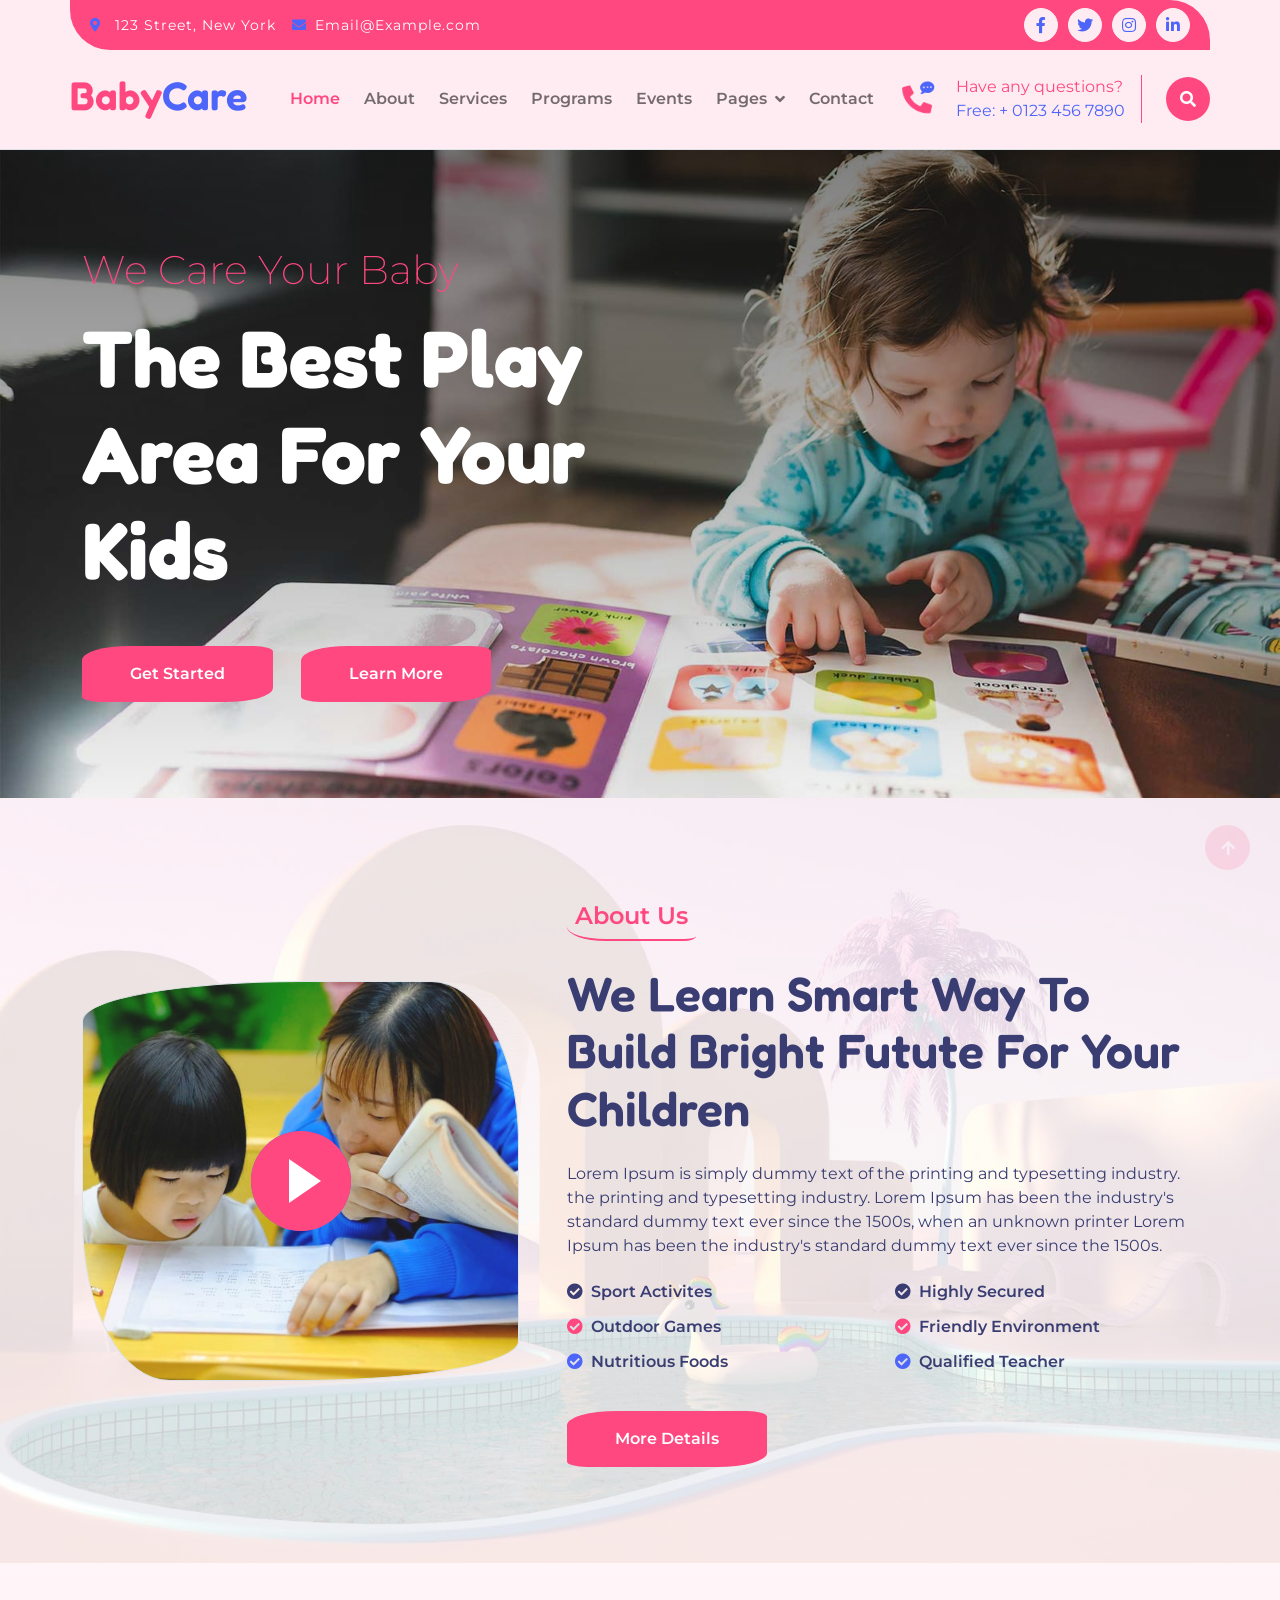
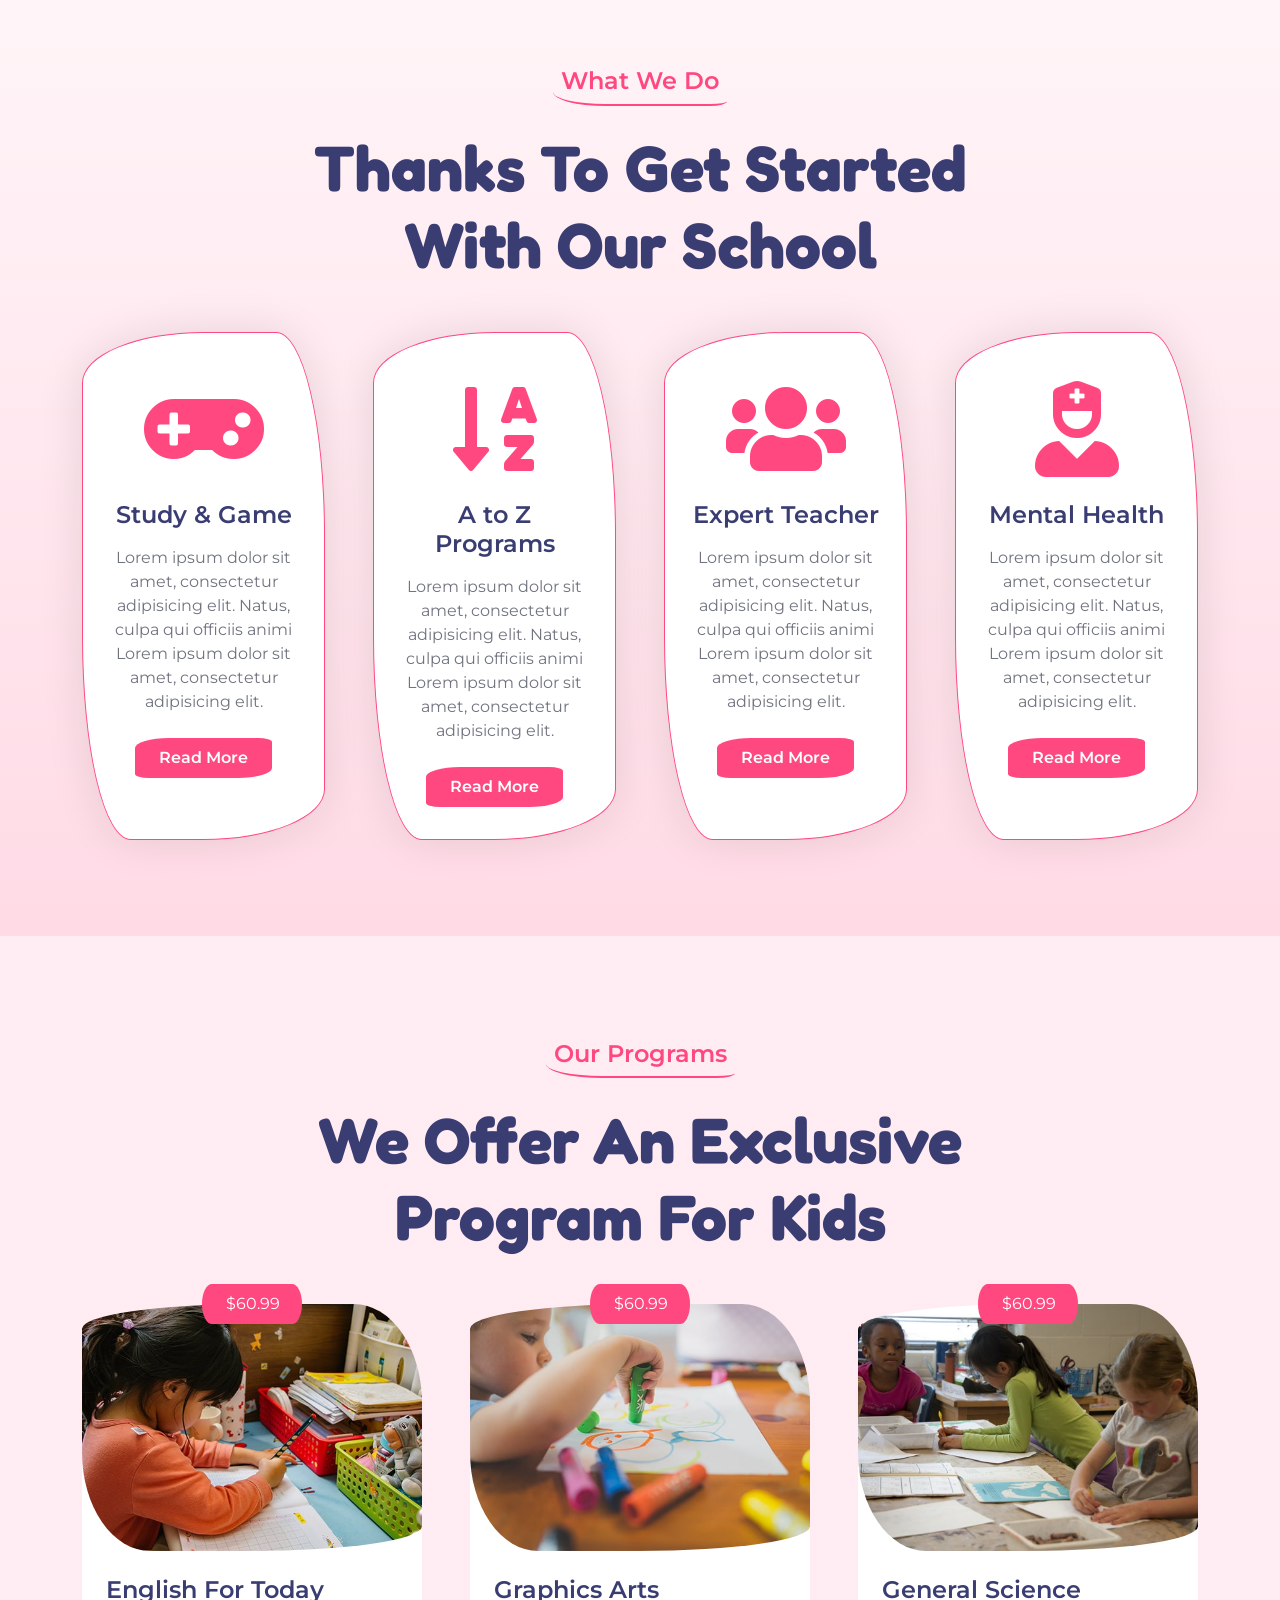
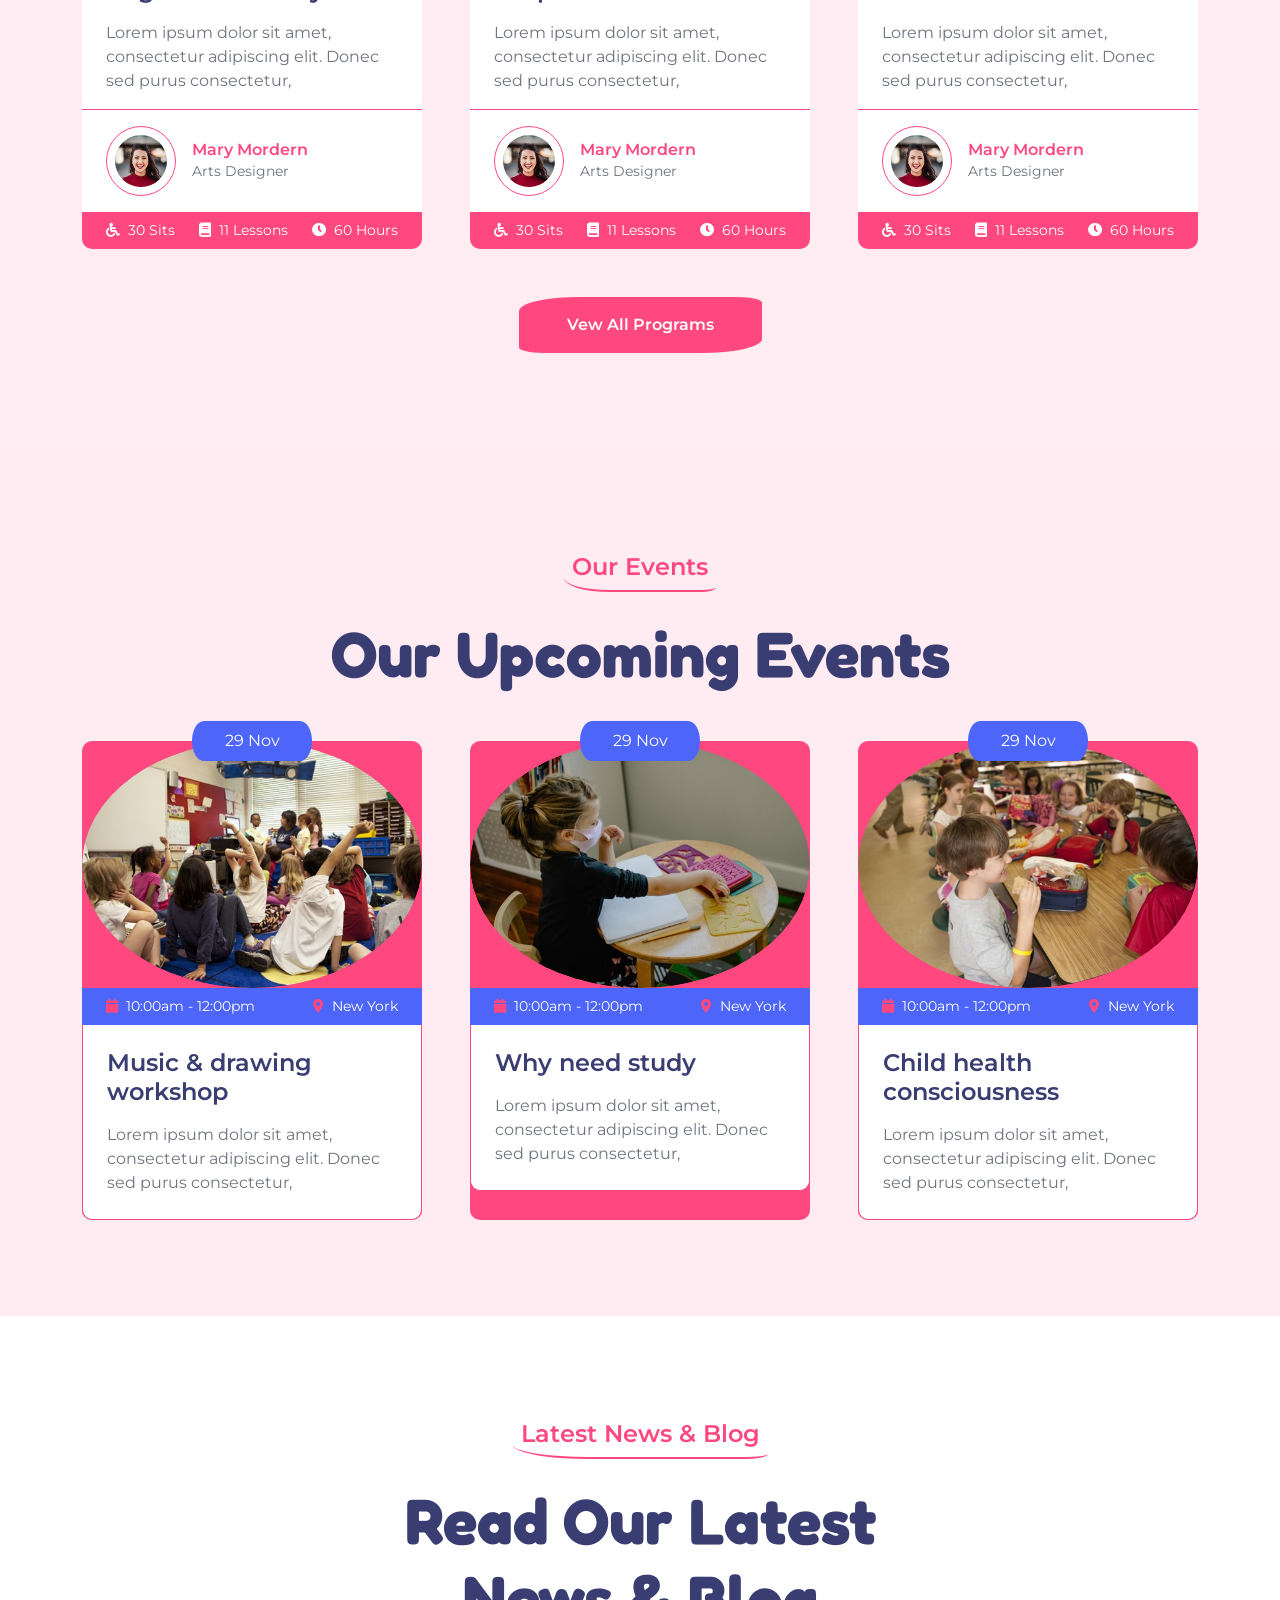
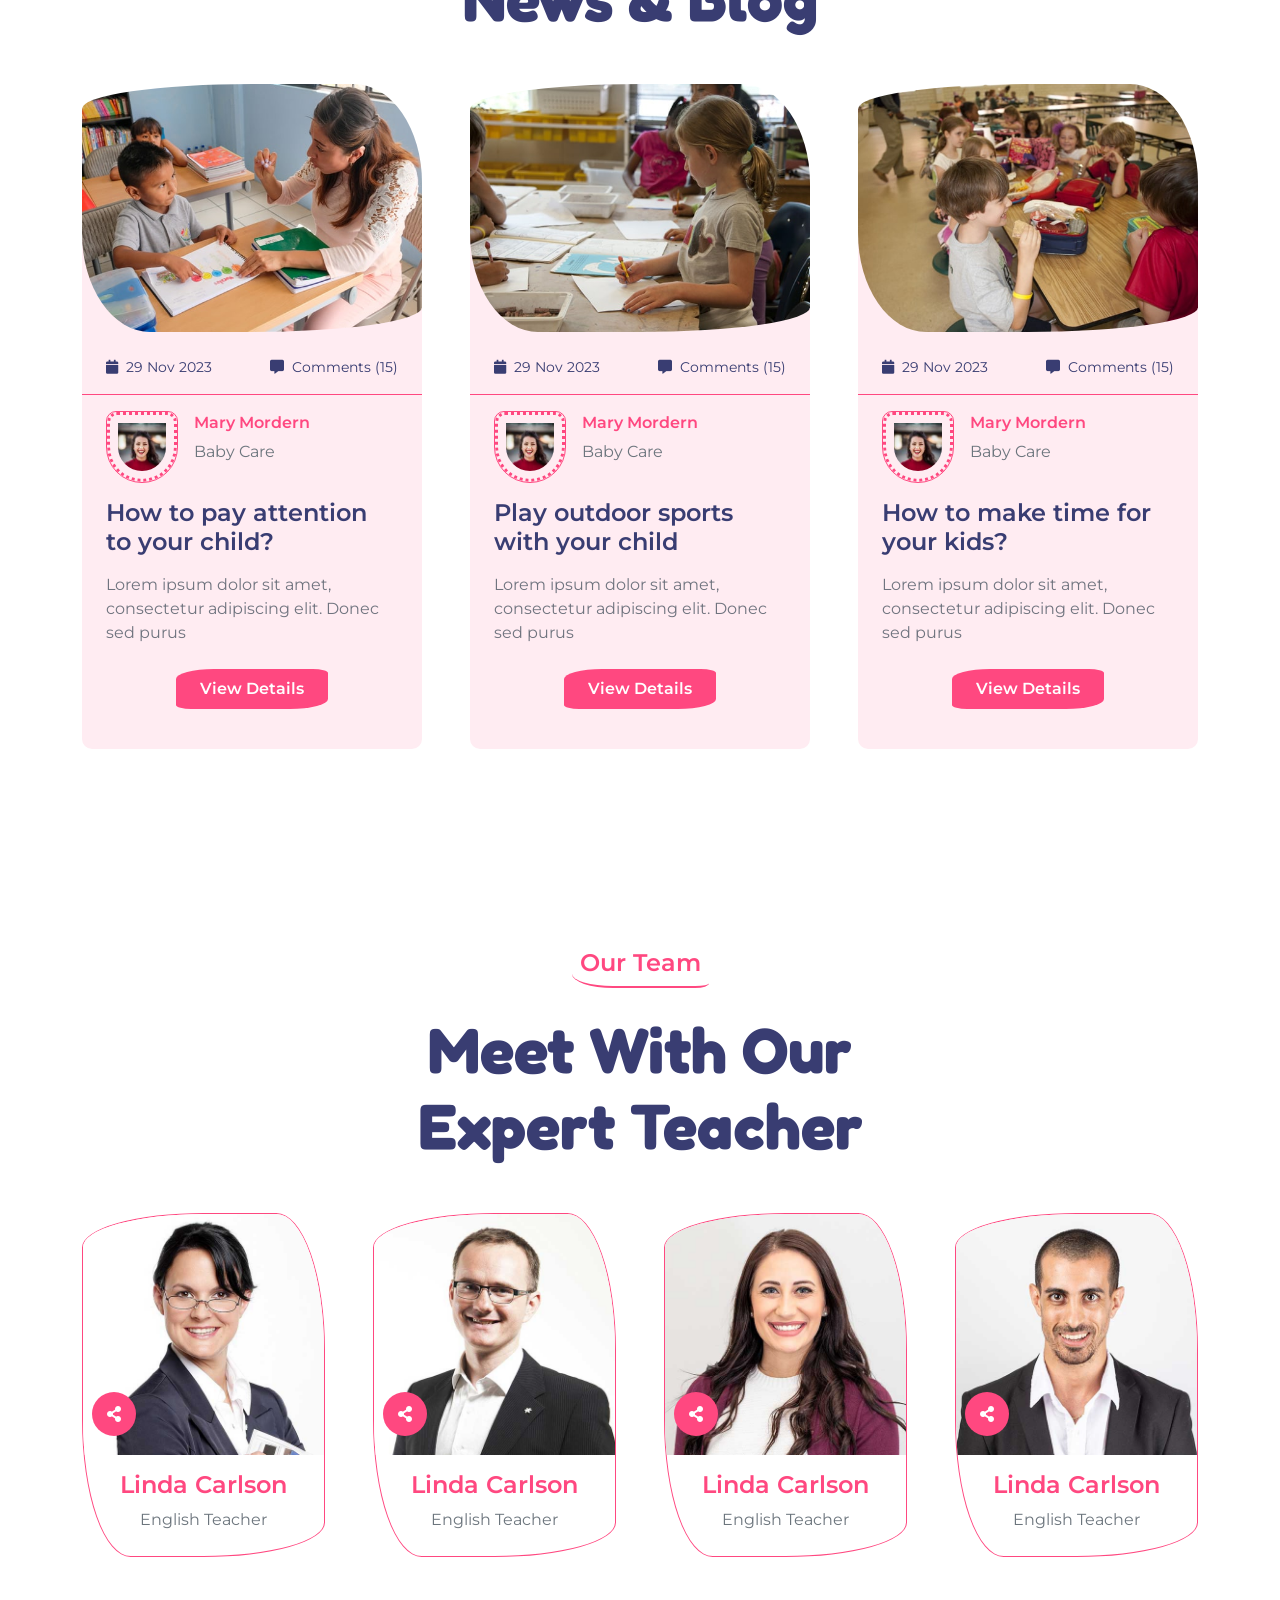
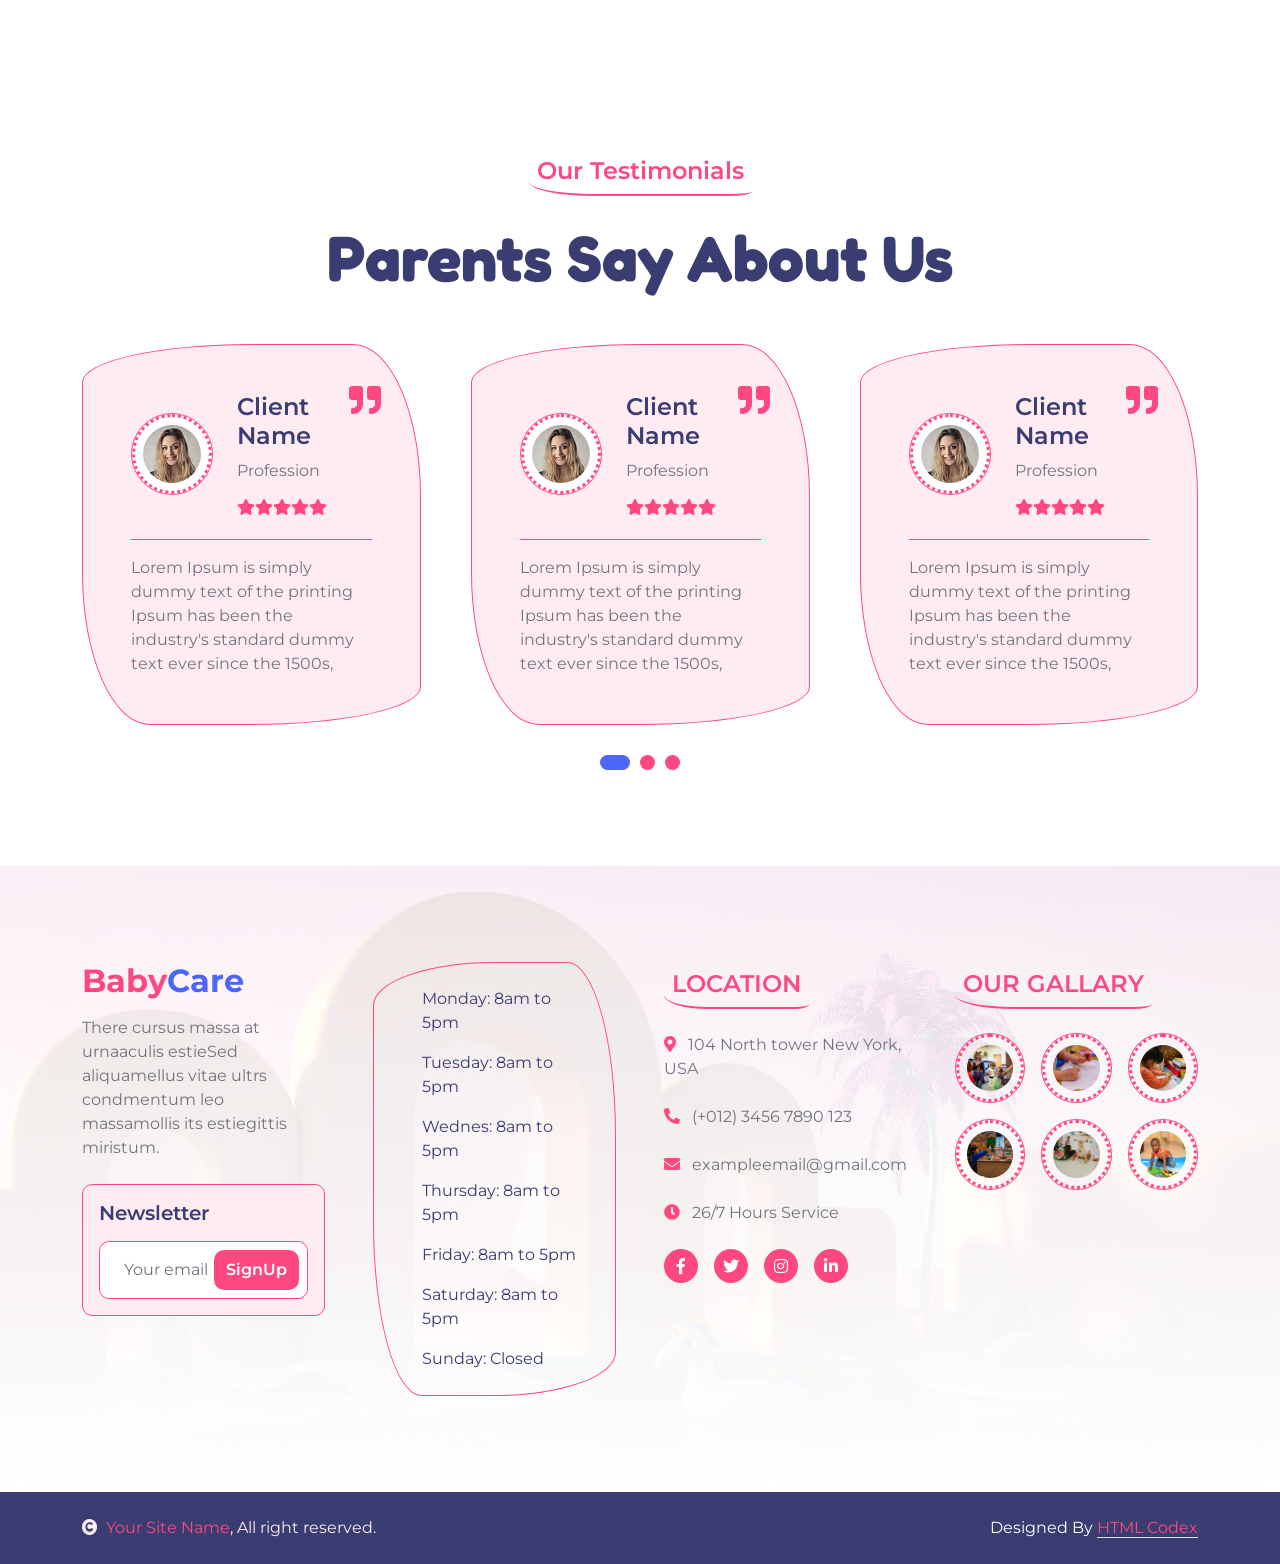
<file: index.html>
<!DOCTYPE html>
<html lang="en">

    <head>
        <meta charset="utf-8">
        <title>BabyCare - Daycare</title>
        <meta content="width=device-width, initial-scale=1.0" name="viewport">
        <meta content="" name="keywords">
        <meta content="" name="description">

        <!-- Google Web Fonts -->
        <link rel="preconnect" href="https://fonts.googleapis.com">
        <link rel="preconnect" href="https://fonts.gstatic.com" crossorigin>
        <link href="https://fonts.googleapis.com/css2?family=Fredoka:wght@600;700&family=Montserrat:wght@200;400;600&display=swap" rel="stylesheet"> 

        <!-- Icon Font Stylesheet -->
        <link rel="stylesheet" href="https://use.fontawesome.com/releases/v5.15.4/css/all.css"/>
        <link href="https://cdn.jsdelivr.net/npm/bootstrap-icons@1.4.1/font/bootstrap-icons.css" rel="stylesheet">

        <!-- Libraries Stylesheet -->
        <link href="lib/animate/animate.min.css" rel="stylesheet">
        <link href="lib/lightbox/css/lightbox.min.css" rel="stylesheet">
        <link href="lib/owlcarousel/assets/owl.carousel.min.css" rel="stylesheet">

        <!-- Customized Bootstrap Stylesheet -->
        <link href="css/bootstrap.min.css" rel="stylesheet">

        <!-- Template Stylesheet -->
        <link href="css/style.css" rel="stylesheet">

        

    </head>

    <body>

        <!-- Spinner Start -->
        <div id="spinner" class="show w-100 vh-100 bg-white position-fixed translate-middle top-50 start-50  d-flex align-items-center justify-content-center">
            <div class="spinner-grow text-primary" role="status"></div>
        </div>
        <!-- Spinner End -->


        <!-- Navbar start -->
        <div class="container-fluid border-bottom bg-light wow fadeIn" data-wow-delay="0.1s">
            <div class="container topbar bg-primary d-none d-lg-block py-2" style="border-radius: 0 40px">
                <div class="d-flex justify-content-between">
                    <div class="top-info ps-2">
                        <small class="me-3"><i class="fas fa-map-marker-alt me-2 text-secondary"></i> <a href="#" class="text-white">123 Street, New York</a></small>
                        <small class="me-3"><i class="fas fa-envelope me-2 text-secondary"></i><a href="#" class="text-white">Email@Example.com</a></small>
                    </div>
                    <div class="top-link pe-2">
                        <a href="" class="btn btn-light btn-sm-square rounded-circle"><i class="fab fa-facebook-f text-secondary"></i></a>
                        <a href="" class="btn btn-light btn-sm-square rounded-circle"><i class="fab fa-twitter text-secondary"></i></a>
                        <a href="" class="btn btn-light btn-sm-square rounded-circle"><i class="fab fa-instagram text-secondary"></i></a>
                        <a href="" class="btn btn-light btn-sm-square rounded-circle me-0"><i class="fab fa-linkedin-in text-secondary"></i></a>
                    </div>
                </div>
            </div>
            <div class="container px-0">
                <nav class="navbar navbar-light navbar-expand-xl py-3">
                    <a href="index.html" class="navbar-brand"><h1 class="text-primary display-6">Baby<span class="text-secondary">Care</span></h1></a>
                    <button class="navbar-toggler py-2 px-3" type="button" data-bs-toggle="collapse" data-bs-target="#navbarCollapse">
                        <span class="fa fa-bars text-primary"></span>
                    </button>
                    <div class="collapse navbar-collapse" id="navbarCollapse">
                        <div class="navbar-nav mx-auto">
                            <a href="index.html" class="nav-item nav-link active">Home</a>
                            <a href="about.html" class="nav-item nav-link">About</a>
                            <a href="service.html" class="nav-item nav-link">Services</a>
                            <a href="program.html" class="nav-item nav-link">Programs</a>
                            <a href="event.html" class="nav-item nav-link">Events</a>
                            <div class="nav-item dropdown">
                                <a href="#" class="nav-link dropdown-toggle" data-bs-toggle="dropdown">Pages</a>
                                <div class="dropdown-menu m-0 bg-secondary rounded-0">
                                    <a href="blog.html" class="dropdown-item">Our Blog</a>
                                    <a href="team.html" class="dropdown-item">Our Team</a>
                                    <a href="testimonial.html" class="dropdown-item">Testimonial</a>
                                    <a href="404.html" class="dropdown-item">404 Page</a>
                                </div>
                            </div>
                            <a href="contact.html" class="nav-item nav-link">Contact</a>
                        </div>
                        <div class="d-flex me-4">
                            <div id="phone-tada" class="d-flex align-items-center justify-content-center">
                                <a href="" class="position-relative wow tada" data-wow-delay=".9s" >
                                    <i class="fa fa-phone-alt text-primary fa-2x me-4"></i>
                                    <div class="position-absolute" style="top: -7px; left: 20px;">
                                        <span><i class="fa fa-comment-dots text-secondary"></i></span>
                                    </div>
                                </a>
                            </div>
                            <div class="d-flex flex-column pe-3 border-end border-primary">
                                <span class="text-primary">Have any questions?</span>
                                <a href="#"><span class="text-secondary">Free: + 0123 456 7890</span></a>
                            </div>
                        </div>
                        <button class="btn-search btn btn-primary btn-md-square rounded-circle" data-bs-toggle="modal" data-bs-target="#searchModal"><i class="fas fa-search text-white"></i></button>
                    </div>
                </nav>
            </div>
        </div>
        <!-- Navbar End -->


        <!-- Modal Search Start -->
        <div class="modal fade" id="searchModal" tabindex="-1" aria-labelledby="exampleModalLabel" aria-hidden="true">
            <div class="modal-dialog modal-fullscreen">
                <div class="modal-content rounded-0">
                    <div class="modal-header">
                        <h5 class="modal-title" id="exampleModalLabel">Search by keyword</h5>
                        <button type="button" class="btn-close" data-bs-dismiss="modal" aria-label="Close"></button>
                    </div>
                    <div class="modal-body d-flex align-items-center">
                        <div class="input-group w-75 mx-auto d-flex">
                            <input type="search" class="form-control p-3" placeholder="keywords" aria-describedby="search-icon-1">
                            <span id="search-icon-1" class="input-group-text p-3"><i class="fa fa-search"></i></span>
                        </div>
                    </div>
                </div>
            </div>
        </div>
        <!-- Modal Search End -->


        <!-- Hero Start -->
        <div class="container-fluid py-5 hero-header wow fadeIn" data-wow-delay="0.1s">
            <div class="container py-5">
                <div class="row g-5">
                    <div class="col-lg-7 col-md-12">
                        <h1 class="mb-3 text-primary">We Care Your Baby</h1>
                        <h1 class="mb-5 display-1 text-white">The Best Play Area For Your Kids</h1>
                        <a href="" class="btn btn-primary px-4 py-3 px-md-5  me-4 btn-border-radius">Get Started</a>
                        <a href="" class="btn btn-primary px-4 py-3 px-md-5 btn-border-radius">Learn More</a>
                    </div>
                </div>
            </div>
        </div>
        <!-- Hero End -->


        <!-- About Start -->
        <div class="container-fluid py-5 about bg-light">
            <div class="container py-5">
                <div class="row g-5 align-items-center">
                    <div class="col-lg-5 wow fadeIn" data-wow-delay="0.1s">
                        <div class="video border">
                            <button type="button" class="btn btn-play" data-bs-toggle="modal" data-src="https://www.youtube.com/embed/DWRcNpR6Kdc" data-bs-target="#videoModal">
                                <span></span>
                            </button>
                        </div>
                    </div>
                    <div class="col-lg-7 wow fadeIn" data-wow-delay="0.3s">
                        <h4 class="text-primary mb-4 border-bottom border-primary border-2 d-inline-block p-2 title-border-radius">About Us</h4>
                        <h1 class="text-dark mb-4 display-5">We Learn Smart Way To Build Bright Futute For Your Children</h1>
                        <p class="text-dark mb-4">Lorem Ipsum is simply dummy text of the printing and typesetting industry. the printing and typesetting industry. Lorem Ipsum has been the industry's standard dummy text ever since the 1500s, when an unknown printer Lorem Ipsum has been the industry's standard dummy text ever since the 1500s.
                        </p>
                        <div class="row mb-4">
                            <div class="col-lg-6">
                                <h6 class="mb-3"><i class="fas fa-check-circle me-2"></i>Sport Activites</h6>
                                <h6 class="mb-3"><i class="fas fa-check-circle me-2 text-primary"></i>Outdoor Games</h6>
                                <h6 class="mb-3"><i class="fas fa-check-circle me-2 text-secondary"></i>Nutritious Foods</h6>
                            </div>
                            <div class="col-lg-6">
                                <h6 class="mb-3"><i class="fas fa-check-circle me-2"></i>Highly Secured</h6>
                                <h6 class="mb-3"><i class="fas fa-check-circle me-2 text-primary"></i>Friendly Environment</h6>
                                <h6><i class="fas fa-check-circle me-2 text-secondary"></i>Qualified Teacher</h6>
                            </div>
                        </div>
                        <a href="" class="btn btn-primary px-5 py-3 btn-border-radius">More Details</a>
                    </div>
                </div>
            </div>
        </div>
        <!-- Modal Video -->
        <div class="modal fade" id="videoModal" tabindex="-1" aria-labelledby="exampleModalLabel" aria-hidden="true">
            <div class="modal-dialog">
                <div class="modal-content rounded-0">
                    <div class="modal-header">
                        <h5 class="modal-title" id="exampleModalLabel">Youtube Video</h5>
                        <button type="button" class="btn-close" data-bs-dismiss="modal" aria-label="Close"></button>
                    </div>
                    <div class="modal-body">
                        <!-- 16:9 aspect ratio -->
                        <div class="ratio ratio-16x9">
                            <iframe class="embed-responsive-item" src="" id="video" allowfullscreen allowscriptaccess="always"
                                allow="autoplay"></iframe>
                        </div>
                    </div>
                </div>
            </div>
        </div>
        <!-- About End -->


        <!-- Service Start -->
        <div class="container-fluid service py-5">
            <div class="container py-5">
                <div class="mx-auto text-center wow fadeIn" data-wow-delay="0.1s" style="max-width: 700px;">
                    <h4 class="text-primary mb-4 border-bottom border-primary border-2 d-inline-block p-2 title-border-radius">What We Do</h4>
                    <h1 class="mb-5 display-3">Thanks To Get Started With Our School</h1>
                </div>
                <div class="row g-5">
                    <div class="col-md-6 col-lg-6 col-xl-3 wow fadeIn" data-wow-delay="0.1s">
                        <div class="text-center border-primary border bg-white service-item">
                            <div class="service-content d-flex align-items-center justify-content-center p-4">
                                <div class="service-content-inner">
                                    <div class="p-4"><i class="fas fa-gamepad fa-6x text-primary"></i></div>
                                    <a href="#" class="h4">Study & Game</a>
                                    <p class="my-3">Lorem ipsum dolor sit amet, consectetur adipisicing elit. Natus, culpa qui officiis animi Lorem ipsum dolor sit amet, 
                                        consectetur adipisicing elit.</p>
                                    <a href="#" class="btn btn-primary text-white px-4 py-2 my-2 btn-border-radius">Read More</a>
                                </div>
                            </div>
                        </div>
                    </div>
                    <div class="col-md-6 col-lg-6 col-xl-3 wow fadeIn" data-wow-delay="0.3s">
                        <div class="text-center border-primary border bg-white service-item">
                            <div class="service-content d-flex align-items-center justify-content-center p-4">
                                <div class="service-content-inner">
                                    <div class="p-4"><i class="fas fa-sort-alpha-down fa-6x text-primary"></i></div>
                                    <a href="#" class="h4">A to Z Programs</a>
                                    <p class="my-3">Lorem ipsum dolor sit amet, consectetur adipisicing elit. Natus, culpa qui officiis animi Lorem ipsum dolor sit amet, 
                                        consectetur adipisicing elit.</p>
                                    <a href="#" class="btn btn-primary text-white px-4 py-2 my-2 btn-border-radius">Read More</a>
                                </div>
                            </div>
                        </div>
                    </div>
                    <div class="col-md-6 col-lg-6 col-xl-3 wow fadeIn" data-wow-delay="0.5s">
                        <div class="text-center border-primary border bg-white service-item">
                            <div class="service-content d-flex align-items-center justify-content-center p-4">
                                <div class="service-content-inner">
                                    <div class="p-4"><i class="fas fa-users fa-6x text-primary"></i></div>
                                    <a href="#" class="h4">Expert Teacher</a>
                                    <p class="my-3">Lorem ipsum dolor sit amet, consectetur adipisicing elit. Natus, culpa qui officiis animi Lorem ipsum dolor sit amet, 
                                        consectetur adipisicing elit.</p>
                                    <a href="#" class="btn btn-primary text-white px-4 py-2 my-2 btn-border-radius">Read More</a>
                                </div>
                            </div>
                        </div>
                    </div>
                    <div class="col-md-6 col-lg-6 col-xl-3 wow fadeIn" data-wow-delay="0.7s">
                        <div class="text-center border-primary border bg-white service-item">
                            <div class="service-content d-flex align-items-center justify-content-center p-4">
                                <div class="service-content-inner">
                                    <div class="p-4"><i class="fas fa-user-nurse fa-6x text-primary"></i></div>
                                    <a href="#" class="h4">Mental Health</a>
                                    <p class="my-3">Lorem ipsum dolor sit amet, consectetur adipisicing elit. Natus, culpa qui officiis animi Lorem ipsum dolor sit amet, 
                                        consectetur adipisicing elit.</p>
                                    <a href="#" class="btn btn-primary text-white px-4 py-2 my-2 btn-border-radius">Read More</a>
                                </div>
                            </div>
                        </div>
                    </div>
                </div>
            </div>
        </div>
        <!-- Service End -->


        <!-- Programs Start -->
        <div class="container-fluid program  py-5">
            <div class="container py-5">
                <div class="mx-auto text-center wow fadeIn" data-wow-delay="0.1s" style="max-width: 700px;">
                    <h4 class="text-primary mb-4 border-bottom border-primary border-2 d-inline-block p-2 title-border-radius">Our Programs</h4>
                    <h1 class="mb-5 display-3">We Offer An Exclusive Program For Kids</h1>
                </div>
                <div class="row g-5 justify-content-center">
                    <div class="col-md-6 col-lg-6 col-xl-4 wow fadeIn" data-wow-delay="0.1s">
                        <div class="program-item rounded">
                            <div class="program-img position-relative">
                                <div class="overflow-hidden img-border-radius">
                                    <img src="img/program-1.jpg" class="img-fluid w-100" alt="Image">
                                </div>
                                <div class="px-4 py-2 bg-primary text-white program-rate">$60.99</div>
                            </div>
                            <div class="program-text bg-white px-4 pb-3">
                                <div class="program-text-inner">
                                    <a href="#" class="h4">English For Today</a>
                                    <p class="mt-3 mb-0">Lorem ipsum dolor sit amet, consectetur adipiscing elit. Donec sed purus consectetur,</p>
                                </div>
                            </div>
                            <div class="program-teacher d-flex align-items-center border-top border-primary bg-white px-4 py-3">
                                <img src="img/program-teacher.jpg" class="img-fluid rounded-circle p-2 border border-primary bg-white" alt="Image" style="width: 70px; height: 70px;">
                                <div class="ms-3">
                                    <h6 class="mb-0 text-primary">Mary Mordern</h6>
                                    <small>Arts Designer</small>
                                </div>
                            </div>
                            <div class="d-flex justify-content-between px-4 py-2 bg-primary rounded-bottom">
                                <small class="text-white"><i class="fas fa-wheelchair me-1"></i> 30 Sits</small>
                                <small class="text-white"><i class="fas fa-book me-1"></i> 11 Lessons</small>
                                <small class="text-white"><i class="fas fa-clock me-1"></i> 60 Hours</small>
                            </div>
                        </div>
                    </div>
                    <div class="col-md-6 col-lg-6 col-xl-4 wow fadeIn" data-wow-delay="0.3s">
                        <div class="program-item rounded">
                            <div class="program-img position-relative">
                                <div class="overflow-hidden img-border-radius">
                                    <img src="img/program-2.jpg" class="img-fluid w-100" alt="Image">
                                </div>
                                <div class="px-4 py-2 bg-primary text-white program-rate">$60.99</div>
                            </div>
                            <div class="program-text bg-white px-4 pb-3">
                                <div class="program-text-inner">
                                    <a href="#" class="h4">Graphics Arts</a>
                                    <p class="mt-3 mb-0">Lorem ipsum dolor sit amet, consectetur adipiscing elit. Donec sed purus consectetur,</p>
                                </div>
                            </div>
                            <div class="program-teacher d-flex align-items-center border-top border-primary bg-white px-4 py-3">
                                <img src="img/program-teacher.jpg" class="img-fluid rounded-circle p-2 border border-primary bg-white" alt="" style="width: 70px; height: 70px;">
                                <div class="ms-3">
                                    <h6 class="mb-0 text-primary">Mary Mordern</h6>
                                    <small>Arts Designer</small>
                                </div>
                            </div>
                            <div class="d-flex justify-content-between px-4 py-2 bg-primary rounded-bottom">
                                <small class="text-white"><i class="fas fa-wheelchair me-1"></i> 30 Sits</small>
                                <small class="text-white"><i class="fas fa-book me-1"></i> 11 Lessons</small>
                                <small class="text-white"><i class="fas fa-clock me-1"></i> 60 Hours</small>
                            </div>
                        </div>
                    </div>
                    <div class="col-md-6 col-lg-6 col-xl-4 wow fadeIn" data-wow-delay="0.5s">
                        <div class="program-item rounded">
                            <div class="program-img position-relative">
                                <div class="overflow-hidden img-border-radius">
                                    <img src="img/program-3.jpg" class="img-fluid w-100" alt="Image">
                                </div>
                                <div class="px-4 py-2 bg-primary text-white program-rate">$60.99</div>
                            </div>
                            <div class="program-text bg-white px-4 pb-3">
                                <div class="program-text-inner">
                                    <a href="#" class="h4">General Science</a>
                                    <p class="mt-3 mb-0">Lorem ipsum dolor sit amet, consectetur adipiscing elit. Donec sed purus consectetur,</p>
                                </div>
                            </div>
                            <div class="program-teacher d-flex align-items-center border-top border-primary bg-white px-4 py-3">
                                <img src="img/program-teacher.jpg" class="img-fluid rounded-circle p-2 border border-primary bg-white" alt="" style="width: 70px; height: 70px;">
                                <div class="ms-3">
                                    <h6 class="mb-0 text-primary">Mary Mordern</h6>
                                    <small>Arts Designer</small>
                                </div>
                            </div>
                            <div class="d-flex justify-content-between px-4 py-2 bg-primary rounded-bottom">
                                <small class="text-white"><i class="fas fa-wheelchair me-1"></i> 30 Sits</small>
                                <small class="text-white"><i class="fas fa-book me-1"></i> 11 Lessons</small>
                                <small class="text-white"><i class="fas fa-clock me-1"></i> 60 Hours</small>
                            </div>
                        </div>
                    </div>
                    <div class="d-inline-block text-center wow fadeIn" data-wow-delay="0.1s">
                        <a href="#" class="btn btn-primary px-5 py-3 text-white btn-border-radius">Vew All Programs</a>
                    </div>
                </div> 
            </div>
        </div>
        <!-- Program End -->


        <!-- Events Start -->
        <div class="container-fluid events py-5 bg-light">
            <div class="container py-5">
                <div class="mx-auto text-center wow fadeIn" data-wow-delay="0.1s" style="max-width: 700px;">
                    <h4 class="text-primary mb-4 border-bottom border-primary border-2 d-inline-block p-2 title-border-radius">Our Events</h4>
                    <h1 class="mb-5 display-3">Our Upcoming Events</h1>
                </div>
                <div class="row g-5 justify-content-center">
                    <div class="col-md-6 col-lg-6 col-xl-4 wow fadeIn" data-wow-delay="0.1s">
                        <div class="events-item bg-primary rounded">
                            <div class="events-inner position-relative">
                                <div class="events-img overflow-hidden rounded-circle position-relative">
                                    <img src="img/event-1.jpg" class="img-fluid w-100 rounded-circle" alt="Image">
                                    <div class="event-overlay">
                                        <a href="img/event-1.jpg" data-lightbox="event-1"><i class="fas fa-search-plus text-white fa-2x"></i></a>
                                    </div>
                                </div>
                                <div class="px-4 py-2 bg-secondary text-white text-center events-rate">29 Nov</div>
                                <div class="d-flex justify-content-between px-4 py-2 bg-secondary">
                                    <small class="text-white"><i class="fas fa-calendar me-1 text-primary"></i> 10:00am - 12:00pm</small>
                                    <small class="text-white"><i class="fas fa-map-marker-alt me-1 text-primary"></i> New York</small>
                                </div>
                            </div>
                            <div class="events-text p-4 border border-primary bg-white border-top-0 rounded-bottom">
                                <a href="#" class="h4">Music & drawing workshop</a>
                                <p class="mb-0 mt-3">Lorem ipsum dolor sit amet, consectetur adipiscing elit. Donec sed purus consectetur,</p>
                            </div>
                        </div>
                    </div>
                    <div class="col-md-6 col-lg-6 col-xl-4 wow fadeIn" data-wow-delay="0.3s">
                        <div class="events-item bg-primary rounded">
                            <div class="events-inner position-relative">
                                <div class="events-img overflow-hidden rounded-circle position-relative">
                                    <img src="img/event-2.jpg" class="img-fluid w-100 rounded-circle" alt="Image">
                                    <div class="event-overlay">
                                        <a href="img/event-3.jpg" data-lightbox="event-1"><i class="fas fa-search-plus text-white fa-2x"></i></a>
                                    </div>
                                </div>
                                <div class="px-4 py-2 bg-secondary text-white text-center events-rate">29 Nov</div>
                                <div class="d-flex justify-content-between px-4 py-2 bg-secondary">
                                    <small class="text-white"><i class="fas fa-calendar me-1 text-primary"></i> 10:00am - 12:00pm</small>
                                    <small class="text-white"><i class="fas fa-map-marker-alt me-1 text-primary"></i> New York</small>
                                </div>
                            </div>
                            <div class="events-text p-4 border border-primary bg-white border-top-0 rounded-bottom">
                                <a href="#" class="h4">Why need study</a>
                                <p class="mb-0 mt-3">Lorem ipsum dolor sit amet, consectetur adipiscing elit. Donec sed purus consectetur,</p>
                            </div>
                        </div>
                    </div>
                    <div class="col-md-6 col-lg-6 col-xl-4 wow fadeIn" data-wow-delay="0.5s">
                        <div class="events-item bg-primary rounded">
                            <div class="events-inner position-relative">
                                <div class="events-img overflow-hidden rounded-circle position-relative">
                                    <img src="img/event-3.jpg" class="img-fluid w-100 rounded-circle" alt="Image">
                                    <div class="event-overlay">
                                        <a href="img/event-3.jpg" data-lightbox="event-1"><i class="fas fa-search-plus text-white fa-2x"></i></a>
                                    </div>
                                </div>
                                <div class="px-4 py-2 bg-secondary text-white text-center events-rate">29 Nov</div>
                                <div class="d-flex justify-content-between px-4 py-2 bg-secondary">
                                    <small class="text-white"><i class="fas fa-calendar me-1 text-primary"></i> 10:00am - 12:00pm</small>
                                    <small class="text-white"><i class="fas fa-map-marker-alt me-1 text-primary"></i> New York</small>
                                </div>
                            </div>
                            <div class="events-text p-4 border border-primary bg-white border-top-0 rounded-bottom">
                                <a href="#" class="h4">Child health consciousness</a>
                                <p class="mb-0 mt-3">Lorem ipsum dolor sit amet, consectetur adipiscing elit. Donec sed purus consectetur,</p>
                            </div>
                        </div>
                    </div>
                </div>
            </div>
        </div>
        <!-- Events End-->


        <!-- Blog Start-->
        <div class="container-fluid blog py-5">
            <div class="container py-5">
                <div class="mx-auto text-center wow fadeIn" data-wow-delay="0.1s" style="max-width: 600px;">
                    <h4 class="text-primary mb-4 border-bottom border-primary border-2 d-inline-block p-2 title-border-radius">Latest News & Blog</h4>
                    <h1 class="mb-5 display-3">Read Our Latest News & Blog</h1>
                </div>
                <div class="row g-5 justify-content-center">
                    <div class="col-md-6 col-lg-6 col-xl-4 wow fadeIn" data-wow-delay="0.1s">
                        <div class="blog-item rounded-bottom">
                            <div class="blog-img overflow-hidden position-relative img-border-radius">
                                <img src="img/blog-1.jpg" class="img-fluid w-100" alt="Image">
                            </div>
                            <div class="d-flex justify-content-between px-4 py-3 bg-light border-bottom border-primary blog-date-comments">
                                <small class="text-dark"><i class="fas fa-calendar me-1 text-dark"></i> 29 Nov 2023</small>
                                <small class="text-dark"><i class="fas fa-comment-alt me-1 text-dark"></i> Comments (15)</small>
                            </div>
                            <div class="blog-content d-flex align-items-center px-4 py-3 bg-light">
                                <div class="overflow-hidden rounded-circle rounded-top border border-primary">
                                    <img src="img/program-teacher.jpg" class="img-fluid rounded-circle p-2 rounded-top" alt="Image" style="width: 70px; height: 70px; border-style: dotted; border-color: var(--bs-primary) !important;">
                                </div>
                                <div class="ms-3">
                                    <h6 class="text-primary">Mary Mordern</h6>
                                    <p class="text-muted">Baby Care</p>
                                </div>
                            </div>
                            <div class="px-4 pb-4 bg-light rounded-bottom">
                                <div class="blog-text-inner">
                                    <a href="#" class="h4">How to pay attention to your child?</a>
                                    <p class="mt-3 mb-4">Lorem ipsum dolor sit amet, consectetur adipiscing elit. Donec sed purus</p>
                                </div>
                                <div class="text-center">
                                    <a href="#" class="btn btn-primary text-white px-4 py-2 mb-3 btn-border-radius">View Details</a>
                                </div>
                            </div>
                        </div>
                    </div>
                    <div class="col-md-6 col-lg-6 col-xl-4 wow fadeIn" data-wow-delay="0.3s">
                        <div class="blog-item rounded-bottom">
                            <div class="blog-img overflow-hidden position-relative img-border-radius">
                                <img src="img/blog-2.jpg" class="img-fluid w-100" alt="Image">
                            </div>
                            <div class="d-flex justify-content-between px-4 py-3 bg-light border-bottom border-primary blog-date-comments">
                                <small class="text-dark"><i class="fas fa-calendar me-1 text-dark"></i> 29 Nov 2023</small>
                                <small class="text-dark"><i class="fas fa-comment-alt me-1 text-dark"></i> Comments (15)</small>
                            </div>
                            <div class="blog-content d-flex align-items-center px-4 py-3 bg-light">
                                <div class="overflow-hidden rounded-circle rounded-top border border-primary">
                                    <img src="img/program-teacher.jpg" class="img-fluid rounded-circle p-2 rounded-top" alt="" style="width: 70px; height: 70px; border-style: dotted; border-color: var(--bs-primary) !important;">
                                </div>
                                <div class="ms-3">
                                    <h6 class="text-primary">Mary Mordern</h6>
                                    <p class="text-muted">Baby Care</p>
                                </div>
                            </div>
                            <div class="px-4 pb-4 bg-light rounded-bottom">
                                <div class="blog-text-inner">
                                    <a href="#" class="h4">Play outdoor sports with your child</a>
                                    <p class="mt-3 mb-4">Lorem ipsum dolor sit amet, consectetur adipiscing elit. Donec sed purus</p>
                                </div>
                                <div class="text-center">
                                    <a href="#" class="btn btn-primary text-white px-4 py-2 mb-3 btn-border-radius">View Details</a>
                                </div>
                            </div>
                        </div>
                    </div>
                    <div class="col-md-6 col-lg-6 col-xl-4 wow fadeIn" data-wow-delay="0.5s">
                        <div class="blog-item rounded-bottom">
                            <div class="blog-img overflow-hidden position-relative img-border-radius">
                                <img src="img/blog-3.jpg" class="img-fluid w-100" alt="Image">
                            </div>
                            <div class="d-flex justify-content-between px-4 py-3 bg-light border-bottom border-primary blog-date-comments">
                                <small class="text-dark"><i class="fas fa-calendar me-1 text-dark"></i> 29 Nov 2023</small>
                                <small class="text-dark"><i class="fas fa-comment-alt me-1 text-dark"></i> Comments (15)</small>
                            </div>
                            <div class="blog-content d-flex align-items-center px-4 py-3 bg-light">
                                <div class="overflow-hidden rounded-circle rounded-top border border-primary">
                                    <img src="img/program-teacher.jpg" class="img-fluid rounded-circle p-2 rounded-top" alt="" style="width: 70px; height: 70px; border-style: dotted; border-color: var(--bs-primary) !important;">
                                </div>
                                <div class="ms-3">
                                    <h6 class="text-primary">Mary Mordern</h6>
                                    <p class="text-muted">Baby Care</p>
                                </div>
                            </div>
                            <div class="px-4 pb-4 bg-light rounded-bottom">
                                <div class="blog-text-inner">
                                    <a href="#" class="h4">How to make time for your kids?</a>
                                    <p class="mt-3 mb-4">Lorem ipsum dolor sit amet, consectetur adipiscing elit. Donec sed purus</p>
                                </div>
                                <div class="text-center">
                                    <a href="#" class="btn btn-primary text-white px-4 py-2 mb-3 btn-border-radius">View Details</a>
                                </div>
                            </div>
                        </div>
                    </div>
                </div>
            </div>
        </div>
        <!-- Blog End-->


        <!-- Team Start-->
        <div class="container-fluid team py-5">
            <div class="container py-5">
                <div class="mx-auto text-center wow fadeIn" data-wow-delay="0.1s" style="max-width: 600px;">
                    <h4 class="text-primary mb-4 border-bottom border-primary border-2 d-inline-block p-2 title-border-radius">Our Team</h4>
                    <h1 class="mb-5 display-3">Meet With Our Expert Teacher</h1>
                </div>
                <div class="row g-5 justify-content-center">
                    <div class="col-md-6 col-lg-4 col-xl-3 wow fadeIn" data-wow-delay="0.1s">
                        <div class="team-item border border-primary img-border-radius overflow-hidden">
                            <img src="img/team-1.jpg" class="img-fluid w-100" alt="">
                            <div class="team-icon d-flex align-items-center justify-content-center">
                                <a class="share btn btn-primary btn-md-square text-white rounded-circle me-3" href=""><i class="fas fa-share-alt"></i></a>
                                <a class="share-link btn btn-primary btn-md-square text-white rounded-circle me-3" href=""><i class="fab fa-facebook-f"></i></a>
                                <a class="share-link btn btn-primary btn-md-square text-white rounded-circle me-3" href=""><i class="fab fa-twitter"></i></a>
                                <a class="share-link btn btn-primary btn-md-square text-white rounded-circle" href=""><i class="fab fa-instagram"></i></a>
                            </div>
                            <div class="team-content text-center py-3">
                                <h4 class="text-primary">Linda Carlson</h4>
                                <p class="text-muted mb-2">English Teacher</p>
                            </div>
                        </div>
                    </div>
                    <div class="col-md-6 col-lg-4 col-xl-3 wow fadeIn" data-wow-delay="0.3s">
                        <div class="team-item border border-primary img-border-radius overflow-hidden">
                            <img src="img/team-2.jpg" class="img-fluid w-100" alt="">
                            <div class="team-icon d-flex align-items-center justify-content-center">
                                <a class="share btn btn-primary btn-md-square text-white rounded-circle me-3" href=""><i class="fas fa-share-alt"></i></a>
                                <a class="share-link btn btn-primary btn-md-square text-white rounded-circle me-3" href=""><i class="fab fa-facebook-f"></i></a>
                                <a class="share-link btn btn-primary btn-md-square text-white rounded-circle me-3" href=""><i class="fab fa-twitter"></i></a>
                                <a class="share-link btn btn-primary btn-md-square text-white rounded-circle" href=""><i class="fab fa-instagram"></i></a>
                            </div>
                            <div class="team-content text-center py-3">
                                <h4 class="text-primary">Linda Carlson</h4>
                                <p class="text-muted mb-2">English Teacher</p>
                            </div>
                        </div>
                    </div>
                    <div class="col-md-6 col-lg-4 col-xl-3 wow fadeIn" data-wow-delay="0.5s">
                        <div class="team-item border border-primary img-border-radius overflow-hidden">
                            <img src="img/team-3.jpg" class="img-fluid w-100" alt="">
                            <div class="team-icon d-flex align-items-center justify-content-center">
                                <a class="share btn btn-primary btn-md-square text-white rounded-circle me-3" href=""><i class="fas fa-share-alt"></i></a>
                                <a class="share-link btn btn-primary btn-md-square text-white rounded-circle me-3" href=""><i class="fab fa-facebook-f"></i></a>
                                <a class="share-link btn btn-primary btn-md-square text-white rounded-circle me-3" href=""><i class="fab fa-twitter"></i></a>
                                <a class="share-link btn btn-primary btn-md-square text-white rounded-circle" href=""><i class="fab fa-instagram"></i></a>
                            </div>
                            <div class="team-content text-center py-3">
                                <h4 class="text-primary">Linda Carlson</h4>
                                <p class="text-muted mb-2">English Teacher</p>
                            </div>
                        </div>
                    </div>
                    <div class="col-md-6 col-lg-4 col-xl-3 wow fadeIn" data-wow-delay="0.7s">
                        <div class="team-item border border-primary img-border-radius overflow-hidden">
                            <img src="img/team-4.jpg" class="img-fluid w-100" alt="">
                            <div class="team-icon d-flex align-items-center justify-content-center">
                                <a class="share btn btn-primary btn-md-square text-white rounded-circle me-3" href=""><i class="fas fa-share-alt"></i></a>
                                <a class="share-link btn btn-primary btn-md-square text-white rounded-circle me-3" href=""><i class="fab fa-facebook-f"></i></a>
                                <a class="share-link btn btn-primary btn-md-square text-white rounded-circle me-3" href=""><i class="fab fa-twitter"></i></a>
                                <a class="share-link btn btn-primary btn-md-square text-white rounded-circle" href=""><i class="fab fa-instagram"></i></a>
                            </div>
                            <div class="team-content text-center py-3">
                                <h4 class="text-primary">Linda Carlson</h4>
                                <p class="text-muted mb-2">English Teacher</p>
                            </div>
                        </div>
                    </div>
                </div>
            </div>
        </div>
        <!-- Team End-->


        <!-- Testimonial Start -->
        <div class="container-fluid testimonial py-5">
            <div class="container py-5">
                <div class="mx-auto text-center wow fadeIn" data-wow-delay="0.1s" style="max-width: 700px;">
                    <h4 class="text-primary mb-4 border-bottom border-primary border-2 d-inline-block p-2 title-border-radius">Our Testimonials</h4>
                    <h1 class="mb-5 display-3">Parents Say About Us</h1>
                </div>
                <div class="owl-carousel testimonial-carousel wow fadeIn" data-wow-delay="0.3s">
                    <div class="testimonial-item img-border-radius bg-light border border-primary p-4">
                        <div class="p-4 position-relative">
                            <i class="fa fa-quote-right fa-2x text-primary position-absolute" style="top: 15px; right: 15px;"></i>
                            <div class="d-flex align-items-center">
                                <div class="border border-primary bg-white rounded-circle">
                                    <img src="img/testimonial-2.jpg" class="rounded-circle p-2" style="width: 80px; height: 80px; border-style: dotted; border-color: var(--bs-primary);" alt="">
                                </div>
                                <div class="ms-4">
                                    <h4 class="text-dark">Client Name</h4>
                                    <p class="m-0 pb-3">Profession</p>
                                    <div class="d-flex pe-5">
                                        <i class="fas fa-star text-primary"></i>
                                        <i class="fas fa-star text-primary"></i>
                                        <i class="fas fa-star text-primary"></i>
                                        <i class="fas fa-star text-primary"></i>
                                        <i class="fas fa-star text-primary"></i>
                                    </div>
                                </div>
                            </div>
                            <div class="border-top border-primary mt-4 pt-3">
                                <p class="mb-0">Lorem Ipsum is simply dummy text of the printing Ipsum has been the industry's standard dummy text ever since the 1500s,
                                </p>
                            </div>
                        </div>
                    </div>
                    <div class="testimonial-item img-border-radius bg-light border border-primary p-4">
                        <div class="p-4 position-relative">
                            <i class="fa fa-quote-right fa-2x text-primary position-absolute" style="top: 15px; right: 15px;"></i>
                            <div class="d-flex align-items-center">
                                <div class="border border-primary bg-white rounded-circle">
                                    <img src="img/testimonial-2.jpg" class="rounded-circle p-2" style="width: 80px; height: 80px; border-style: dotted; border-color: var(--bs-primary);" alt="">
                                </div>
                                <div class="ms-4">
                                    <h4 class="text-dark">Client Name</h4>
                                    <p class="m-0 pb-3">Profession</p>
                                    <div class="d-flex pe-5">
                                        <i class="fas fa-star text-primary"></i>
                                        <i class="fas fa-star text-primary"></i>
                                        <i class="fas fa-star text-primary"></i>
                                        <i class="fas fa-star text-primary"></i>
                                        <i class="fas fa-star text-primary"></i>
                                    </div>
                                </div>
                            </div>
                            <div class="border-top border-primary mt-4 pt-3">
                                <p class="mb-0">Lorem Ipsum is simply dummy text of the printing Ipsum has been the industry's standard dummy text ever since the 1500s,
                                </p>
                            </div>
                        </div>
                    </div>
                    <div class="testimonial-item img-border-radius bg-light border border-primary p-4">
                        <div class="p-4 position-relative">
                            <i class="fa fa-quote-right fa-2x text-primary position-absolute" style="top: 15px; right: 15px;"></i>
                            <div class="d-flex align-items-center">
                                <div class="border border-primary bg-white rounded-circle">
                                    <img src="img/testimonial-2.jpg" class="rounded-circle p-2" style="width: 80px; height: 80px; border-style: dotted; border-color: var(--bs-primary);" alt="">
                                </div>
                                <div class="ms-4">
                                    <h4 class="text-dark">Client Name</h4>
                                    <p class="m-0 pb-3">Profession</p>
                                    <div class="d-flex pe-5">
                                        <i class="fas fa-star text-primary"></i>
                                        <i class="fas fa-star text-primary"></i>
                                        <i class="fas fa-star text-primary"></i>
                                        <i class="fas fa-star text-primary"></i>
                                        <i class="fas fa-star text-primary"></i>
                                    </div>
                                </div>
                            </div>
                            <div class="border-top border-primary mt-4 pt-3">
                                <p class="mb-0">Lorem Ipsum is simply dummy text of the printing Ipsum has been the industry's standard dummy text ever since the 1500s,
                                </p>
                            </div>
                        </div>
                    </div>
                </div>
            </div>
        </div>
        <!-- Testimonial End -->


        <!-- Footer Start -->
        <div class="container-fluid footer py-5 wow fadeIn" data-wow-delay="0.1s">
            <div class="container py-5">
                <div class="row g-5">
                    <div class="col-md-6 col-lg-4 col-xl-3">
                        <div class="footer-item">
                            <h2 class="fw-bold mb-3"><span class="text-primary mb-0">Baby</span><span class="text-secondary">Care</span></h2>
                            <p class="mb-4">There cursus massa at urnaaculis estieSed aliquamellus vitae ultrs condmentum leo massamollis its estiegittis miristum.</p>
                            <div class="border border-primary p-3 rounded bg-light">
                                <h5 class="mb-3">Newsletter</h5>
                                <div class="position-relative mx-auto border border-primary rounded" style="max-width: 400px;">
                                    <input class="form-control border-0 w-100 py-3 ps-4 pe-5" type="text" placeholder="Your email">
                                    <button type="button" class="btn btn-primary py-2 position-absolute top-0 end-0 mt-2 me-2 text-white">SignUp</button>
                                </div>
                            </div>
                        </div>
                    </div>
                    <div class="col-md-6 col-lg-4 col-xl-3">
                        <div class="footer-item">
                            <div class="d-flex flex-column p-4 ps-5 text-dark border border-primary" 
                            style="border-radius: 50% 20% / 10% 40%;">
                                <p>Monday: 8am to 5pm</p>
                                <p>Tuesday: 8am to 5pm</p>
                                <p>Wednes: 8am to 5pm</p>
                                <p>Thursday: 8am to 5pm</p>
                                <p>Friday: 8am to 5pm</p>
                                <p>Saturday: 8am to 5pm</p>
                                <p class="mb-0">Sunday: Closed</p>
                            </div>
                        </div>
                    </div>
                    <div class="col-md-6 col-lg-4 col-xl-3">
                        <div class="footer-item">
                            <h4 class="text-primary mb-4 border-bottom border-primary border-2 d-inline-block p-2 title-border-radius">LOCATION</h4>
                            <div class="d-flex flex-column align-items-start">
                                <a href="" class="text-body mb-4"><i class="fa fa-map-marker-alt text-primary me-2"></i> 104 North tower New York, USA</a>
                                <a href="" class="text-start rounded-0 text-body mb-4"><i class="fa fa-phone-alt text-primary me-2"></i> (+012) 3456 7890 123</a>
                                <a href="" class="text-start rounded-0 text-body mb-4"><i class="fas fa-envelope text-primary me-2"></i> exampleemail@gmail.com</a>
                                <a href="" class="text-start rounded-0 text-body mb-4"><i class="fa fa-clock text-primary me-2"></i> 26/7 Hours Service</a>
                                <div class="footer-icon d-flex">
                                    <a class="btn btn-primary btn-sm-square me-3 rounded-circle text-white" href=""><i class="fab fa-facebook-f"></i></a>
                                    <a class="btn btn-primary btn-sm-square me-3 rounded-circle text-white" href=""><i class="fab fa-twitter"></i></a>
                                    <a href="#" class="btn btn-primary btn-sm-square me-3 rounded-circle text-white"><i class="fab fa-instagram"></i></a>
                                    <a href="#" class="btn btn-primary btn-sm-square rounded-circle text-white"><i class="fab fa-linkedin-in"></i></a>
                                </div>
                            </div>
                        </div>
                    </div>
                    <div class="col-md-6 col-lg-4 col-xl-3">
                        <div class="footer-item">
                            <h4 class="text-primary mb-4 border-bottom border-primary border-2 d-inline-block p-2 title-border-radius">OUR GALLARY</h4>
                            <div class="row g-3">
                                <div class="col-4">
                                    <div class="footer-galary-img rounded-circle border border-primary">
                                        <img src="img/galary-1.jpg" class="img-fluid rounded-circle p-2" alt="">
                                    </div>
                               </div>
                               <div class="col-4">
                                    <div class="footer-galary-img rounded-circle border border-primary">
                                        <img src="img/galary-2.jpg" class="img-fluid rounded-circle p-2" alt="">
                                    </div>
                               </div>
                                <div class="col-4">
                                    <div class="footer-galary-img rounded-circle border border-primary">
                                        <img src="img/galary-3.jpg" class="img-fluid rounded-circle p-2" alt="">
                                    </div>
                               </div>
                                <div class="col-4">
                                    <div class="footer-galary-img rounded-circle border border-primary">
                                        <img src="img/galary-4.jpg" class="img-fluid rounded-circle p-2" alt="">
                                    </div>
                               </div>
                                <div class="col-4">
                                    <div class="footer-galary-img rounded-circle border border-primary">
                                        <img src="img/galary-5.jpg" class="img-fluid rounded-circle p-2" alt="">
                                    </div>
                               </div>
                                <div class="col-4">
                                    <div class="footer-galary-img rounded-circle border border-primary">
                                        <img src="img/galary-6.jpg" class="img-fluid rounded-circle p-2" alt="">
                                    </div>
                               </div>
                            </div>
                        </div>
                    </div>
                </div>
            </div>
        </div>
        <!-- Footer End -->


        <!-- Copyright Start -->
        <div class="container-fluid copyright bg-dark py-4">
            <div class="container">
                <div class="row">
                    <div class="col-md-6 text-center text-md-start mb-3 mb-md-0">
                        <span class="text-light"><a href="#"><i class="fas fa-copyright text-light me-2"></i>Your Site Name</a>, All right reserved.</span>
                    </div>
                    <div class="col-md-6 my-auto text-center text-md-end text-white">
                        <!--/*** This template is free as long as you keep the below author’s credit link/attribution link/backlink. ***/-->
                        <!--/*** If you'd like to use the template without the below author’s credit link/attribution link/backlink, ***/-->
                        <!--/*** you can purchase the Credit Removal License from "https://htmlcodex.com/credit-removal". ***/-->
                        Designed By <a class="border-bottom" href="https://htmlcodex.com">HTML Codex</a>
                    </div>
                </div>
            </div>
        </div>
        <!-- Copyright End -->


        <!-- Back to Top -->
        <a href="#" class="btn btn-primary border-3 border-primary rounded-circle back-to-top"><i class="fa fa-arrow-up"></i></a>   

        
    <!-- JavaScript Libraries -->
    <script src="https://ajax.googleapis.com/ajax/libs/jquery/3.6.4/jquery.min.js"></script>
    <script src="https://cdn.jsdelivr.net/npm/bootstrap@5.0.0/dist/js/bootstrap.bundle.min.js"></script>
    <script src="lib/wow/wow.min.js"></script>
    <script src="lib/easing/easing.min.js"></script>
    <script src="lib/waypoints/waypoints.min.js"></script>
    <script src="lib/lightbox/js/lightbox.min.js"></script>
    <script src="lib/owlcarousel/owl.carousel.min.js"></script>

    <!-- Template Javascript -->
    <script src="js/main.js"></script>
    </body>


</html>
</file>
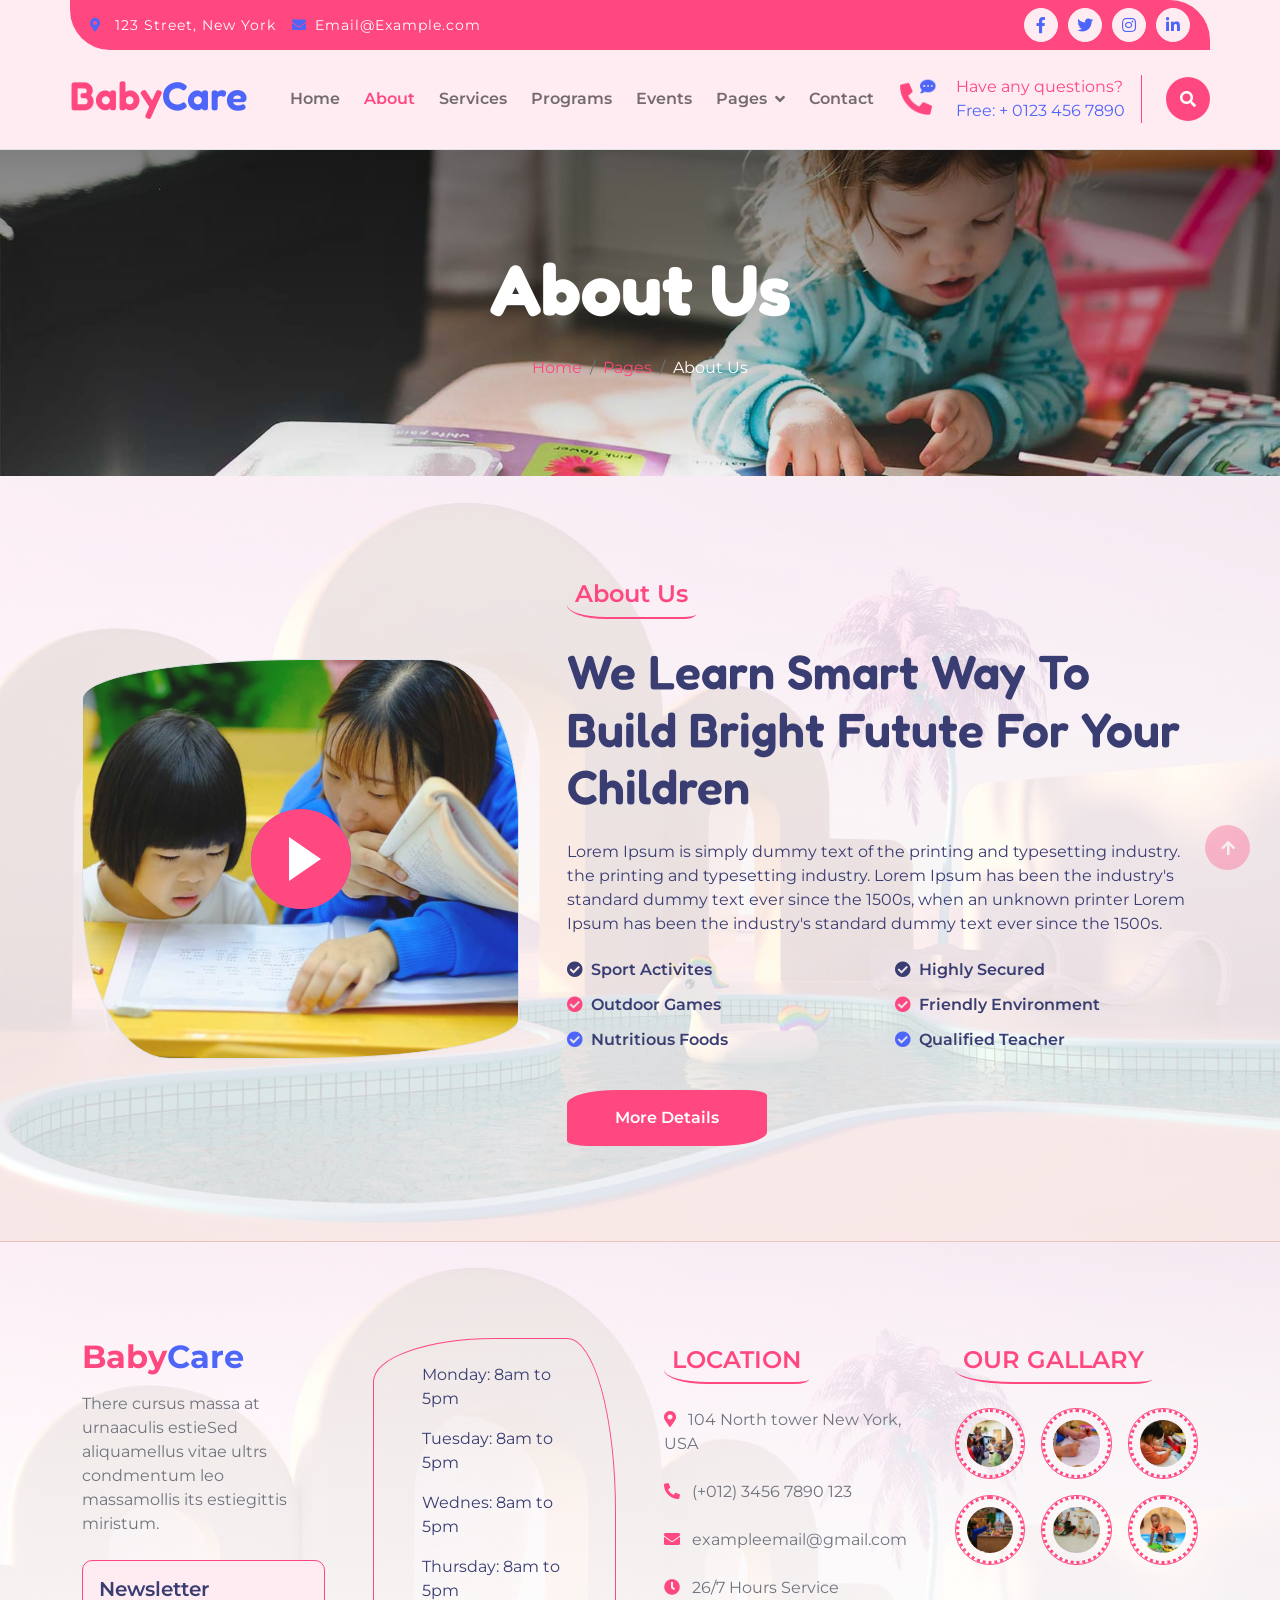
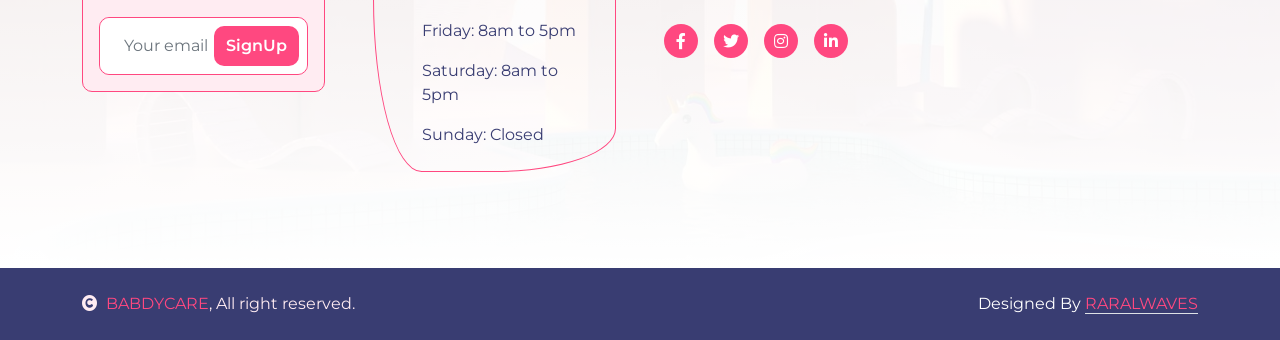
<file: about.html>
<!DOCTYPE html>
<html lang="en">

    <head>
        <meta charset="utf-8">
        <title>BabyCare - Daycare</title>
        <meta content="width=device-width, initial-scale=1.0" name="viewport">
        <meta content="" name="keywords">
        <meta content="" name="description">

        <!-- Google Web Fonts -->
        <link rel="preconnect" href="https://fonts.googleapis.com">
        <link rel="preconnect" href="https://fonts.gstatic.com" crossorigin>
        <link href="https://fonts.googleapis.com/css2?family=Fredoka:wght@600;700&family=Montserrat:wght@200;400;600&display=swap" rel="stylesheet"> 

        <!-- Icon Font Stylesheet -->
        <link rel="stylesheet" href="https://use.fontawesome.com/releases/v5.15.4/css/all.css"/>
        <link href="https://cdn.jsdelivr.net/npm/bootstrap-icons@1.4.1/font/bootstrap-icons.css" rel="stylesheet">

        <!-- Libraries Stylesheet -->
        <link href="lib/animate/animate.min.css" rel="stylesheet">
        <link href="lib/lightbox/css/lightbox.min.css" rel="stylesheet">
        <link href="lib/owlcarousel/assets/owl.carousel.min.css" rel="stylesheet">

        <!-- Customized Bootstrap Stylesheet -->
        <link href="css/bootstrap.min.css" rel="stylesheet">

        <!-- Template Stylesheet -->
        <link href="css/style.css" rel="stylesheet">

        

    </head>

    <body>

        <!-- Spinner Start -->
        <div id="spinner" class="show w-100 vh-100 bg-white position-fixed translate-middle top-50 start-50  d-flex align-items-center justify-content-center">
            <div class="spinner-grow text-primary" role="status"></div>
        </div>
        <!-- Spinner End -->


        <!-- Navbar start -->
        <div class="container-fluid border-bottom bg-light wow fadeIn" data-wow-delay="0.1s">
            <div class="container topbar bg-primary d-none d-lg-block py-2" style="border-radius: 0 40px">
                <div class="d-flex justify-content-between">
                    <div class="top-info ps-2">
                        <small class="me-3"><i class="fas fa-map-marker-alt me-2 text-secondary"></i> <a href="#" class="text-white">123 Street, New York</a></small>
                        <small class="me-3"><i class="fas fa-envelope me-2 text-secondary"></i><a href="#" class="text-white">Email@Example.com</a></small>
                    </div>
                    <div class="top-link pe-2">
                        <a href="" class="btn btn-light btn-sm-square rounded-circle"><i class="fab fa-facebook-f text-secondary"></i></a>
                        <a href="" class="btn btn-light btn-sm-square rounded-circle"><i class="fab fa-twitter text-secondary"></i></a>
                        <a href="" class="btn btn-light btn-sm-square rounded-circle"><i class="fab fa-instagram text-secondary"></i></a>
                        <a href="" class="btn btn-light btn-sm-square rounded-circle me-0"><i class="fab fa-linkedin-in text-secondary"></i></a>
                    </div>
                </div>
            </div>
            <div class="container px-0">
                <nav class="navbar navbar-light navbar-expand-xl py-3">
                    <a href="index.html" class="navbar-brand"><h1 class="text-primary display-6">Baby<span class="text-secondary">Care</span></h1></a>
                    <button class="navbar-toggler py-2 px-3" type="button" data-bs-toggle="collapse" data-bs-target="#navbarCollapse">
                        <span class="fa fa-bars text-primary"></span>
                    </button>
                    <div class="collapse navbar-collapse" id="navbarCollapse">
                        <div class="navbar-nav mx-auto">
                            <a href="index.html" class="nav-item nav-link">Home</a>
                            <a href="about.html" class="nav-item nav-link active">About</a>
                            <a href="service.html" class="nav-item nav-link">Services</a>
                            <a href="program.html" class="nav-item nav-link">Programs</a>
                            <a href="event.html" class="nav-item nav-link">Events</a>
                            <div class="nav-item dropdown">
                                <a href="#" class="nav-link dropdown-toggle" data-bs-toggle="dropdown">Pages</a>
                                <div class="dropdown-menu m-0 bg-secondary rounded-0">
                                    <a href="blog.html" class="dropdown-item">Our Blog</a>
                                    <a href="team.html" class="dropdown-item">Our Team</a>
                                    <a href="testimonial.html" class="dropdown-item">Testimonial</a>
                                    <a href="404.html" class="dropdown-item">404 Page</a>
                                </div>
                            </div>
                            <a href="contact.html" class="nav-item nav-link">Contact</a>
                        </div>
                        <div class="d-flex me-4">
                            <div id="phone-tada" class="d-flex align-items-center justify-content-center">
                                <a href="" class="position-relative wow tada" data-wow-delay=".9s" >
                                    <i class="fa fa-phone-alt text-primary fa-2x me-4"></i>
                                    <div class="position-absolute" style="top: -7px; left: 20px;">
                                        <span><i class="fa fa-comment-dots text-secondary"></i></span>
                                    </div>
                                </a>
                            </div>
                            <div class="d-flex flex-column pe-3 border-end border-primary">
                                <span class="text-primary">Have any questions?</span>
                                <a href="#"><span class="text-secondary">Free: + 0123 456 7890</span></a>
                            </div>
                        </div>
                        <button class="btn-search btn btn-primary btn-md-square rounded-circle" data-bs-toggle="modal" data-bs-target="#searchModal"><i class="fas fa-search text-white"></i></button>
                    </div>
                </nav>
            </div>
        </div>
        <!-- Navbar End -->


        <!-- Modal Search Start -->
        <div class="modal fade" id="searchModal" tabindex="-1" aria-labelledby="exampleModalLabel" aria-hidden="true">
            <div class="modal-dialog modal-fullscreen">
                <div class="modal-content rounded-0">
                    <div class="modal-header">
                        <h5 class="modal-title" id="exampleModalLabel">Search by keyword</h5>
                        <button type="button" class="btn-close" data-bs-dismiss="modal" aria-label="Close"></button>
                    </div>
                    <div class="modal-body d-flex align-items-center">
                        <div class="input-group w-75 mx-auto d-flex">
                            <input type="search" class="form-control p-3" placeholder="keywords" aria-describedby="search-icon-1">
                            <span id="search-icon-1" class="input-group-text p-3"><i class="fa fa-search"></i></span>
                        </div>
                    </div>
                </div>
            </div>
        </div>
        <!-- Modal Search End -->

        
        <!-- Page Header Start -->
        <div class="container-fluid page-header py-5 wow fadeIn" data-wow-delay="0.1s">
            <div class="container text-center py-5">
                <h1 class="display-2 text-white mb-4">About Us</h1>
                <nav aria-label="breadcrumb">
                    <ol class="breadcrumb justify-content-center mb-0">
                        <li class="breadcrumb-item"><a href="#">Home</a></li>
                        <li class="breadcrumb-item"><a href="#">Pages</a></li>
                        <li class="breadcrumb-item text-white" aria-current="page">About Us</li>
                    </ol>
                </nav>
            </div>
        </div>
        <!-- Page Header End -->


        <!-- About Start -->
        <div class="container-fluid py-5 about bg-light">
            <div class="container py-5">
                <div class="row g-5 align-items-center">
                    <div class="col-lg-5 wow fadeIn" data-wow-delay="0.1s">
                        <div class="video border">
                            <button type="button" class="btn btn-play" data-bs-toggle="modal" data-src="https://www.youtube.com/embed/DWRcNpR6Kdc" data-bs-target="#videoModal">
                                <span></span>
                            </button>
                        </div>
                    </div>
                    <div class="col-lg-7 wow fadeIn" data-wow-delay="0.3s">
                        <h4 class="text-primary mb-4 border-bottom border-primary border-2 d-inline-block p-2 title-border-radius">About Us</h4>
                        <h1 class="text-dark mb-4 display-5">We Learn Smart Way To Build Bright Futute For Your Children</h1>
                        <p class="text-dark mb-4">Lorem Ipsum is simply dummy text of the printing and typesetting industry. the printing and typesetting industry. Lorem Ipsum has been the industry's standard dummy text ever since the 1500s, when an unknown printer Lorem Ipsum has been the industry's standard dummy text ever since the 1500s.
                        </p>
                        <div class="row mb-4">
                            <div class="col-lg-6">
                                <h6 class="mb-3"><i class="fas fa-check-circle me-2"></i>Sport Activites</h6>
                                <h6 class="mb-3"><i class="fas fa-check-circle me-2 text-primary"></i>Outdoor Games</h6>
                                <h6 class="mb-3"><i class="fas fa-check-circle me-2 text-secondary"></i>Nutritious Foods</h6>
                            </div>
                            <div class="col-lg-6">
                                <h6 class="mb-3"><i class="fas fa-check-circle me-2"></i>Highly Secured</h6>
                                <h6 class="mb-3"><i class="fas fa-check-circle me-2 text-primary"></i>Friendly Environment</h6>
                                <h6><i class="fas fa-check-circle me-2 text-secondary"></i>Qualified Teacher</h6>
                            </div>
                        </div>
                        <a href="" class="btn btn-primary px-5 py-3 btn-border-radius">More Details</a>
                    </div>
                </div>
            </div>
        </div>
        <!-- Modal Video -->
        <div class="modal fade" id="videoModal" tabindex="-1" aria-labelledby="exampleModalLabel" aria-hidden="true">
            <div class="modal-dialog">
                <div class="modal-content rounded-0">
                    <div class="modal-header">
                        <h5 class="modal-title" id="exampleModalLabel">Youtube Video</h5>
                        <button type="button" class="btn-close" data-bs-dismiss="modal" aria-label="Close"></button>
                    </div>
                    <div class="modal-body">
                        <!-- 16:9 aspect ratio -->
                        <div class="ratio ratio-16x9">
                            <iframe class="embed-responsive-item" src="" id="video" allowfullscreen allowscriptaccess="always"
                                allow="autoplay"></iframe>
                        </div>
                    </div>
                </div>
            </div>
        </div>
        <!-- About End -->


        <!-- Footer Start -->
        <div class="container-fluid footer py-5 wow fadeIn" data-wow-delay="0.1s">
            <div class="container py-5">
                <div class="row g-5">
                    <div class="col-md-6 col-lg-4 col-xl-3">
                        <div class="footer-item">
                            <h2 class="fw-bold mb-3"><span class="text-primary mb-0">Baby</span><span class="text-secondary">Care</span></h2>
                            <p class="mb-4">There cursus massa at urnaaculis estieSed aliquamellus vitae ultrs condmentum leo massamollis its estiegittis miristum.</p>
                            <div class="border border-primary p-3 rounded bg-light">
                                <h5 class="mb-3">Newsletter</h5>
                                <div class="position-relative mx-auto border border-primary rounded" style="max-width: 400px;">
                                    <input class="form-control border-0 w-100 py-3 ps-4 pe-5" type="text" placeholder="Your email">
                                    <button type="button" class="btn btn-primary py-2 position-absolute top-0 end-0 mt-2 me-2 text-white">SignUp</button>
                                </div>
                            </div>
                        </div>
                    </div>
                    <div class="col-md-6 col-lg-4 col-xl-3">
                        <div class="footer-item">
                            <div class="d-flex flex-column p-4 ps-5 text-dark border border-primary" 
                            style="border-radius: 50% 20% / 10% 40%;">
                                <p>Monday: 8am to 5pm</p>
                                <p>Tuesday: 8am to 5pm</p>
                                <p>Wednes: 8am to 5pm</p>
                                <p>Thursday: 8am to 5pm</p>
                                <p>Friday: 8am to 5pm</p>
                                <p>Saturday: 8am to 5pm</p>
                                <p class="mb-0">Sunday: Closed</p>
                            </div>
                        </div>
                    </div>
                    <div class="col-md-6 col-lg-4 col-xl-3">
                        <div class="footer-item">
                            <h4 class="text-primary mb-4 border-bottom border-primary border-2 d-inline-block p-2 title-border-radius">LOCATION</h4>
                            <div class="d-flex flex-column align-items-start">
                                <a href="" class="text-body mb-4"><i class="fa fa-map-marker-alt text-primary me-2"></i> 104 North tower New York, USA</a>
                                <a href="" class="text-start rounded-0 text-body mb-4"><i class="fa fa-phone-alt text-primary me-2"></i> (+012) 3456 7890 123</a>
                                <a href="" class="text-start rounded-0 text-body mb-4"><i class="fas fa-envelope text-primary me-2"></i> exampleemail@gmail.com</a>
                                <a href="" class="text-start rounded-0 text-body mb-4"><i class="fa fa-clock text-primary me-2"></i> 26/7 Hours Service</a>
                                <div class="footer-icon d-flex">
                                    <a class="btn btn-primary btn-sm-square me-3 rounded-circle text-white" href=""><i class="fab fa-facebook-f"></i></a>
                                    <a class="btn btn-primary btn-sm-square me-3 rounded-circle text-white" href=""><i class="fab fa-twitter"></i></a>
                                    <a href="#" class="btn btn-primary btn-sm-square me-3 rounded-circle text-white"><i class="fab fa-instagram"></i></a>
                                    <a href="#" class="btn btn-primary btn-sm-square rounded-circle text-white"><i class="fab fa-linkedin-in"></i></a>
                                </div>
                            </div>
                        </div>
                    </div>
                    <div class="col-md-6 col-lg-4 col-xl-3">
                        <div class="footer-item">
                            <h4 class="text-primary mb-4 border-bottom border-primary border-2 d-inline-block p-2 title-border-radius">OUR GALLARY</h4>
                            <div class="row g-3">
                                <div class="col-4">
                                    <div class="footer-galary-img rounded-circle border border-primary">
                                        <img src="img/galary-1.jpg" class="img-fluid rounded-circle p-2" alt="">
                                    </div>
                               </div>
                               <div class="col-4">
                                    <div class="footer-galary-img rounded-circle border border-primary">
                                        <img src="img/galary-2.jpg" class="img-fluid rounded-circle p-2" alt="">
                                    </div>
                               </div>
                                <div class="col-4">
                                    <div class="footer-galary-img rounded-circle border border-primary">
                                        <img src="img/galary-3.jpg" class="img-fluid rounded-circle p-2" alt="">
                                    </div>
                               </div>
                                <div class="col-4">
                                    <div class="footer-galary-img rounded-circle border border-primary">
                                        <img src="img/galary-4.jpg" class="img-fluid rounded-circle p-2" alt="">
                                    </div>
                               </div>
                                <div class="col-4">
                                    <div class="footer-galary-img rounded-circle border border-primary">
                                        <img src="img/galary-5.jpg" class="img-fluid rounded-circle p-2" alt="">
                                    </div>
                               </div>
                                <div class="col-4">
                                    <div class="footer-galary-img rounded-circle border border-primary">
                                        <img src="img/galary-6.jpg" class="img-fluid rounded-circle p-2" alt="">
                                    </div>
                               </div>
                            </div>
                        </div>
                    </div>
                </div>
            </div>
        </div>
        <!-- Footer End -->


       <!-- Copyright Start -->
        <div class="container-fluid copyright bg-dark py-4">
            <div class="container">
                <div class="row">
                    <div class="col-md-6 text-center text-md-start mb-3 mb-md-0">
                        <span class="text-light"><a href="#"><i class="fas fa-copyright text-light me-2"></i>BABDYCARE</a>, All right reserved.</span>
                    </div>
                    <div class="col-md-6 my-auto text-center text-md-end text-white">
                        
                        Designed By <a class="border-bottom" href="https://htmlcodex.com">RARALWAVES</a>
                    </div>
                </div>
            </div>
        </div>
        <!-- Copyright End -->


        <!-- Back to Top -->
        <a href="#" class="btn btn-primary border-3 border-primary rounded-circle back-to-top"><i class="fa fa-arrow-up"></i></a>   

        
    <!-- JavaScript Libraries -->
    <script src="https://ajax.googleapis.com/ajax/libs/jquery/3.6.4/jquery.min.js"></script>
    <script src="https://cdn.jsdelivr.net/npm/bootstrap@5.0.0/dist/js/bootstrap.bundle.min.js"></script>
    <script src="lib/wow/wow.min.js"></script>
    <script src="lib/easing/easing.min.js"></script>
    <script src="lib/waypoints/waypoints.min.js"></script>
    <script src="lib/lightbox/js/lightbox.min.js"></script>
    <script src="lib/owlcarousel/owl.carousel.min.js"></script>

    <!-- Template Javascript -->
    <script src="js/main.js"></script>
    </body>


</html>
</file>
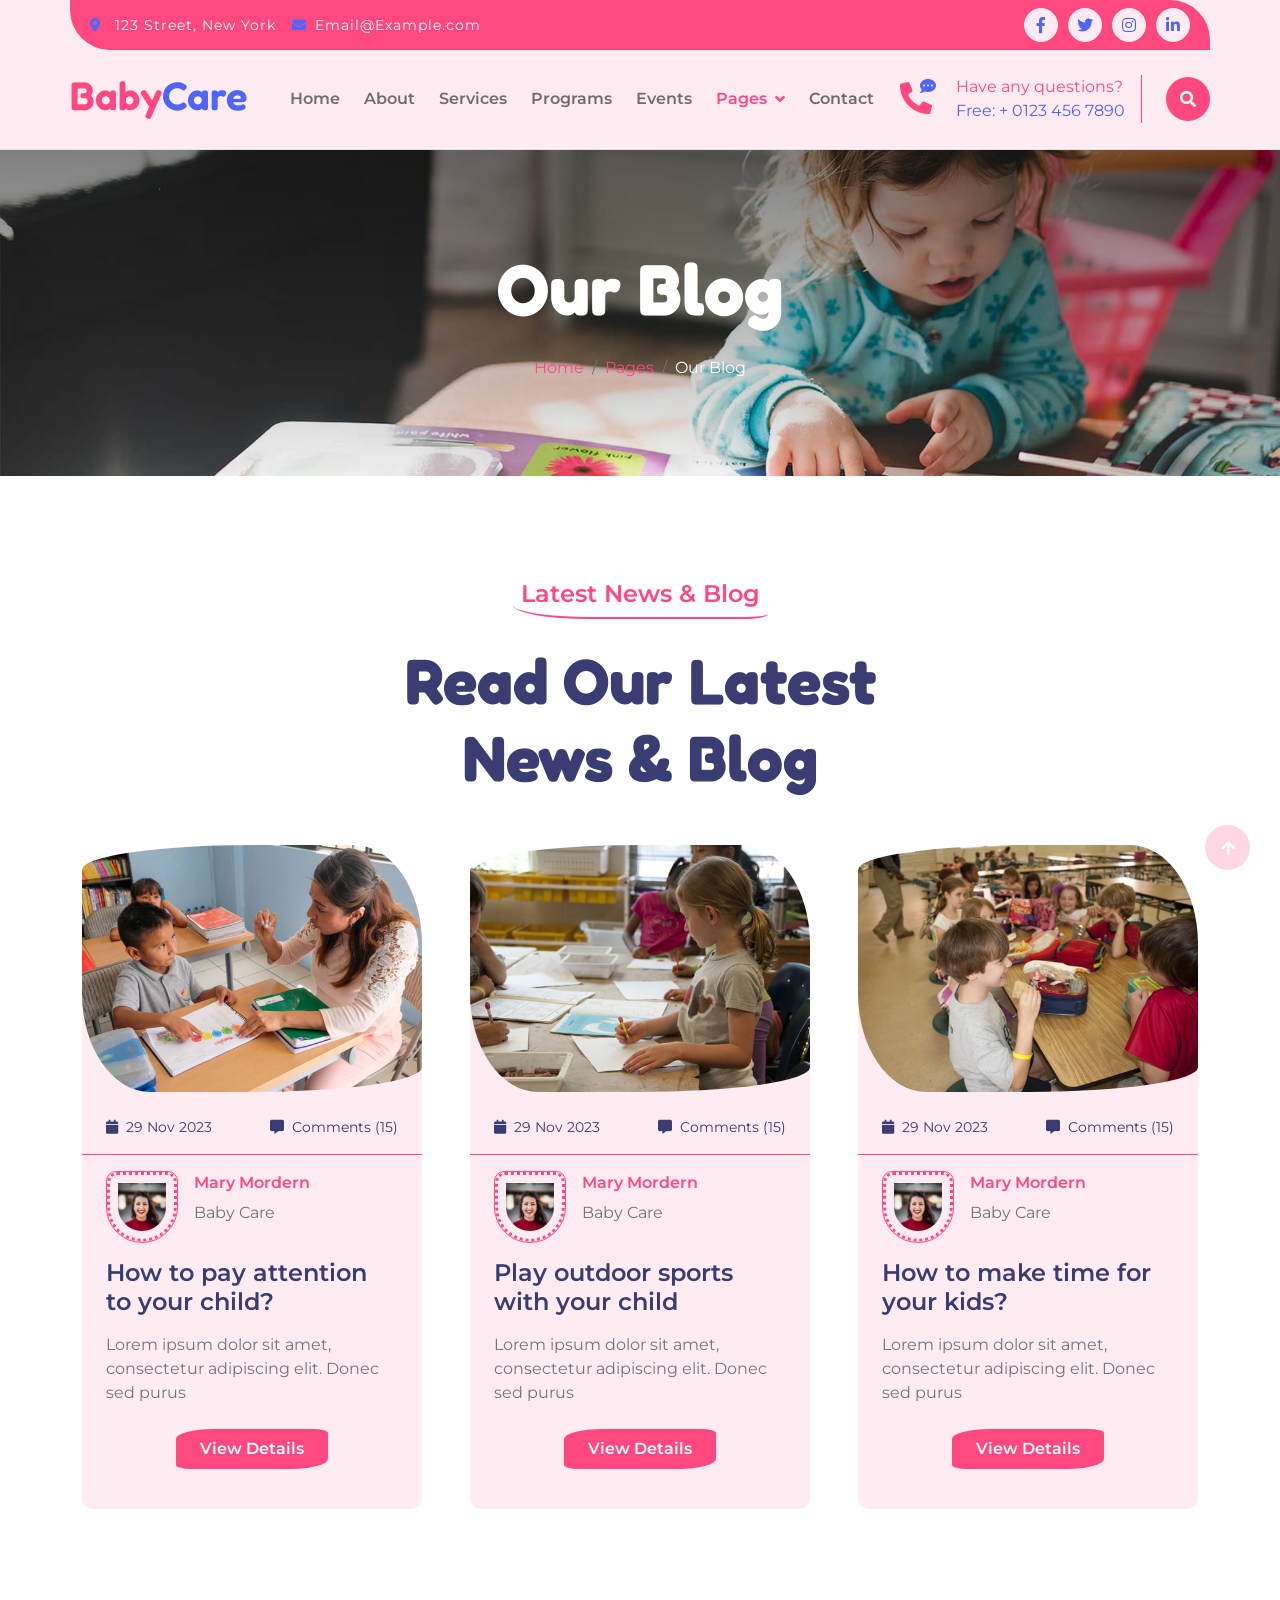
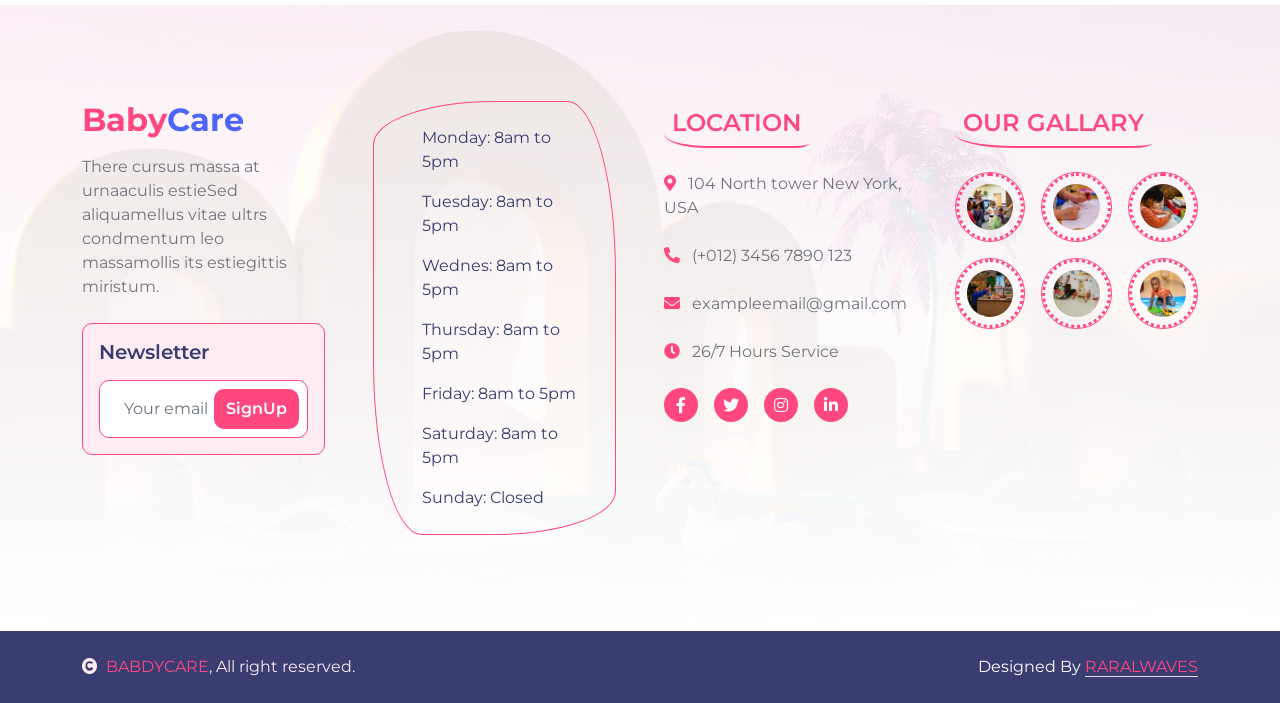
<file: blog.html>
<!DOCTYPE html>
<html lang="en">

    <head>
        <meta charset="utf-8">
        <title>BabyCare - Daycare</title>
        <meta content="width=device-width, initial-scale=1.0" name="viewport">
        <meta content="" name="keywords">
        <meta content="" name="description">

        <!-- Google Web Fonts -->
        <link rel="preconnect" href="https://fonts.googleapis.com">
        <link rel="preconnect" href="https://fonts.gstatic.com" crossorigin>
        <link href="https://fonts.googleapis.com/css2?family=Fredoka:wght@600;700&family=Montserrat:wght@200;400;600&display=swap" rel="stylesheet"> 

        <!-- Icon Font Stylesheet -->
        <link rel="stylesheet" href="https://use.fontawesome.com/releases/v5.15.4/css/all.css"/>
        <link href="https://cdn.jsdelivr.net/npm/bootstrap-icons@1.4.1/font/bootstrap-icons.css" rel="stylesheet">

        <!-- Libraries Stylesheet -->
        <link href="lib/animate/animate.min.css" rel="stylesheet">
        <link href="lib/lightbox/css/lightbox.min.css" rel="stylesheet">
        <link href="lib/owlcarousel/assets/owl.carousel.min.css" rel="stylesheet">

        <!-- Customized Bootstrap Stylesheet -->
        <link href="css/bootstrap.min.css" rel="stylesheet">

        <!-- Template Stylesheet -->
        <link href="css/style.css" rel="stylesheet">

        

    </head>

    <body>

        <!-- Spinner Start -->
        <div id="spinner" class="show w-100 vh-100 bg-white position-fixed translate-middle top-50 start-50  d-flex align-items-center justify-content-center">
            <div class="spinner-grow text-primary" role="status"></div>
        </div>
        <!-- Spinner End -->


        <!-- Navbar start -->
        <div class="container-fluid border-bottom bg-light wow fadeIn" data-wow-delay="0.1s">
            <div class="container topbar bg-primary d-none d-lg-block py-2" style="border-radius: 0 40px">
                <div class="d-flex justify-content-between">
                    <div class="top-info ps-2">
                        <small class="me-3"><i class="fas fa-map-marker-alt me-2 text-secondary"></i> <a href="#" class="text-white">123 Street, New York</a></small>
                        <small class="me-3"><i class="fas fa-envelope me-2 text-secondary"></i><a href="#" class="text-white">Email@Example.com</a></small>
                    </div>
                    <div class="top-link pe-2">
                        <a href="" class="btn btn-light btn-sm-square rounded-circle"><i class="fab fa-facebook-f text-secondary"></i></a>
                        <a href="" class="btn btn-light btn-sm-square rounded-circle"><i class="fab fa-twitter text-secondary"></i></a>
                        <a href="" class="btn btn-light btn-sm-square rounded-circle"><i class="fab fa-instagram text-secondary"></i></a>
                        <a href="" class="btn btn-light btn-sm-square rounded-circle me-0"><i class="fab fa-linkedin-in text-secondary"></i></a>
                    </div>
                </div>
            </div>
            <div class="container px-0">
                <nav class="navbar navbar-light navbar-expand-xl py-3">
                    <a href="index.html" class="navbar-brand"><h1 class="text-primary display-6">Baby<span class="text-secondary">Care</span></h1></a>
                    <button class="navbar-toggler py-2 px-3" type="button" data-bs-toggle="collapse" data-bs-target="#navbarCollapse">
                        <span class="fa fa-bars text-primary"></span>
                    </button>
                    <div class="collapse navbar-collapse" id="navbarCollapse">
                        <div class="navbar-nav mx-auto">
                            <a href="index.html" class="nav-item nav-link">Home</a>
                            <a href="about.html" class="nav-item nav-link">About</a>
                            <a href="service.html" class="nav-item nav-link">Services</a>
                            <a href="program.html" class="nav-item nav-link">Programs</a>
                            <a href="event.html" class="nav-item nav-link">Events</a>
                            <div class="nav-item dropdown">
                                <a href="#" class="nav-link dropdown-toggle active" data-bs-toggle="dropdown">Pages</a>
                                <div class="dropdown-menu m-0 bg-secondary rounded-0">
                                    <a href="blog.html" class="dropdown-item active">Our Blog</a>
                                    <a href="team.html" class="dropdown-item">Our Team</a>
                                    <a href="testimonial.html" class="dropdown-item">Testimonial</a>
                                    <a href="404.html" class="dropdown-item">404 Page</a>
                                </div>
                            </div>
                            <a href="contact.html" class="nav-item nav-link">Contact</a>
                        </div>
                        <div class="d-flex me-4">
                            <div id="phone-tada" class="d-flex align-items-center justify-content-center">
                                <a href="" class="position-relative wow tada" data-wow-delay=".9s" >
                                    <i class="fa fa-phone-alt text-primary fa-2x me-4"></i>
                                    <div class="position-absolute" style="top: -7px; left: 20px;">
                                        <span><i class="fa fa-comment-dots text-secondary"></i></span>
                                    </div>
                                </a>
                            </div>
                            <div class="d-flex flex-column pe-3 border-end border-primary">
                                <span class="text-primary">Have any questions?</span>
                                <a href="#"><span class="text-secondary">Free: + 0123 456 7890</span></a>
                            </div>
                        </div>
                        <button class="btn-search btn btn-primary btn-md-square rounded-circle" data-bs-toggle="modal" data-bs-target="#searchModal"><i class="fas fa-search text-white"></i></button>
                    </div>
                </nav>
            </div>
        </div>
        <!-- Navbar End -->


        <!-- Modal Search Start -->
        <div class="modal fade" id="searchModal" tabindex="-1" aria-labelledby="exampleModalLabel" aria-hidden="true">
            <div class="modal-dialog modal-fullscreen">
                <div class="modal-content rounded-0">
                    <div class="modal-header">
                        <h5 class="modal-title" id="exampleModalLabel">Search by keyword</h5>
                        <button type="button" class="btn-close" data-bs-dismiss="modal" aria-label="Close"></button>
                    </div>
                    <div class="modal-body d-flex align-items-center">
                        <div class="input-group w-75 mx-auto d-flex">
                            <input type="search" class="form-control p-3" placeholder="keywords" aria-describedby="search-icon-1">
                            <span id="search-icon-1" class="input-group-text p-3"><i class="fa fa-search"></i></span>
                        </div>
                    </div>
                </div>
            </div>
        </div>
        <!-- Modal Search End -->

        
        <!-- Page Header Start -->
        <div class="container-fluid page-header py-5 wow fadeIn" data-wow-delay="0.1s">
            <div class="container text-center py-5">
                <h1 class="display-2 text-white mb-4">Our Blog</h1>
                <nav aria-label="breadcrumb">
                    <ol class="breadcrumb justify-content-center mb-0">
                        <li class="breadcrumb-item"><a href="#">Home</a></li>
                        <li class="breadcrumb-item"><a href="#">Pages</a></li>
                        <li class="breadcrumb-item text-white" aria-current="page">Our Blog</li>
                    </ol>
                </nav>
            </div>
        </div>
        <!-- Page Header End -->


        <!-- Blog Start-->
        <div class="container-fluid blog py-5">
            <div class="container py-5">
                <div class="mx-auto text-center wow fadeIn" data-wow-delay="0.1s" style="max-width: 600px;">
                    <h4 class="text-primary mb-4 border-bottom border-primary border-2 d-inline-block p-2 title-border-radius">Latest News & Blog</h4>
                    <h1 class="mb-5 display-3">Read Our Latest News & Blog</h1>
                </div>
                <div class="row g-5 justify-content-center">
                    <div class="col-md-6 col-lg-6 col-xl-4 wow fadeIn" data-wow-delay="0.1s">
                        <div class="blog-item rounded-bottom">
                            <div class="blog-img overflow-hidden position-relative img-border-radius">
                                <img src="img/blog-1.jpg" class="img-fluid w-100" alt="Image">
                            </div>
                            <div class="d-flex justify-content-between px-4 py-3 bg-light border-bottom border-primary blog-date-comments">
                                <small class="text-dark"><i class="fas fa-calendar me-1 text-dark"></i> 29 Nov 2023</small>
                                <small class="text-dark"><i class="fas fa-comment-alt me-1 text-dark"></i> Comments (15)</small>
                            </div>
                            <div class="blog-content d-flex align-items-center px-4 py-3 bg-light">
                                <div class="overflow-hidden rounded-circle rounded-top border border-primary">
                                    <img src="img/program-teacher.jpg" class="img-fluid rounded-circle p-2 rounded-top" alt="Image" style="width: 70px; height: 70px; border-style: dotted; border-color: var(--bs-primary) !important;">
                                </div>
                                <div class="ms-3">
                                    <h6 class="text-primary">Mary Mordern</h6>
                                    <p class="text-muted">Baby Care</p>
                                </div>
                            </div>
                            <div class="px-4 pb-4 bg-light rounded-bottom">
                                <div class="blog-text-inner">
                                    <a href="#" class="h4">How to pay attention to your child?</a>
                                    <p class="mt-3 mb-4">Lorem ipsum dolor sit amet, consectetur adipiscing elit. Donec sed purus</p>
                                </div>
                                <div class="text-center">
                                    <a href="#" class="btn btn-primary text-white px-4 py-2 mb-3 btn-border-radius">View Details</a>
                                </div>
                            </div>
                        </div>
                    </div>
                    <div class="col-md-6 col-lg-6 col-xl-4 wow fadeIn" data-wow-delay="0.3s">
                        <div class="blog-item rounded-bottom">
                            <div class="blog-img overflow-hidden position-relative img-border-radius">
                                <img src="img/blog-2.jpg" class="img-fluid w-100" alt="Image">
                            </div>
                            <div class="d-flex justify-content-between px-4 py-3 bg-light border-bottom border-primary blog-date-comments">
                                <small class="text-dark"><i class="fas fa-calendar me-1 text-dark"></i> 29 Nov 2023</small>
                                <small class="text-dark"><i class="fas fa-comment-alt me-1 text-dark"></i> Comments (15)</small>
                            </div>
                            <div class="blog-content d-flex align-items-center px-4 py-3 bg-light">
                                <div class="overflow-hidden rounded-circle rounded-top border border-primary">
                                    <img src="img/program-teacher.jpg" class="img-fluid rounded-circle p-2 rounded-top" alt="" style="width: 70px; height: 70px; border-style: dotted; border-color: var(--bs-primary) !important;">
                                </div>
                                <div class="ms-3">
                                    <h6 class="text-primary">Mary Mordern</h6>
                                    <p class="text-muted">Baby Care</p>
                                </div>
                            </div>
                            <div class="px-4 pb-4 bg-light rounded-bottom">
                                <div class="blog-text-inner">
                                    <a href="#" class="h4">Play outdoor sports with your child</a>
                                    <p class="mt-3 mb-4">Lorem ipsum dolor sit amet, consectetur adipiscing elit. Donec sed purus</p>
                                </div>
                                <div class="text-center">
                                    <a href="#" class="btn btn-primary text-white px-4 py-2 mb-3 btn-border-radius">View Details</a>
                                </div>
                            </div>
                        </div>
                    </div>
                    <div class="col-md-6 col-lg-6 col-xl-4 wow fadeIn" data-wow-delay="0.5s">
                        <div class="blog-item rounded-bottom">
                            <div class="blog-img overflow-hidden position-relative img-border-radius">
                                <img src="img/blog-3.jpg" class="img-fluid w-100" alt="Image">
                            </div>
                            <div class="d-flex justify-content-between px-4 py-3 bg-light border-bottom border-primary blog-date-comments">
                                <small class="text-dark"><i class="fas fa-calendar me-1 text-dark"></i> 29 Nov 2023</small>
                                <small class="text-dark"><i class="fas fa-comment-alt me-1 text-dark"></i> Comments (15)</small>
                            </div>
                            <div class="blog-content d-flex align-items-center px-4 py-3 bg-light">
                                <div class="overflow-hidden rounded-circle rounded-top border border-primary">
                                    <img src="img/program-teacher.jpg" class="img-fluid rounded-circle p-2 rounded-top" alt="" style="width: 70px; height: 70px; border-style: dotted; border-color: var(--bs-primary) !important;">
                                </div>
                                <div class="ms-3">
                                    <h6 class="text-primary">Mary Mordern</h6>
                                    <p class="text-muted">Baby Care</p>
                                </div>
                            </div>
                            <div class="px-4 pb-4 bg-light rounded-bottom">
                                <div class="blog-text-inner">
                                    <a href="#" class="h4">How to make time for your kids?</a>
                                    <p class="mt-3 mb-4">Lorem ipsum dolor sit amet, consectetur adipiscing elit. Donec sed purus</p>
                                </div>
                                <div class="text-center">
                                    <a href="#" class="btn btn-primary text-white px-4 py-2 mb-3 btn-border-radius">View Details</a>
                                </div>
                            </div>
                        </div>
                    </div>
                </div>
            </div>
        </div>
        <!-- Blog End-->


        <!-- Footer Start -->
        <div class="container-fluid footer py-5 wow fadeIn" data-wow-delay="0.1s">
            <div class="container py-5">
                <div class="row g-5">
                    <div class="col-md-6 col-lg-4 col-xl-3">
                        <div class="footer-item">
                            <h2 class="fw-bold mb-3"><span class="text-primary mb-0">Baby</span><span class="text-secondary">Care</span></h2>
                            <p class="mb-4">There cursus massa at urnaaculis estieSed aliquamellus vitae ultrs condmentum leo massamollis its estiegittis miristum.</p>
                            <div class="border border-primary p-3 rounded bg-light">
                                <h5 class="mb-3">Newsletter</h5>
                                <div class="position-relative mx-auto border border-primary rounded" style="max-width: 400px;">
                                    <input class="form-control border-0 w-100 py-3 ps-4 pe-5" type="text" placeholder="Your email">
                                    <button type="button" class="btn btn-primary py-2 position-absolute top-0 end-0 mt-2 me-2 text-white">SignUp</button>
                                </div>
                            </div>
                        </div>
                    </div>
                    <div class="col-md-6 col-lg-4 col-xl-3">
                        <div class="footer-item">
                            <div class="d-flex flex-column p-4 ps-5 text-dark border border-primary" 
                            style="border-radius: 50% 20% / 10% 40%;">
                                <p>Monday: 8am to 5pm</p>
                                <p>Tuesday: 8am to 5pm</p>
                                <p>Wednes: 8am to 5pm</p>
                                <p>Thursday: 8am to 5pm</p>
                                <p>Friday: 8am to 5pm</p>
                                <p>Saturday: 8am to 5pm</p>
                                <p class="mb-0">Sunday: Closed</p>
                            </div>
                        </div>
                    </div>
                    <div class="col-md-6 col-lg-4 col-xl-3">
                        <div class="footer-item">
                            <h4 class="text-primary mb-4 border-bottom border-primary border-2 d-inline-block p-2 title-border-radius">LOCATION</h4>
                            <div class="d-flex flex-column align-items-start">
                                <a href="" class="text-body mb-4"><i class="fa fa-map-marker-alt text-primary me-2"></i> 104 North tower New York, USA</a>
                                <a href="" class="text-start rounded-0 text-body mb-4"><i class="fa fa-phone-alt text-primary me-2"></i> (+012) 3456 7890 123</a>
                                <a href="" class="text-start rounded-0 text-body mb-4"><i class="fas fa-envelope text-primary me-2"></i> exampleemail@gmail.com</a>
                                <a href="" class="text-start rounded-0 text-body mb-4"><i class="fa fa-clock text-primary me-2"></i> 26/7 Hours Service</a>
                                <div class="footer-icon d-flex">
                                    <a class="btn btn-primary btn-sm-square me-3 rounded-circle text-white" href=""><i class="fab fa-facebook-f"></i></a>
                                    <a class="btn btn-primary btn-sm-square me-3 rounded-circle text-white" href=""><i class="fab fa-twitter"></i></a>
                                    <a href="#" class="btn btn-primary btn-sm-square me-3 rounded-circle text-white"><i class="fab fa-instagram"></i></a>
                                    <a href="#" class="btn btn-primary btn-sm-square rounded-circle text-white"><i class="fab fa-linkedin-in"></i></a>
                                </div>
                            </div>
                        </div>
                    </div>
                    <div class="col-md-6 col-lg-4 col-xl-3">
                        <div class="footer-item">
                            <h4 class="text-primary mb-4 border-bottom border-primary border-2 d-inline-block p-2 title-border-radius">OUR GALLARY</h4>
                            <div class="row g-3">
                                <div class="col-4">
                                    <div class="footer-galary-img rounded-circle border border-primary">
                                        <img src="img/galary-1.jpg" class="img-fluid rounded-circle p-2" alt="">
                                    </div>
                               </div>
                               <div class="col-4">
                                    <div class="footer-galary-img rounded-circle border border-primary">
                                        <img src="img/galary-2.jpg" class="img-fluid rounded-circle p-2" alt="">
                                    </div>
                               </div>
                                <div class="col-4">
                                    <div class="footer-galary-img rounded-circle border border-primary">
                                        <img src="img/galary-3.jpg" class="img-fluid rounded-circle p-2" alt="">
                                    </div>
                               </div>
                                <div class="col-4">
                                    <div class="footer-galary-img rounded-circle border border-primary">
                                        <img src="img/galary-4.jpg" class="img-fluid rounded-circle p-2" alt="">
                                    </div>
                               </div>
                                <div class="col-4">
                                    <div class="footer-galary-img rounded-circle border border-primary">
                                        <img src="img/galary-5.jpg" class="img-fluid rounded-circle p-2" alt="">
                                    </div>
                               </div>
                                <div class="col-4">
                                    <div class="footer-galary-img rounded-circle border border-primary">
                                        <img src="img/galary-6.jpg" class="img-fluid rounded-circle p-2" alt="">
                                    </div>
                               </div>
                            </div>
                        </div>
                    </div>
                </div>
            </div>
        </div>
        <!-- Footer End -->


        <!-- Copyright Start -->
        <div class="container-fluid copyright bg-dark py-4">
            <div class="container">
                <div class="row">
                    <div class="col-md-6 text-center text-md-start mb-3 mb-md-0">
                        <span class="text-light"><a href="#"><i class="fas fa-copyright text-light me-2"></i>BABDYCARE</a>, All right reserved.</span>
                    </div>
                    <div class="col-md-6 my-auto text-center text-md-end text-white">
                        
                        Designed By <a class="border-bottom" href="https://htmlcodex.com">RARALWAVES</a>
                    </div>
                </div>
            </div>
        </div>
        <!-- Copyright End -->


        <!-- Back to Top -->
        <a href="#" class="btn btn-primary border-3 border-primary rounded-circle back-to-top"><i class="fa fa-arrow-up"></i></a>   

        
    <!-- JavaScript Libraries -->
    <script src="https://ajax.googleapis.com/ajax/libs/jquery/3.6.4/jquery.min.js"></script>
    <script src="https://cdn.jsdelivr.net/npm/bootstrap@5.0.0/dist/js/bootstrap.bundle.min.js"></script>
    <script src="lib/wow/wow.min.js"></script>
    <script src="lib/easing/easing.min.js"></script>
    <script src="lib/waypoints/waypoints.min.js"></script>
    <script src="lib/lightbox/js/lightbox.min.js"></script>
    <script src="lib/owlcarousel/owl.carousel.min.js"></script>

    <!-- Template Javascript -->
    <script src="js/main.js"></script>
    </body>


</html>
</file>
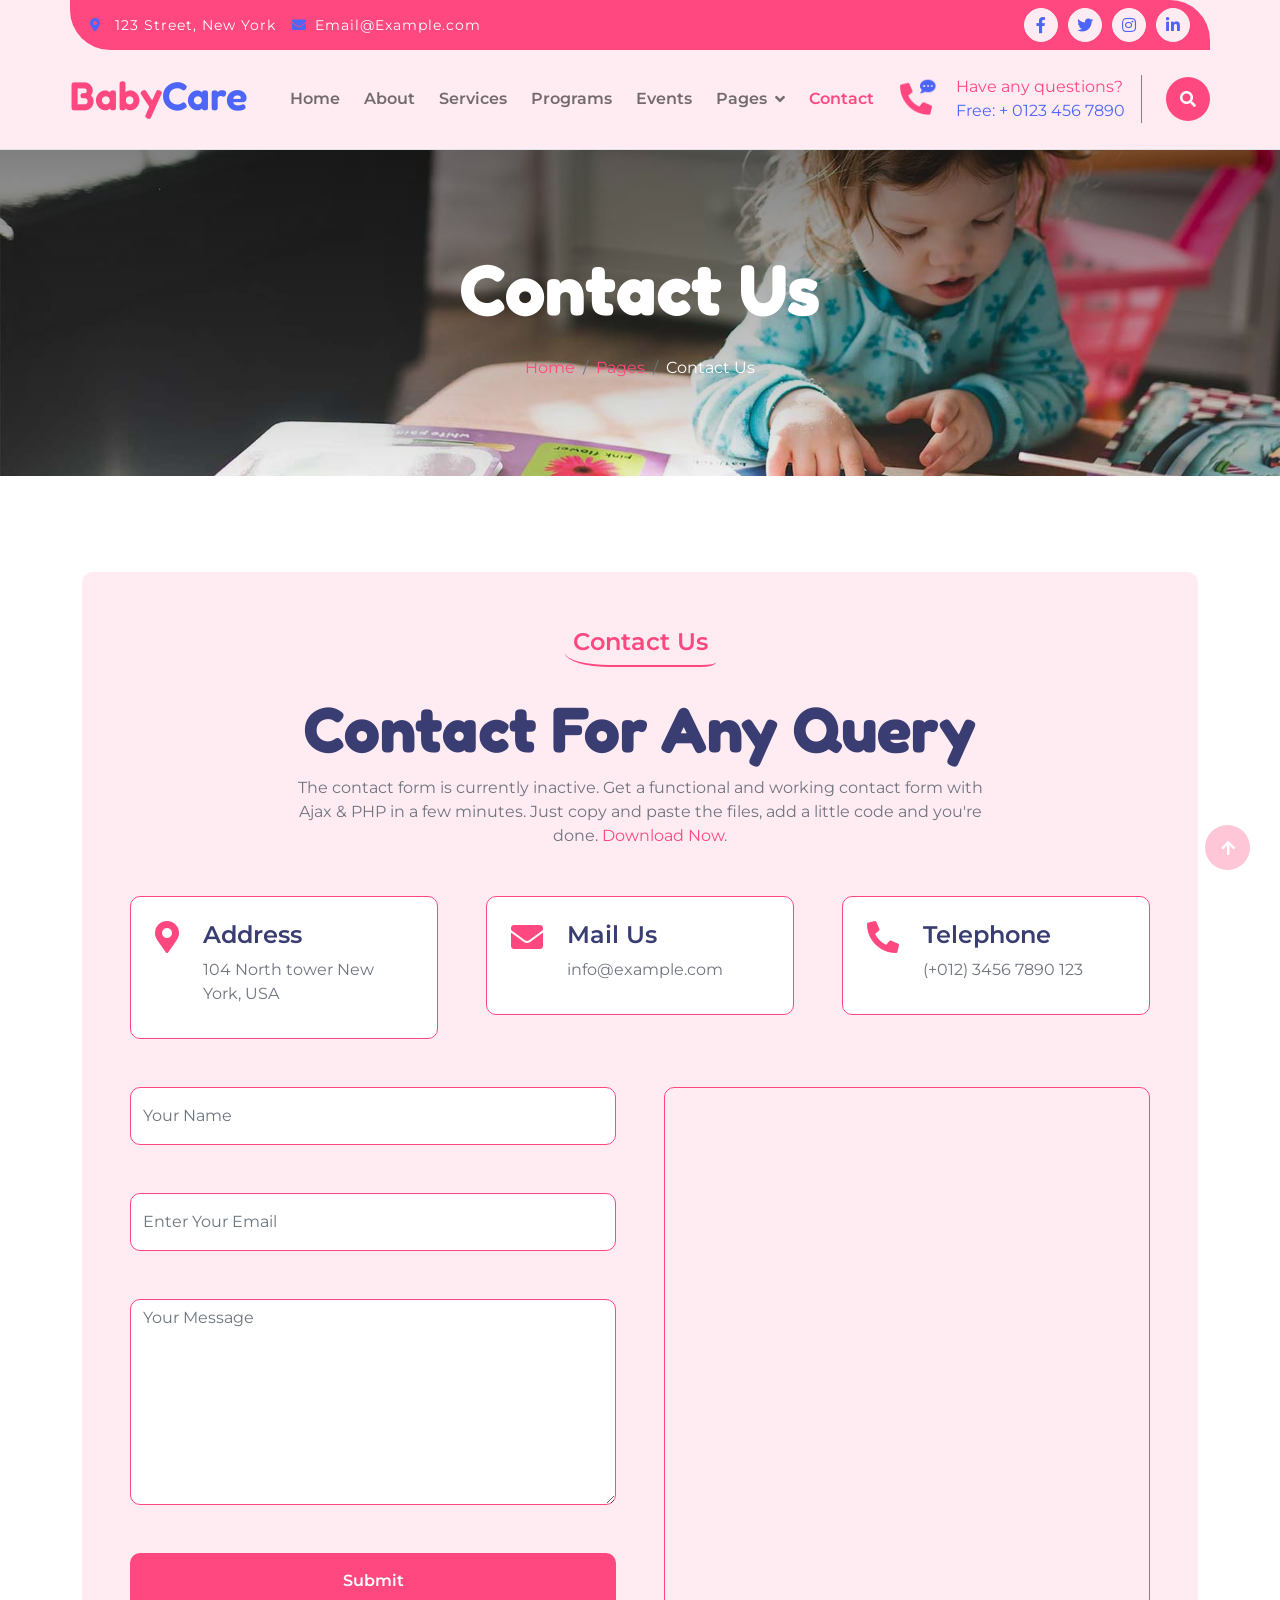
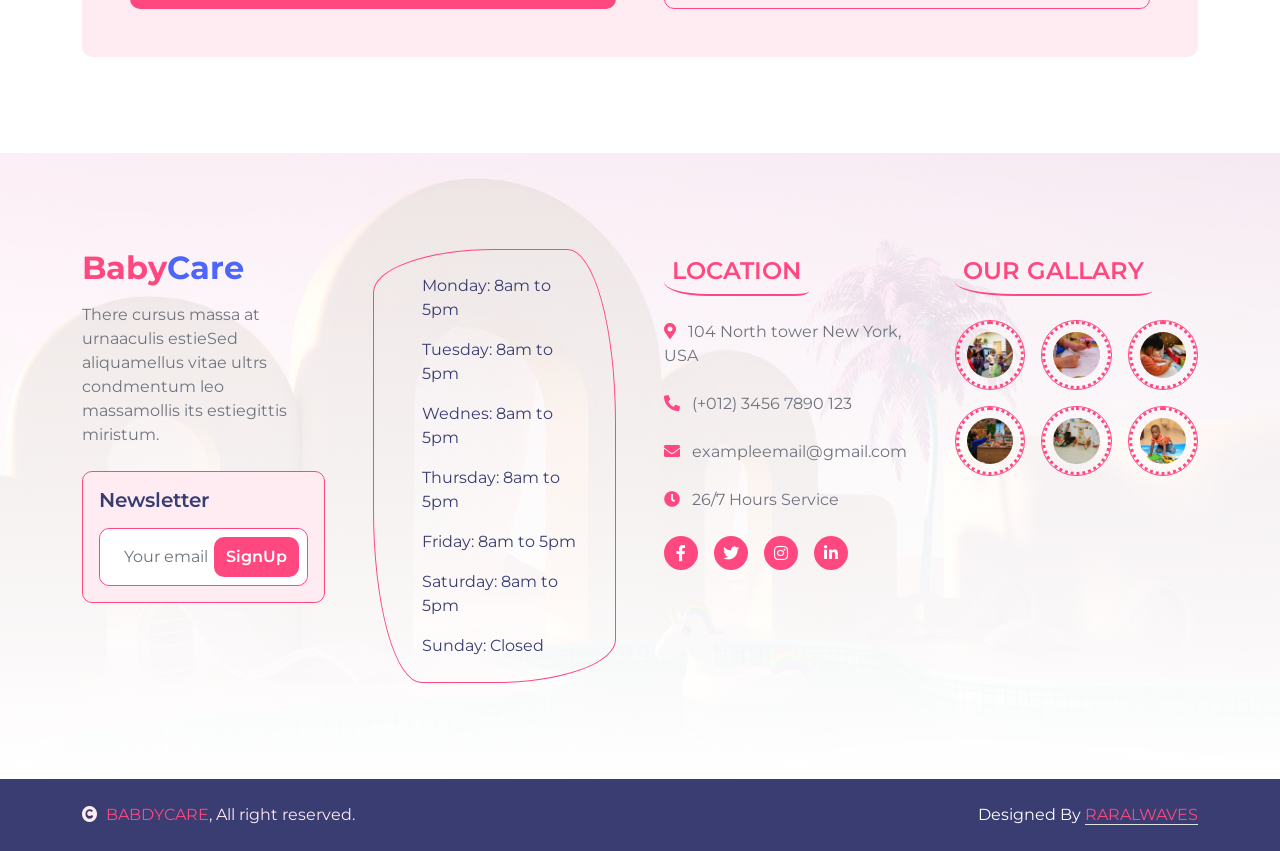
<file: contact.html>
<!DOCTYPE html>
<html lang="en">

    <head>
        <meta charset="utf-8">
        <title>BabyCare - Daycare</title>
        <meta content="width=device-width, initial-scale=1.0" name="viewport">
        <meta content="" name="keywords">
        <meta content="" name="description">

        <!-- Google Web Fonts -->
        <link rel="preconnect" href="https://fonts.googleapis.com">
        <link rel="preconnect" href="https://fonts.gstatic.com" crossorigin>
        <link href="https://fonts.googleapis.com/css2?family=Fredoka:wght@600;700&family=Montserrat:wght@200;400;600&display=swap" rel="stylesheet"> 

        <!-- Icon Font Stylesheet -->
        <link rel="stylesheet" href="https://use.fontawesome.com/releases/v5.15.4/css/all.css"/>
        <link href="https://cdn.jsdelivr.net/npm/bootstrap-icons@1.4.1/font/bootstrap-icons.css" rel="stylesheet">

        <!-- Libraries Stylesheet -->
        <link href="lib/animate/animate.min.css" rel="stylesheet">
        <link href="lib/lightbox/css/lightbox.min.css" rel="stylesheet">
        <link href="lib/owlcarousel/assets/owl.carousel.min.css" rel="stylesheet">

        <!-- Customized Bootstrap Stylesheet -->
        <link href="css/bootstrap.min.css" rel="stylesheet">

        <!-- Template Stylesheet -->
        <link href="css/style.css" rel="stylesheet">

        

    </head>

    <body>

        <!-- Spinner Start -->
        <div id="spinner" class="show w-100 vh-100 bg-white position-fixed translate-middle top-50 start-50  d-flex align-items-center justify-content-center">
            <div class="spinner-grow text-primary" role="status"></div>
        </div>
        <!-- Spinner End -->


        <!-- Navbar start -->
        <div class="container-fluid border-bottom bg-light wow fadeIn" data-wow-delay="0.1s">
            <div class="container topbar bg-primary d-none d-lg-block py-2" style="border-radius: 0 40px">
                <div class="d-flex justify-content-between">
                    <div class="top-info ps-2">
                        <small class="me-3"><i class="fas fa-map-marker-alt me-2 text-secondary"></i> <a href="#" class="text-white">123 Street, New York</a></small>
                        <small class="me-3"><i class="fas fa-envelope me-2 text-secondary"></i><a href="#" class="text-white">Email@Example.com</a></small>
                    </div>
                    <div class="top-link pe-2">
                        <a href="" class="btn btn-light btn-sm-square rounded-circle"><i class="fab fa-facebook-f text-secondary"></i></a>
                        <a href="" class="btn btn-light btn-sm-square rounded-circle"><i class="fab fa-twitter text-secondary"></i></a>
                        <a href="" class="btn btn-light btn-sm-square rounded-circle"><i class="fab fa-instagram text-secondary"></i></a>
                        <a href="" class="btn btn-light btn-sm-square rounded-circle me-0"><i class="fab fa-linkedin-in text-secondary"></i></a>
                    </div>
                </div>
            </div>
            <div class="container px-0">
                <nav class="navbar navbar-light navbar-expand-xl py-3">
                    <a href="index.html" class="navbar-brand"><h1 class="text-primary display-6">Baby<span class="text-secondary">Care</span></h1></a>
                    <button class="navbar-toggler py-2 px-3" type="button" data-bs-toggle="collapse" data-bs-target="#navbarCollapse">
                        <span class="fa fa-bars text-primary"></span>
                    </button>
                    <div class="collapse navbar-collapse" id="navbarCollapse">
                        <div class="navbar-nav mx-auto">
                            <a href="index.html" class="nav-item nav-link">Home</a>
                            <a href="about.html" class="nav-item nav-link">About</a>
                            <a href="service.html" class="nav-item nav-link">Services</a>
                            <a href="program.html" class="nav-item nav-link">Programs</a>
                            <a href="event.html" class="nav-item nav-link">Events</a>
                            <div class="nav-item dropdown">
                                <a href="#" class="nav-link dropdown-toggle" data-bs-toggle="dropdown">Pages</a>
                                <div class="dropdown-menu m-0 bg-secondary rounded-0">
                                    <a href="blog.html" class="dropdown-item">Our Blog</a>
                                    <a href="team.html" class="dropdown-item">Our Team</a>
                                    <a href="testimonial.html" class="dropdown-item">Testimonial</a>
                                    <a href="404.html" class="dropdown-item">404 Page</a>
                                </div>
                            </div>
                            <a href="contact.html" class="nav-item nav-link active">Contact</a>
                        </div>
                        <div class="d-flex me-4">
                            <div id="phone-tada" class="d-flex align-items-center justify-content-center">
                                <a href="" class="position-relative wow tada" data-wow-delay=".9s" >
                                    <i class="fa fa-phone-alt text-primary fa-2x me-4"></i>
                                    <div class="position-absolute" style="top: -7px; left: 20px;">
                                        <span><i class="fa fa-comment-dots text-secondary"></i></span>
                                    </div>
                                </a>
                            </div>
                            <div class="d-flex flex-column pe-3 border-end border-primary">
                                <span class="text-primary">Have any questions?</span>
                                <a href="#"><span class="text-secondary">Free: + 0123 456 7890</span></a>
                            </div>
                        </div>
                        <button class="btn-search btn btn-primary btn-md-square rounded-circle" data-bs-toggle="modal" data-bs-target="#searchModal"><i class="fas fa-search text-white"></i></button>
                    </div>
                </nav>
            </div>
        </div>
        <!-- Navbar End -->


        <!-- Modal Search Start -->
        <div class="modal fade" id="searchModal" tabindex="-1" aria-labelledby="exampleModalLabel" aria-hidden="true">
            <div class="modal-dialog modal-fullscreen">
                <div class="modal-content rounded-0">
                    <div class="modal-header">
                        <h5 class="modal-title" id="exampleModalLabel">Search by keyword</h5>
                        <button type="button" class="btn-close" data-bs-dismiss="modal" aria-label="Close"></button>
                    </div>
                    <div class="modal-body d-flex align-items-center">
                        <div class="input-group w-75 mx-auto d-flex">
                            <input type="search" class="form-control p-3" placeholder="keywords" aria-describedby="search-icon-1">
                            <span id="search-icon-1" class="input-group-text p-3"><i class="fa fa-search"></i></span>
                        </div>
                    </div>
                </div>
            </div>
        </div>
        <!-- Modal Search End -->

        
        <!-- Page Header Start -->
        <div class="container-fluid page-header py-5 wow fadeIn" data-wow-delay="0.1s">
            <div class="container text-center py-5">
                <h1 class="display-2 text-white mb-4">Contact Us</h1>
                <nav aria-label="breadcrumb">
                    <ol class="breadcrumb justify-content-center mb-0">
                        <li class="breadcrumb-item"><a href="#">Home</a></li>
                        <li class="breadcrumb-item"><a href="#">Pages</a></li>
                        <li class="breadcrumb-item text-white" aria-current="page">Contact Us</li>
                    </ol>
                </nav>
            </div>
        </div>
        <!-- Page Header End -->


        <!-- Contact Start -->
        <div class="container-fluid py-5">
            <div class="container py-5">
                <div class="p-5 bg-light rounded">
                    <div class="mx-auto text-center wow fadeIn" data-wow-delay="0.1s" style="max-width: 700px;">
                        <h4 class="text-primary mb-4 border-bottom border-primary border-2 d-inline-block p-2 title-border-radius">Contact Us</h4>
                        <h1 class="display-3">Contact For Any Query</h1>
                        <p class="mb-5">The contact form is currently inactive. Get a functional and working contact form with Ajax & PHP in a few minutes. Just copy and paste the files, add a little code and you're done. <a href="https://htmlcodex.com/contact-form">Download Now</a>.</p>
                    </div>
                    <div class="row g-5 mb-5">
                        <div class="col-lg-4 wow fadeIn" data-wow-delay="0.1s">
                            <div class="d-flex w-100 border border-primary p-4 rounded bg-white">
                                <i class="fas fa-map-marker-alt fa-2x text-primary me-4"></i>
                                <div class="">
                                    <h4>Address</h4>
                                    <p class="mb-2">104 North tower New York, USA</p>
                                </div>
                            </div>
                        </div>
                        <div class="col-lg-4 wow fadeIn" data-wow-delay="0.3s">
                            <div class="d-flex w-100 border border-primary p-4 rounded bg-white">
                                <i class="fas fa-envelope fa-2x text-primary me-4"></i>
                                <div class="">
                                    <h4>Mail Us</h4>
                                    <p class="mb-2">info@example.com</p>
                                </div>
                            </div>
                        </div>
                        <div class="col-lg-4 wow fadeIn" data-wow-delay="0.5s">
                            <div class="d-flex w-100 border border-primary p-4 rounded bg-white">
                                <i class="fa fa-phone-alt fa-2x text-primary me-4"></i>
                                <div class="">
                                    <h4>Telephone</h4>
                                    <p class="mb-2">(+012) 3456 7890 123</p>
                                </div>
                            </div>
                        </div>
                    </div>
                    <div class="row g-5">
                        <div class="col-lg-6 wow fadeIn" data-wow-delay="0.3s">
                            <form action="">
                                <input type="text" class="w-100 form-control py-3 mb-5 border-primary" placeholder="Your Name">
                                <input type="email" class="w-100 form-control py-3 mb-5 border-primary" placeholder="Enter Your Email">
                                <textarea class="w-100 form-control mb-5 border-primary" rows="8" cols="10" placeholder="Your Message"></textarea>
                                <button class="w-100 btn btn-primary form-control py-3 border-primary text-white bg-primary" type="submit">Submit</button>
                            </form>
                        </div>
                        <div class="col-lg-6 wow fadeIn" data-wow-delay="0.5s">
                            <div class="border border-primary h-100 rounded">
                                <iframe src="https://www.google.com/maps/embed?pb=!1m18!1m12!1m3!1d387191.0360649959!2d-74.3093289654168!3d40.69753996411732!2m3!1f0!2f0!3f0!3m2!1i1024!2i768!4f13.1!3m3!1m2!1s0x89c24fa5d33f083b%3A0xc80b8f06e177fe62!2sNew%20York%2C%20NY%2C%20USA!5e0!3m2!1sen!2sbd!4v1691911295047!5m2!1sen!2sbd" 
                                class="w-100 h-100 rounded" allowfullscreen="" loading="lazy" referrerpolicy="no-referrer-when-downgrade"></iframe>
                            </div>
                        </div>
                    </div>
                </div>
            </div>
        </div>
        <!-- Contact End -->


        <!-- Footer Start -->
        <div class="container-fluid footer py-5 wow fadeIn" data-wow-delay="0.1s">
            <div class="container py-5">
                <div class="row g-5">
                    <div class="col-md-6 col-lg-4 col-xl-3">
                        <div class="footer-item">
                            <h2 class="fw-bold mb-3"><span class="text-primary mb-0">Baby</span><span class="text-secondary">Care</span></h2>
                            <p class="mb-4">There cursus massa at urnaaculis estieSed aliquamellus vitae ultrs condmentum leo massamollis its estiegittis miristum.</p>
                            <div class="border border-primary p-3 rounded bg-light">
                                <h5 class="mb-3">Newsletter</h5>
                                <div class="position-relative mx-auto border border-primary rounded" style="max-width: 400px;">
                                    <input class="form-control border-0 w-100 py-3 ps-4 pe-5" type="text" placeholder="Your email">
                                    <button type="button" class="btn btn-primary py-2 position-absolute top-0 end-0 mt-2 me-2 text-white">SignUp</button>
                                </div>
                            </div>
                        </div>
                    </div>
                    <div class="col-md-6 col-lg-4 col-xl-3">
                        <div class="footer-item">
                            <div class="d-flex flex-column p-4 ps-5 text-dark border border-primary" 
                            style="border-radius: 50% 20% / 10% 40%;">
                                <p>Monday: 8am to 5pm</p>
                                <p>Tuesday: 8am to 5pm</p>
                                <p>Wednes: 8am to 5pm</p>
                                <p>Thursday: 8am to 5pm</p>
                                <p>Friday: 8am to 5pm</p>
                                <p>Saturday: 8am to 5pm</p>
                                <p class="mb-0">Sunday: Closed</p>
                            </div>
                        </div>
                    </div>
                    <div class="col-md-6 col-lg-4 col-xl-3">
                        <div class="footer-item">
                            <h4 class="text-primary mb-4 border-bottom border-primary border-2 d-inline-block p-2 title-border-radius">LOCATION</h4>
                            <div class="d-flex flex-column align-items-start">
                                <a href="" class="text-body mb-4"><i class="fa fa-map-marker-alt text-primary me-2"></i> 104 North tower New York, USA</a>
                                <a href="" class="text-start rounded-0 text-body mb-4"><i class="fa fa-phone-alt text-primary me-2"></i> (+012) 3456 7890 123</a>
                                <a href="" class="text-start rounded-0 text-body mb-4"><i class="fas fa-envelope text-primary me-2"></i> exampleemail@gmail.com</a>
                                <a href="" class="text-start rounded-0 text-body mb-4"><i class="fa fa-clock text-primary me-2"></i> 26/7 Hours Service</a>
                                <div class="footer-icon d-flex">
                                    <a class="btn btn-primary btn-sm-square me-3 rounded-circle text-white" href=""><i class="fab fa-facebook-f"></i></a>
                                    <a class="btn btn-primary btn-sm-square me-3 rounded-circle text-white" href=""><i class="fab fa-twitter"></i></a>
                                    <a href="#" class="btn btn-primary btn-sm-square me-3 rounded-circle text-white"><i class="fab fa-instagram"></i></a>
                                    <a href="#" class="btn btn-primary btn-sm-square rounded-circle text-white"><i class="fab fa-linkedin-in"></i></a>
                                </div>
                            </div>
                        </div>
                    </div>
                    <div class="col-md-6 col-lg-4 col-xl-3">
                        <div class="footer-item">
                            <h4 class="text-primary mb-4 border-bottom border-primary border-2 d-inline-block p-2 title-border-radius">OUR GALLARY</h4>
                            <div class="row g-3">
                                <div class="col-4">
                                    <div class="footer-galary-img rounded-circle border border-primary">
                                        <img src="img/galary-1.jpg" class="img-fluid rounded-circle p-2" alt="">
                                    </div>
                               </div>
                               <div class="col-4">
                                    <div class="footer-galary-img rounded-circle border border-primary">
                                        <img src="img/galary-2.jpg" class="img-fluid rounded-circle p-2" alt="">
                                    </div>
                               </div>
                                <div class="col-4">
                                    <div class="footer-galary-img rounded-circle border border-primary">
                                        <img src="img/galary-3.jpg" class="img-fluid rounded-circle p-2" alt="">
                                    </div>
                               </div>
                                <div class="col-4">
                                    <div class="footer-galary-img rounded-circle border border-primary">
                                        <img src="img/galary-4.jpg" class="img-fluid rounded-circle p-2" alt="">
                                    </div>
                               </div>
                                <div class="col-4">
                                    <div class="footer-galary-img rounded-circle border border-primary">
                                        <img src="img/galary-5.jpg" class="img-fluid rounded-circle p-2" alt="">
                                    </div>
                               </div>
                                <div class="col-4">
                                    <div class="footer-galary-img rounded-circle border border-primary">
                                        <img src="img/galary-6.jpg" class="img-fluid rounded-circle p-2" alt="">
                                    </div>
                               </div>
                            </div>
                        </div>
                    </div>
                </div>
            </div>
        </div>
        <!-- Footer End -->


        <!-- Copyright Start -->
        <div class="container-fluid copyright bg-dark py-4">
            <div class="container">
                <div class="row">
                    <div class="col-md-6 text-center text-md-start mb-3 mb-md-0">
                        <span class="text-light"><a href="#"><i class="fas fa-copyright text-light me-2"></i>BABDYCARE</a>, All right reserved.</span>
                    </div>
                    <div class="col-md-6 my-auto text-center text-md-end text-white">
                        
                        Designed By <a class="border-bottom" href="https://htmlcodex.com">RARALWAVES</a>
                    </div>
                </div>
            </div>
        </div>
        <!-- Copyright End -->


        <!-- Back to Top -->
        <a href="#" class="btn btn-primary border-3 border-primary rounded-circle back-to-top"><i class="fa fa-arrow-up"></i></a>   

        
    <!-- JavaScript Libraries -->
    <script src="https://ajax.googleapis.com/ajax/libs/jquery/3.6.4/jquery.min.js"></script>
    <script src="https://cdn.jsdelivr.net/npm/bootstrap@5.0.0/dist/js/bootstrap.bundle.min.js"></script>
    <script src="lib/wow/wow.min.js"></script>
    <script src="lib/easing/easing.min.js"></script>
    <script src="lib/waypoints/waypoints.min.js"></script>
    <script src="lib/lightbox/js/lightbox.min.js"></script>
    <script src="lib/owlcarousel/owl.carousel.min.js"></script>

    <!-- Template Javascript -->
    <script src="js/main.js"></script>
    </body>


</html>
</file>
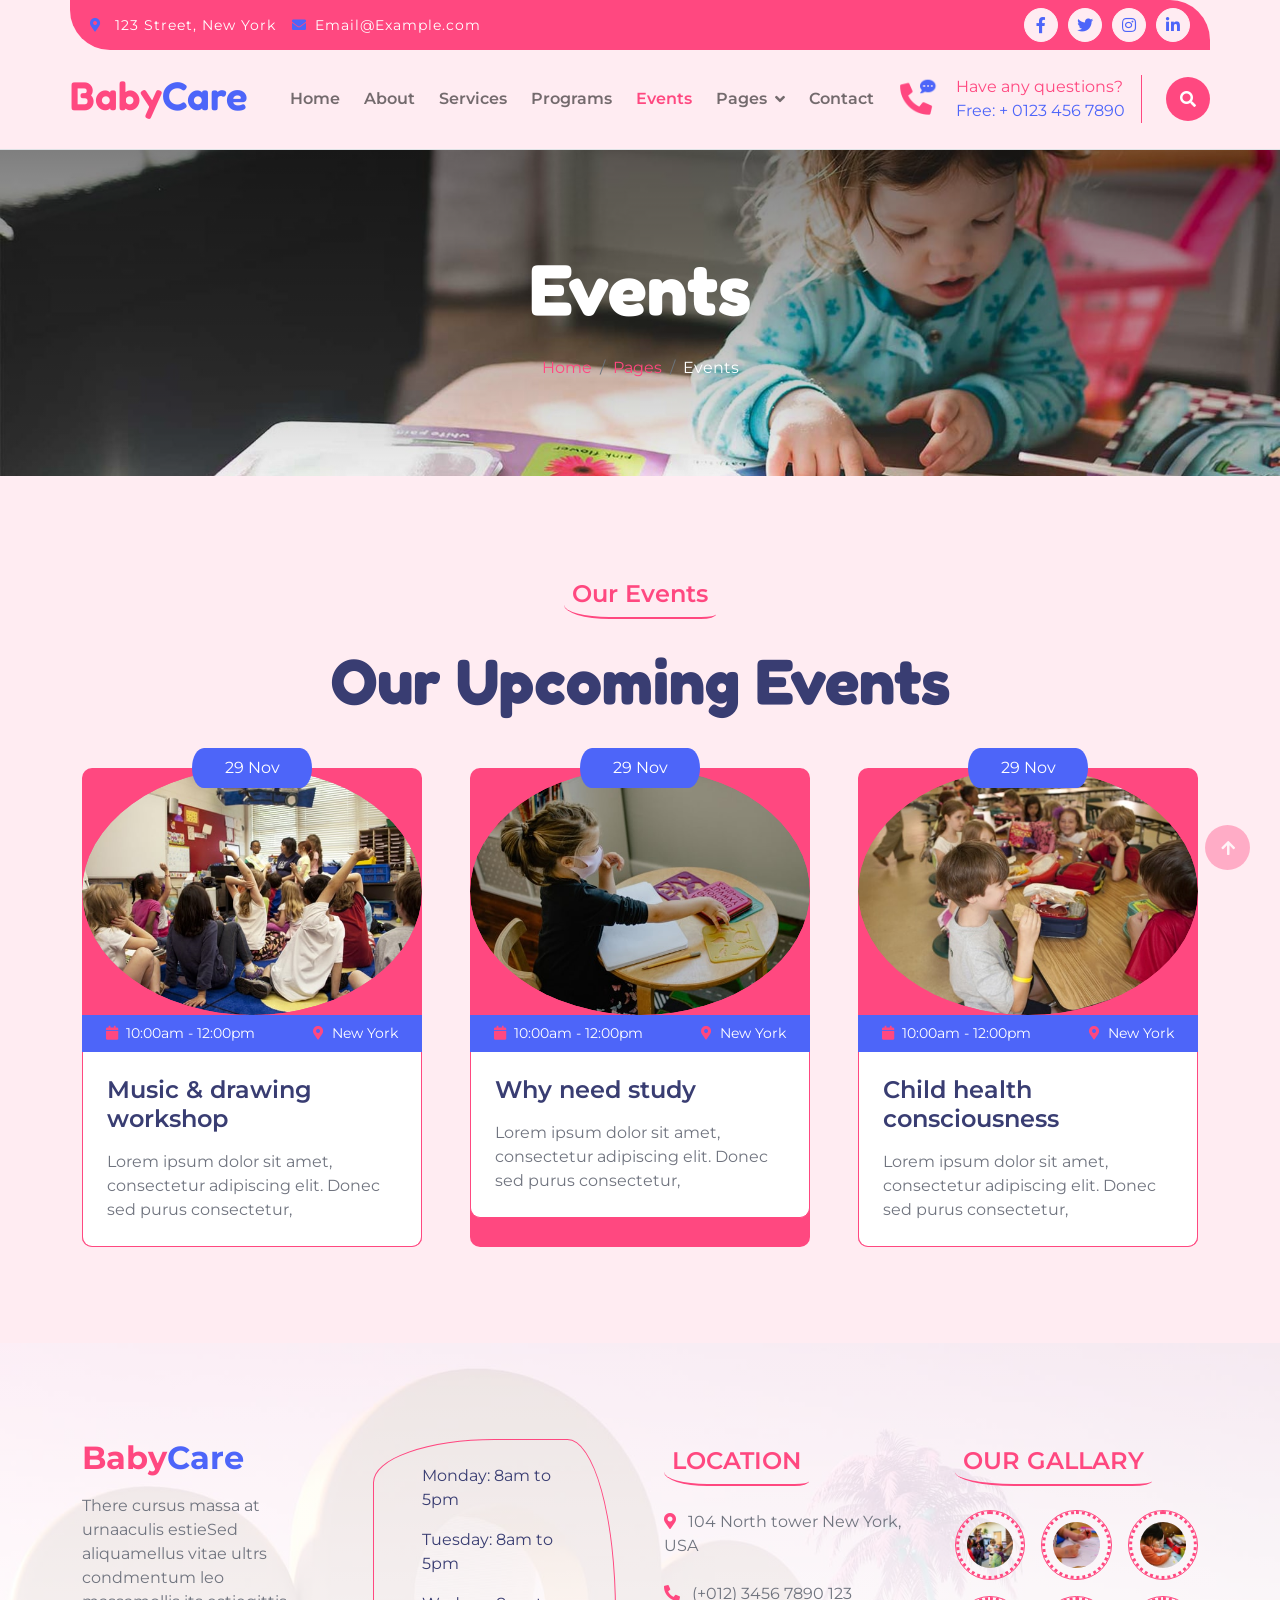
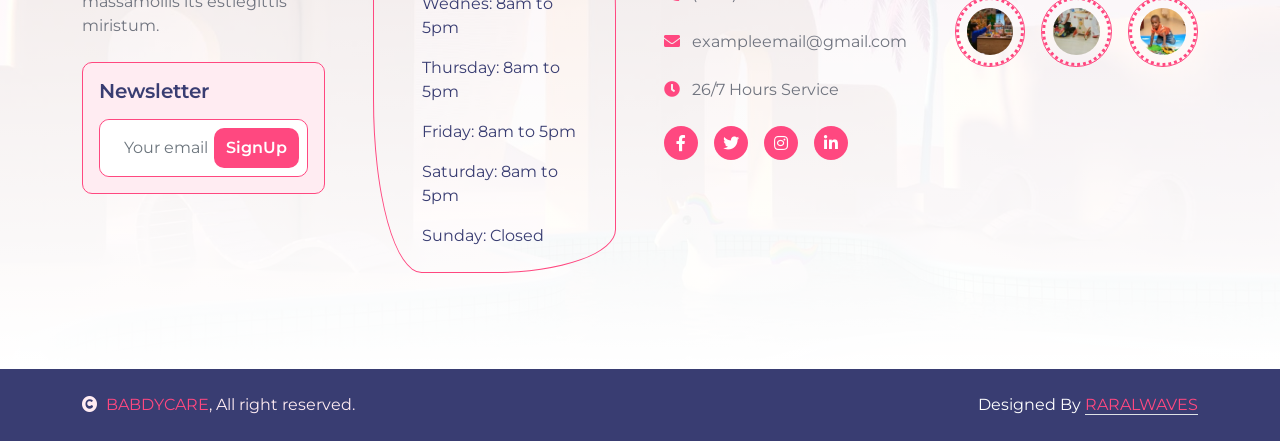
<file: event.html>
<!DOCTYPE html>
<html lang="en">

    <head>
        <meta charset="utf-8">
        <title>BabyCare - Daycare</title>
        <meta content="width=device-width, initial-scale=1.0" name="viewport">
        <meta content="" name="keywords">
        <meta content="" name="description">

        <!-- Google Web Fonts -->
        <link rel="preconnect" href="https://fonts.googleapis.com">
        <link rel="preconnect" href="https://fonts.gstatic.com" crossorigin>
        <link href="https://fonts.googleapis.com/css2?family=Fredoka:wght@600;700&family=Montserrat:wght@200;400;600&display=swap" rel="stylesheet"> 

        <!-- Icon Font Stylesheet -->
        <link rel="stylesheet" href="https://use.fontawesome.com/releases/v5.15.4/css/all.css"/>
        <link href="https://cdn.jsdelivr.net/npm/bootstrap-icons@1.4.1/font/bootstrap-icons.css" rel="stylesheet">

        <!-- Libraries Stylesheet -->
        <link href="lib/animate/animate.min.css" rel="stylesheet">
        <link href="lib/lightbox/css/lightbox.min.css" rel="stylesheet">
        <link href="lib/owlcarousel/assets/owl.carousel.min.css" rel="stylesheet">

        <!-- Customized Bootstrap Stylesheet -->
        <link href="css/bootstrap.min.css" rel="stylesheet">

        <!-- Template Stylesheet -->
        <link href="css/style.css" rel="stylesheet">

        

    </head>

    <body>

        <!-- Spinner Start -->
        <div id="spinner" class="show w-100 vh-100 bg-white position-fixed translate-middle top-50 start-50  d-flex align-items-center justify-content-center">
            <div class="spinner-grow text-primary" role="status"></div>
        </div>
        <!-- Spinner End -->


        <!-- Navbar start -->
        <div class="container-fluid border-bottom bg-light wow fadeIn" data-wow-delay="0.1s">
            <div class="container topbar bg-primary d-none d-lg-block py-2" style="border-radius: 0 40px">
                <div class="d-flex justify-content-between">
                    <div class="top-info ps-2">
                        <small class="me-3"><i class="fas fa-map-marker-alt me-2 text-secondary"></i> <a href="#" class="text-white">123 Street, New York</a></small>
                        <small class="me-3"><i class="fas fa-envelope me-2 text-secondary"></i><a href="#" class="text-white">Email@Example.com</a></small>
                    </div>
                    <div class="top-link pe-2">
                        <a href="" class="btn btn-light btn-sm-square rounded-circle"><i class="fab fa-facebook-f text-secondary"></i></a>
                        <a href="" class="btn btn-light btn-sm-square rounded-circle"><i class="fab fa-twitter text-secondary"></i></a>
                        <a href="" class="btn btn-light btn-sm-square rounded-circle"><i class="fab fa-instagram text-secondary"></i></a>
                        <a href="" class="btn btn-light btn-sm-square rounded-circle me-0"><i class="fab fa-linkedin-in text-secondary"></i></a>
                    </div>
                </div>
            </div>
            <div class="container px-0">
                <nav class="navbar navbar-light navbar-expand-xl py-3">
                    <a href="index.html" class="navbar-brand"><h1 class="text-primary display-6">Baby<span class="text-secondary">Care</span></h1></a>
                    <button class="navbar-toggler py-2 px-3" type="button" data-bs-toggle="collapse" data-bs-target="#navbarCollapse">
                        <span class="fa fa-bars text-primary"></span>
                    </button>
                    <div class="collapse navbar-collapse" id="navbarCollapse">
                        <div class="navbar-nav mx-auto">
                            <a href="index.html" class="nav-item nav-link">Home</a>
                            <a href="about.html" class="nav-item nav-link">About</a>
                            <a href="service.html" class="nav-item nav-link">Services</a>
                            <a href="program.html" class="nav-item nav-link">Programs</a>
                            <a href="event.html" class="nav-item nav-link active">Events</a>
                            <div class="nav-item dropdown">
                                <a href="#" class="nav-link dropdown-toggle" data-bs-toggle="dropdown">Pages</a>
                                <div class="dropdown-menu m-0 bg-secondary rounded-0">
                                    <a href="blog.html" class="dropdown-item">Our Blog</a>
                                    <a href="team.html" class="dropdown-item">Our Team</a>
                                    <a href="testimonial.html" class="dropdown-item">Testimonial</a>
                                    <a href="404.html" class="dropdown-item">404 Page</a>
                                </div>
                            </div>
                            <a href="contact.html" class="nav-item nav-link">Contact</a>
                        </div>
                        <div class="d-flex me-4">
                            <div id="phone-tada" class="d-flex align-items-center justify-content-center">
                                <a href="" class="position-relative wow tada" data-wow-delay=".9s" >
                                    <i class="fa fa-phone-alt text-primary fa-2x me-4"></i>
                                    <div class="position-absolute" style="top: -7px; left: 20px;">
                                        <span><i class="fa fa-comment-dots text-secondary"></i></span>
                                    </div>
                                </a>
                            </div>
                            <div class="d-flex flex-column pe-3 border-end border-primary">
                                <span class="text-primary">Have any questions?</span>
                                <a href="#"><span class="text-secondary">Free: + 0123 456 7890</span></a>
                            </div>
                        </div>
                        <button class="btn-search btn btn-primary btn-md-square rounded-circle" data-bs-toggle="modal" data-bs-target="#searchModal"><i class="fas fa-search text-white"></i></button>
                    </div>
                </nav>
            </div>
        </div>
        <!-- Navbar End -->


        <!-- Modal Search Start -->
        <div class="modal fade" id="searchModal" tabindex="-1" aria-labelledby="exampleModalLabel" aria-hidden="true">
            <div class="modal-dialog modal-fullscreen">
                <div class="modal-content rounded-0">
                    <div class="modal-header">
                        <h5 class="modal-title" id="exampleModalLabel">Search by keyword</h5>
                        <button type="button" class="btn-close" data-bs-dismiss="modal" aria-label="Close"></button>
                    </div>
                    <div class="modal-body d-flex align-items-center">
                        <div class="input-group w-75 mx-auto d-flex">
                            <input type="search" class="form-control p-3" placeholder="keywords" aria-describedby="search-icon-1">
                            <span id="search-icon-1" class="input-group-text p-3"><i class="fa fa-search"></i></span>
                        </div>
                    </div>
                </div>
            </div>
        </div>
        <!-- Modal Search End -->

        
        <!-- Page Header Start -->
        <div class="container-fluid page-header py-5 wow fadeIn" data-wow-delay="0.1s">
            <div class="container text-center py-5">
                <h1 class="display-2 text-white mb-4">Events</h1>
                <nav aria-label="breadcrumb">
                    <ol class="breadcrumb justify-content-center mb-0">
                        <li class="breadcrumb-item"><a href="#">Home</a></li>
                        <li class="breadcrumb-item"><a href="#">Pages</a></li>
                        <li class="breadcrumb-item text-white" aria-current="page">Events</li>
                    </ol>
                </nav>
            </div>
        </div>
        <!-- Page Header End -->


        <!-- Events Start -->
        <div class="container-fluid events py-5 bg-light">
            <div class="container py-5">
                <div class="mx-auto text-center wow fadeIn" data-wow-delay="0.1s" style="max-width: 700px;">
                    <h4 class="text-primary mb-4 border-bottom border-primary border-2 d-inline-block p-2 title-border-radius">Our Events</h4>
                    <h1 class="mb-5 display-3">Our Upcoming Events</h1>
                </div>
                <div class="row g-5 justify-content-center">
                    <div class="col-md-6 col-lg-6 col-xl-4 wow fadeIn" data-wow-delay="0.1s">
                        <div class="events-item bg-primary rounded">
                            <div class="events-inner position-relative">
                                <div class="events-img overflow-hidden rounded-circle position-relative">
                                    <img src="img/event-1.jpg" class="img-fluid w-100 rounded-circle" alt="Image">
                                    <div class="event-overlay">
                                        <a href="img/event-1.jpg" data-lightbox="event-1"><i class="fas fa-search-plus text-white fa-2x"></i></a>
                                    </div>
                                </div>
                                <div class="px-4 py-2 bg-secondary text-white text-center events-rate">29 Nov</div>
                                <div class="d-flex justify-content-between px-4 py-2 bg-secondary">
                                    <small class="text-white"><i class="fas fa-calendar me-1 text-primary"></i> 10:00am - 12:00pm</small>
                                    <small class="text-white"><i class="fas fa-map-marker-alt me-1 text-primary"></i> New York</small>
                                </div>
                            </div>
                            <div class="events-text p-4 border border-primary bg-white border-top-0 rounded-bottom">
                                <a href="#" class="h4">Music & drawing workshop</a>
                                <p class="mb-0 mt-3">Lorem ipsum dolor sit amet, consectetur adipiscing elit. Donec sed purus consectetur,</p>
                            </div>
                        </div>
                    </div>
                    <div class="col-md-6 col-lg-6 col-xl-4 wow fadeIn" data-wow-delay="0.3s">
                        <div class="events-item bg-primary rounded">
                            <div class="events-inner position-relative">
                                <div class="events-img overflow-hidden rounded-circle position-relative">
                                    <img src="img/event-2.jpg" class="img-fluid w-100 rounded-circle" alt="Image">
                                    <div class="event-overlay">
                                        <a href="img/event-3.jpg" data-lightbox="event-1"><i class="fas fa-search-plus text-white fa-2x"></i></a>
                                    </div>
                                </div>
                                <div class="px-4 py-2 bg-secondary text-white text-center events-rate">29 Nov</div>
                                <div class="d-flex justify-content-between px-4 py-2 bg-secondary">
                                    <small class="text-white"><i class="fas fa-calendar me-1 text-primary"></i> 10:00am - 12:00pm</small>
                                    <small class="text-white"><i class="fas fa-map-marker-alt me-1 text-primary"></i> New York</small>
                                </div>
                            </div>
                            <div class="events-text p-4 border border-primary bg-white border-top-0 rounded-bottom">
                                <a href="#" class="h4">Why need study</a>
                                <p class="mb-0 mt-3">Lorem ipsum dolor sit amet, consectetur adipiscing elit. Donec sed purus consectetur,</p>
                            </div>
                        </div>
                    </div>
                    <div class="col-md-6 col-lg-6 col-xl-4 wow fadeIn" data-wow-delay="0.5s">
                        <div class="events-item bg-primary rounded">
                            <div class="events-inner position-relative">
                                <div class="events-img overflow-hidden rounded-circle position-relative">
                                    <img src="img/event-3.jpg" class="img-fluid w-100 rounded-circle" alt="Image">
                                    <div class="event-overlay">
                                        <a href="img/event-3.jpg" data-lightbox="event-1"><i class="fas fa-search-plus text-white fa-2x"></i></a>
                                    </div>
                                </div>
                                <div class="px-4 py-2 bg-secondary text-white text-center events-rate">29 Nov</div>
                                <div class="d-flex justify-content-between px-4 py-2 bg-secondary">
                                    <small class="text-white"><i class="fas fa-calendar me-1 text-primary"></i> 10:00am - 12:00pm</small>
                                    <small class="text-white"><i class="fas fa-map-marker-alt me-1 text-primary"></i> New York</small>
                                </div>
                            </div>
                            <div class="events-text p-4 border border-primary bg-white border-top-0 rounded-bottom">
                                <a href="#" class="h4">Child health consciousness</a>
                                <p class="mb-0 mt-3">Lorem ipsum dolor sit amet, consectetur adipiscing elit. Donec sed purus consectetur,</p>
                            </div>
                        </div>
                    </div>
                </div>
            </div>
        </div>
        <!-- Events End-->


        <!-- Footer Start -->
        <div class="container-fluid footer py-5 wow fadeIn" data-wow-delay="0.1s">
            <div class="container py-5">
                <div class="row g-5">
                    <div class="col-md-6 col-lg-4 col-xl-3">
                        <div class="footer-item">
                            <h2 class="fw-bold mb-3"><span class="text-primary mb-0">Baby</span><span class="text-secondary">Care</span></h2>
                            <p class="mb-4">There cursus massa at urnaaculis estieSed aliquamellus vitae ultrs condmentum leo massamollis its estiegittis miristum.</p>
                            <div class="border border-primary p-3 rounded bg-light">
                                <h5 class="mb-3">Newsletter</h5>
                                <div class="position-relative mx-auto border border-primary rounded" style="max-width: 400px;">
                                    <input class="form-control border-0 w-100 py-3 ps-4 pe-5" type="text" placeholder="Your email">
                                    <button type="button" class="btn btn-primary py-2 position-absolute top-0 end-0 mt-2 me-2 text-white">SignUp</button>
                                </div>
                            </div>
                        </div>
                    </div>
                    <div class="col-md-6 col-lg-4 col-xl-3">
                        <div class="footer-item">
                            <div class="d-flex flex-column p-4 ps-5 text-dark border border-primary" 
                            style="border-radius: 50% 20% / 10% 40%;">
                                <p>Monday: 8am to 5pm</p>
                                <p>Tuesday: 8am to 5pm</p>
                                <p>Wednes: 8am to 5pm</p>
                                <p>Thursday: 8am to 5pm</p>
                                <p>Friday: 8am to 5pm</p>
                                <p>Saturday: 8am to 5pm</p>
                                <p class="mb-0">Sunday: Closed</p>
                            </div>
                        </div>
                    </div>
                    <div class="col-md-6 col-lg-4 col-xl-3">
                        <div class="footer-item">
                            <h4 class="text-primary mb-4 border-bottom border-primary border-2 d-inline-block p-2 title-border-radius">LOCATION</h4>
                            <div class="d-flex flex-column align-items-start">
                                <a href="" class="text-body mb-4"><i class="fa fa-map-marker-alt text-primary me-2"></i> 104 North tower New York, USA</a>
                                <a href="" class="text-start rounded-0 text-body mb-4"><i class="fa fa-phone-alt text-primary me-2"></i> (+012) 3456 7890 123</a>
                                <a href="" class="text-start rounded-0 text-body mb-4"><i class="fas fa-envelope text-primary me-2"></i> exampleemail@gmail.com</a>
                                <a href="" class="text-start rounded-0 text-body mb-4"><i class="fa fa-clock text-primary me-2"></i> 26/7 Hours Service</a>
                                <div class="footer-icon d-flex">
                                    <a class="btn btn-primary btn-sm-square me-3 rounded-circle text-white" href=""><i class="fab fa-facebook-f"></i></a>
                                    <a class="btn btn-primary btn-sm-square me-3 rounded-circle text-white" href=""><i class="fab fa-twitter"></i></a>
                                    <a href="#" class="btn btn-primary btn-sm-square me-3 rounded-circle text-white"><i class="fab fa-instagram"></i></a>
                                    <a href="#" class="btn btn-primary btn-sm-square rounded-circle text-white"><i class="fab fa-linkedin-in"></i></a>
                                </div>
                            </div>
                        </div>
                    </div>
                    <div class="col-md-6 col-lg-4 col-xl-3">
                        <div class="footer-item">
                            <h4 class="text-primary mb-4 border-bottom border-primary border-2 d-inline-block p-2 title-border-radius">OUR GALLARY</h4>
                            <div class="row g-3">
                                <div class="col-4">
                                    <div class="footer-galary-img rounded-circle border border-primary">
                                        <img src="img/galary-1.jpg" class="img-fluid rounded-circle p-2" alt="">
                                    </div>
                               </div>
                               <div class="col-4">
                                    <div class="footer-galary-img rounded-circle border border-primary">
                                        <img src="img/galary-2.jpg" class="img-fluid rounded-circle p-2" alt="">
                                    </div>
                               </div>
                                <div class="col-4">
                                    <div class="footer-galary-img rounded-circle border border-primary">
                                        <img src="img/galary-3.jpg" class="img-fluid rounded-circle p-2" alt="">
                                    </div>
                               </div>
                                <div class="col-4">
                                    <div class="footer-galary-img rounded-circle border border-primary">
                                        <img src="img/galary-4.jpg" class="img-fluid rounded-circle p-2" alt="">
                                    </div>
                               </div>
                                <div class="col-4">
                                    <div class="footer-galary-img rounded-circle border border-primary">
                                        <img src="img/galary-5.jpg" class="img-fluid rounded-circle p-2" alt="">
                                    </div>
                               </div>
                                <div class="col-4">
                                    <div class="footer-galary-img rounded-circle border border-primary">
                                        <img src="img/galary-6.jpg" class="img-fluid rounded-circle p-2" alt="">
                                    </div>
                               </div>
                            </div>
                        </div>
                    </div>
                </div>
            </div>
        </div>
        <!-- Footer End -->


       <!-- Copyright Start -->
        <div class="container-fluid copyright bg-dark py-4">
            <div class="container">
                <div class="row">
                    <div class="col-md-6 text-center text-md-start mb-3 mb-md-0">
                        <span class="text-light"><a href="#"><i class="fas fa-copyright text-light me-2"></i>BABDYCARE</a>, All right reserved.</span>
                    </div>
                    <div class="col-md-6 my-auto text-center text-md-end text-white">
                        
                        Designed By <a class="border-bottom" href="https://htmlcodex.com">RARALWAVES</a>
                    </div>
                </div>
            </div>
        </div>
        <!-- Copyright End -->


        <!-- Back to Top -->
        <a href="#" class="btn btn-primary border-3 border-primary rounded-circle back-to-top"><i class="fa fa-arrow-up"></i></a>   

        
    <!-- JavaScript Libraries -->
    <script src="https://ajax.googleapis.com/ajax/libs/jquery/3.6.4/jquery.min.js"></script>
    <script src="https://cdn.jsdelivr.net/npm/bootstrap@5.0.0/dist/js/bootstrap.bundle.min.js"></script>
    <script src="lib/wow/wow.min.js"></script>
    <script src="lib/easing/easing.min.js"></script>
    <script src="lib/waypoints/waypoints.min.js"></script>
    <script src="lib/lightbox/js/lightbox.min.js"></script>
    <script src="lib/owlcarousel/owl.carousel.min.js"></script>

    <!-- Template Javascript -->
    <script src="js/main.js"></script>
    </body>


</html>
</file>
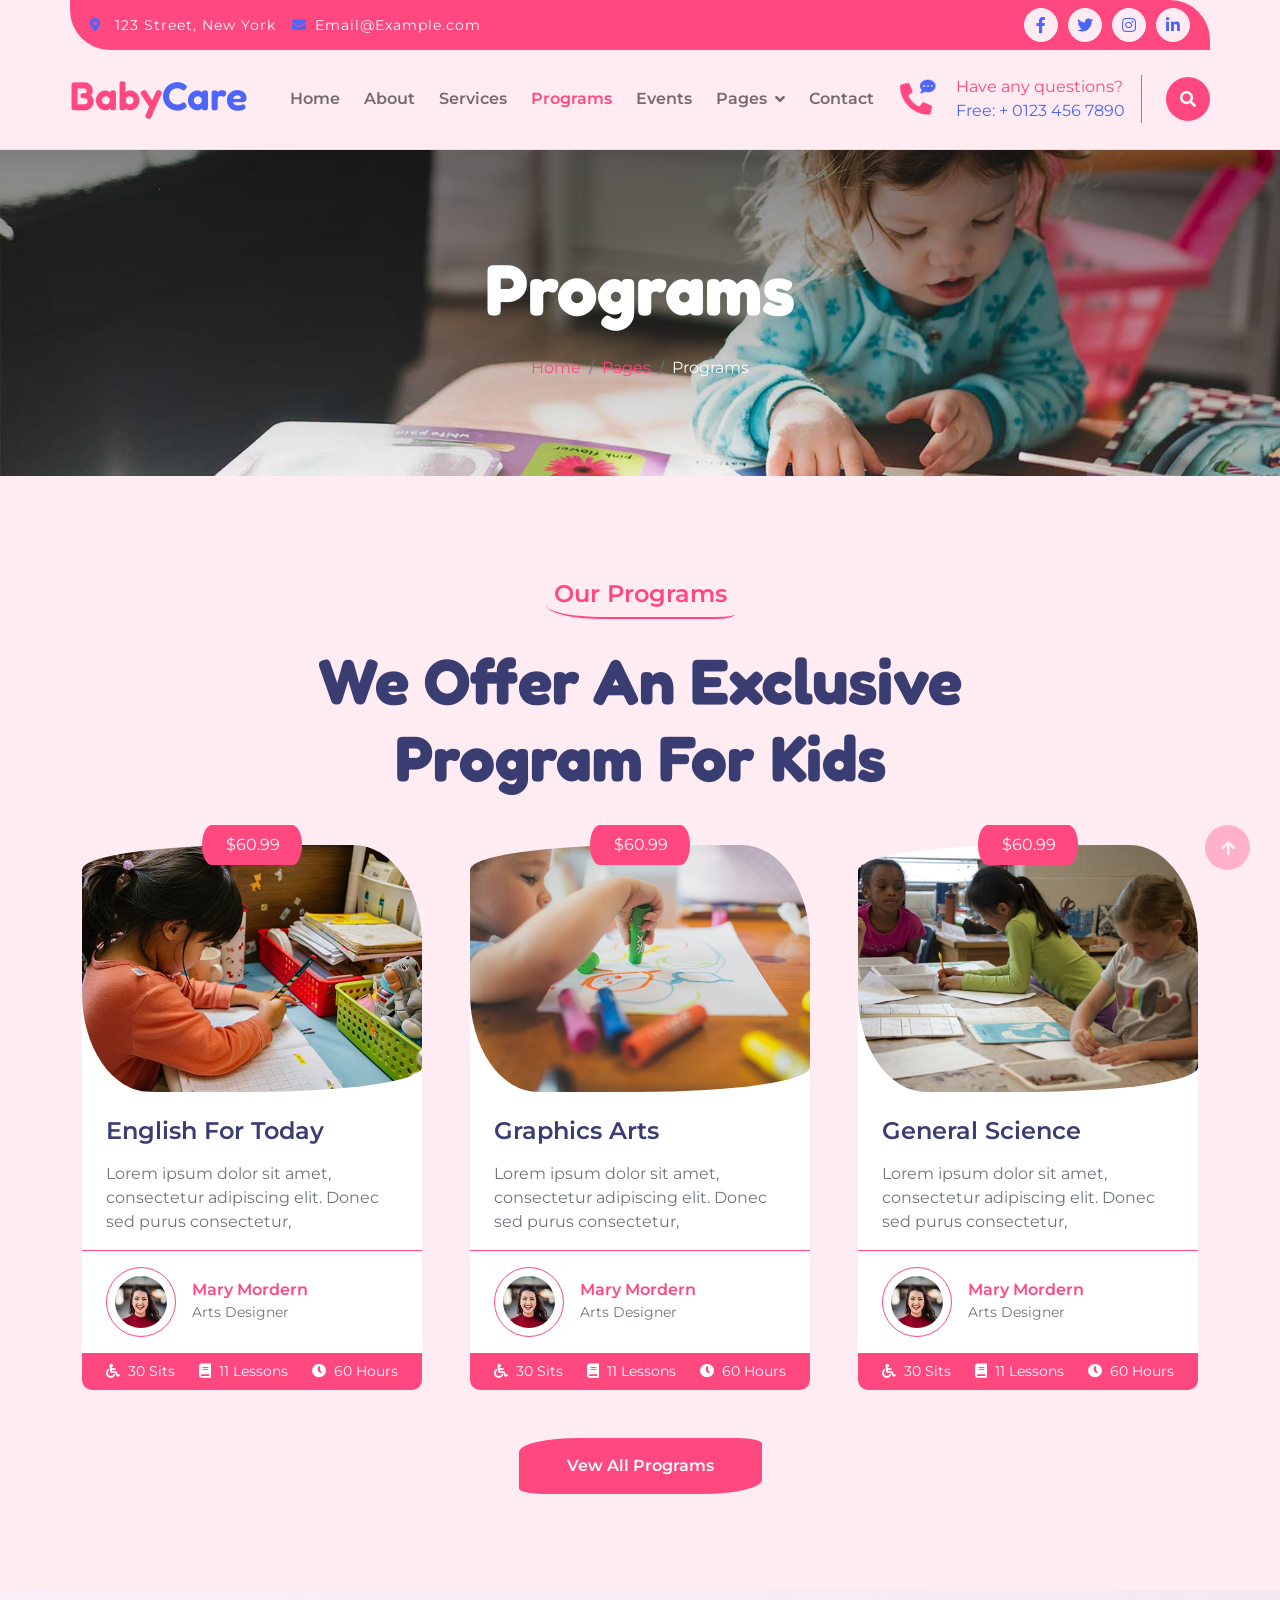
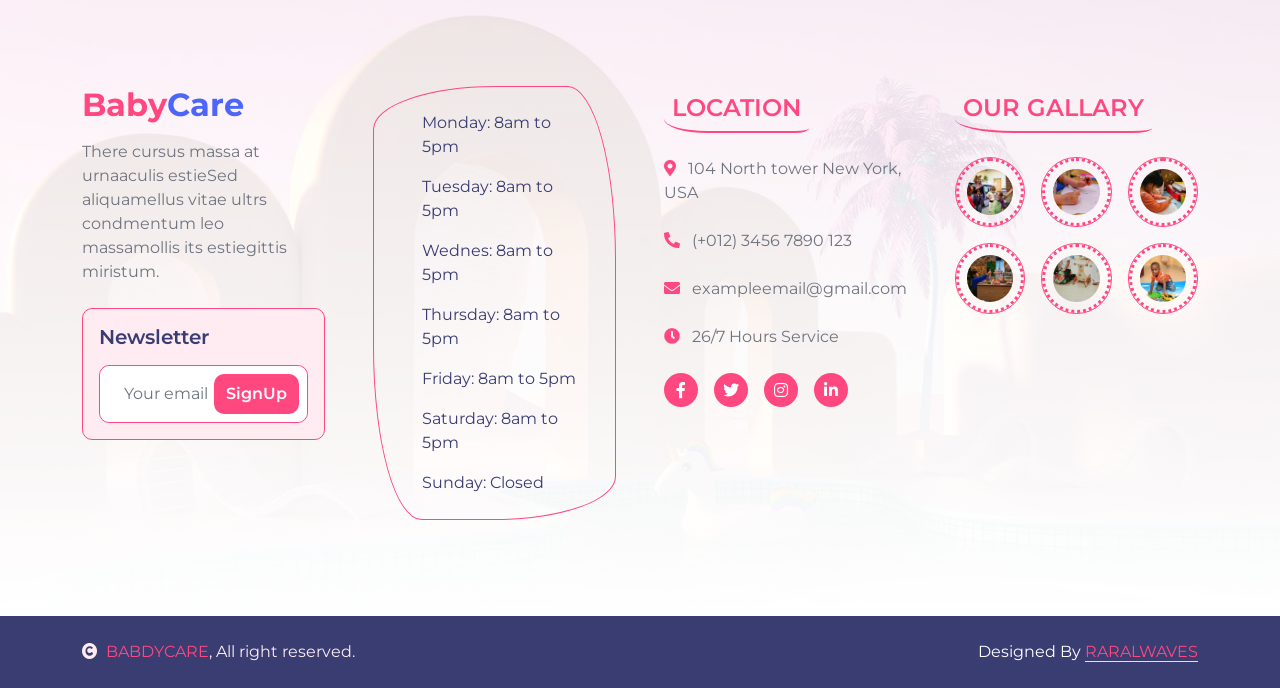
<file: program.html>
<!DOCTYPE html>
<html lang="en">

    <head>
        <meta charset="utf-8">
        <title>BabyCare - Daycare</title>
        <meta content="width=device-width, initial-scale=1.0" name="viewport">
        <meta content="" name="keywords">
        <meta content="" name="description">

        <!-- Google Web Fonts -->
        <link rel="preconnect" href="https://fonts.googleapis.com">
        <link rel="preconnect" href="https://fonts.gstatic.com" crossorigin>
        <link href="https://fonts.googleapis.com/css2?family=Fredoka:wght@600;700&family=Montserrat:wght@200;400;600&display=swap" rel="stylesheet"> 

        <!-- Icon Font Stylesheet -->
        <link rel="stylesheet" href="https://use.fontawesome.com/releases/v5.15.4/css/all.css"/>
        <link href="https://cdn.jsdelivr.net/npm/bootstrap-icons@1.4.1/font/bootstrap-icons.css" rel="stylesheet">

        <!-- Libraries Stylesheet -->
        <link href="lib/animate/animate.min.css" rel="stylesheet">
        <link href="lib/lightbox/css/lightbox.min.css" rel="stylesheet">
        <link href="lib/owlcarousel/assets/owl.carousel.min.css" rel="stylesheet">

        <!-- Customized Bootstrap Stylesheet -->
        <link href="css/bootstrap.min.css" rel="stylesheet">

        <!-- Template Stylesheet -->
        <link href="css/style.css" rel="stylesheet">

        

    </head>

    <body>

        <!-- Spinner Start -->
        <div id="spinner" class="show w-100 vh-100 bg-white position-fixed translate-middle top-50 start-50  d-flex align-items-center justify-content-center">
            <div class="spinner-grow text-primary" role="status"></div>
        </div>
        <!-- Spinner End -->


        <!-- Navbar start -->
        <div class="container-fluid border-bottom bg-light wow fadeIn" data-wow-delay="0.1s">
            <div class="container topbar bg-primary d-none d-lg-block py-2" style="border-radius: 0 40px">
                <div class="d-flex justify-content-between">
                    <div class="top-info ps-2">
                        <small class="me-3"><i class="fas fa-map-marker-alt me-2 text-secondary"></i> <a href="#" class="text-white">123 Street, New York</a></small>
                        <small class="me-3"><i class="fas fa-envelope me-2 text-secondary"></i><a href="#" class="text-white">Email@Example.com</a></small>
                    </div>
                    <div class="top-link pe-2">
                        <a href="" class="btn btn-light btn-sm-square rounded-circle"><i class="fab fa-facebook-f text-secondary"></i></a>
                        <a href="" class="btn btn-light btn-sm-square rounded-circle"><i class="fab fa-twitter text-secondary"></i></a>
                        <a href="" class="btn btn-light btn-sm-square rounded-circle"><i class="fab fa-instagram text-secondary"></i></a>
                        <a href="" class="btn btn-light btn-sm-square rounded-circle me-0"><i class="fab fa-linkedin-in text-secondary"></i></a>
                    </div>
                </div>
            </div>
            <div class="container px-0">
                <nav class="navbar navbar-light navbar-expand-xl py-3">
                    <a href="index.html" class="navbar-brand"><h1 class="text-primary display-6">Baby<span class="text-secondary">Care</span></h1></a>
                    <button class="navbar-toggler py-2 px-3" type="button" data-bs-toggle="collapse" data-bs-target="#navbarCollapse">
                        <span class="fa fa-bars text-primary"></span>
                    </button>
                    <div class="collapse navbar-collapse" id="navbarCollapse">
                        <div class="navbar-nav mx-auto">
                            <a href="index.html" class="nav-item nav-link">Home</a>
                            <a href="about.html" class="nav-item nav-link">About</a>
                            <a href="service.html" class="nav-item nav-link">Services</a>
                            <a href="program.html" class="nav-item nav-link active">Programs</a>
                            <a href="event.html" class="nav-item nav-link">Events</a>
                            <div class="nav-item dropdown">
                                <a href="#" class="nav-link dropdown-toggle" data-bs-toggle="dropdown">Pages</a>
                                <div class="dropdown-menu m-0 bg-secondary rounded-0">
                                    <a href="blog.html" class="dropdown-item">Our Blog</a>
                                    <a href="team.html" class="dropdown-item">Our Team</a>
                                    <a href="testimonial.html" class="dropdown-item">Testimonial</a>
                                    <a href="404.html" class="dropdown-item">404 Page</a>
                                </div>
                            </div>
                            <a href="contact.html" class="nav-item nav-link">Contact</a>
                        </div>
                        <div class="d-flex me-4">
                            <div id="phone-tada" class="d-flex align-items-center justify-content-center">
                                <a href="" class="position-relative wow tada" data-wow-delay=".9s" >
                                    <i class="fa fa-phone-alt text-primary fa-2x me-4"></i>
                                    <div class="position-absolute" style="top: -7px; left: 20px;">
                                        <span><i class="fa fa-comment-dots text-secondary"></i></span>
                                    </div>
                                </a>
                            </div>
                            <div class="d-flex flex-column pe-3 border-end border-primary">
                                <span class="text-primary">Have any questions?</span>
                                <a href="#"><span class="text-secondary">Free: + 0123 456 7890</span></a>
                            </div>
                        </div>
                        <button class="btn-search btn btn-primary btn-md-square rounded-circle" data-bs-toggle="modal" data-bs-target="#searchModal"><i class="fas fa-search text-white"></i></button>
                    </div>
                </nav>
            </div>
        </div>
        <!-- Navbar End -->


        <!-- Modal Search Start -->
        <div class="modal fade" id="searchModal" tabindex="-1" aria-labelledby="exampleModalLabel" aria-hidden="true">
            <div class="modal-dialog modal-fullscreen">
                <div class="modal-content rounded-0">
                    <div class="modal-header">
                        <h5 class="modal-title" id="exampleModalLabel">Search by keyword</h5>
                        <button type="button" class="btn-close" data-bs-dismiss="modal" aria-label="Close"></button>
                    </div>
                    <div class="modal-body d-flex align-items-center">
                        <div class="input-group w-75 mx-auto d-flex">
                            <input type="search" class="form-control p-3" placeholder="keywords" aria-describedby="search-icon-1">
                            <span id="search-icon-1" class="input-group-text p-3"><i class="fa fa-search"></i></span>
                        </div>
                    </div>
                </div>
            </div>
        </div>
        <!-- Modal Search End -->

        
        <!-- Page Header Start -->
        <div class="container-fluid page-header py-5 wow fadeIn" data-wow-delay="0.1s">
            <div class="container text-center py-5">
                <h1 class="display-2 text-white mb-4">Programs</h1>
                <nav aria-label="breadcrumb">
                    <ol class="breadcrumb justify-content-center mb-0">
                        <li class="breadcrumb-item"><a href="#">Home</a></li>
                        <li class="breadcrumb-item"><a href="#">Pages</a></li>
                        <li class="breadcrumb-item text-white" aria-current="page">Programs</li>
                    </ol>
                </nav>
            </div>
        </div>
        <!-- Page Header End -->


        <!-- Programs Start -->
        <div class="container-fluid program  py-5">
            <div class="container py-5">
                <div class="mx-auto text-center wow fadeIn" data-wow-delay="0.1s" style="max-width: 700px;">
                    <h4 class="text-primary mb-4 border-bottom border-primary border-2 d-inline-block p-2 title-border-radius">Our Programs</h4>
                    <h1 class="mb-5 display-3">We Offer An Exclusive Program For Kids</h1>
                </div>
                <div class="row g-5 justify-content-center">
                    <div class="col-md-6 col-lg-6 col-xl-4 wow fadeIn" data-wow-delay="0.1s">
                        <div class="program-item rounded">
                            <div class="program-img position-relative">
                                <div class="overflow-hidden img-border-radius">
                                    <img src="img/program-1.jpg" class="img-fluid w-100" alt="Image">
                                </div>
                                <div class="px-4 py-2 bg-primary text-white program-rate">$60.99</div>
                            </div>
                            <div class="program-text bg-white px-4 pb-3">
                                <div class="program-text-inner">
                                    <a href="#" class="h4">English For Today</a>
                                    <p class="mt-3 mb-0">Lorem ipsum dolor sit amet, consectetur adipiscing elit. Donec sed purus consectetur,</p>
                                </div>
                            </div>
                            <div class="program-teacher d-flex align-items-center border-top border-primary bg-white px-4 py-3">
                                <img src="img/program-teacher.jpg" class="img-fluid rounded-circle p-2 border border-primary bg-white" alt="Image" style="width: 70px; height: 70px;">
                                <div class="ms-3">
                                    <h6 class="mb-0 text-primary">Mary Mordern</h6>
                                    <small>Arts Designer</small>
                                </div>
                            </div>
                            <div class="d-flex justify-content-between px-4 py-2 bg-primary rounded-bottom">
                                <small class="text-white"><i class="fas fa-wheelchair me-1"></i> 30 Sits</small>
                                <small class="text-white"><i class="fas fa-book me-1"></i> 11 Lessons</small>
                                <small class="text-white"><i class="fas fa-clock me-1"></i> 60 Hours</small>
                            </div>
                        </div>
                    </div>
                    <div class="col-md-6 col-lg-6 col-xl-4 wow fadeIn" data-wow-delay="0.3s">
                        <div class="program-item rounded">
                            <div class="program-img position-relative">
                                <div class="overflow-hidden img-border-radius">
                                    <img src="img/program-2.jpg" class="img-fluid w-100" alt="Image">
                                </div>
                                <div class="px-4 py-2 bg-primary text-white program-rate">$60.99</div>
                            </div>
                            <div class="program-text bg-white px-4 pb-3">
                                <div class="program-text-inner">
                                    <a href="#" class="h4">Graphics Arts</a>
                                    <p class="mt-3 mb-0">Lorem ipsum dolor sit amet, consectetur adipiscing elit. Donec sed purus consectetur,</p>
                                </div>
                            </div>
                            <div class="program-teacher d-flex align-items-center border-top border-primary bg-white px-4 py-3">
                                <img src="img/program-teacher.jpg" class="img-fluid rounded-circle p-2 border border-primary bg-white" alt="" style="width: 70px; height: 70px;">
                                <div class="ms-3">
                                    <h6 class="mb-0 text-primary">Mary Mordern</h6>
                                    <small>Arts Designer</small>
                                </div>
                            </div>
                            <div class="d-flex justify-content-between px-4 py-2 bg-primary rounded-bottom">
                                <small class="text-white"><i class="fas fa-wheelchair me-1"></i> 30 Sits</small>
                                <small class="text-white"><i class="fas fa-book me-1"></i> 11 Lessons</small>
                                <small class="text-white"><i class="fas fa-clock me-1"></i> 60 Hours</small>
                            </div>
                        </div>
                    </div>
                    <div class="col-md-6 col-lg-6 col-xl-4 wow fadeIn" data-wow-delay="0.5s">
                        <div class="program-item rounded">
                            <div class="program-img position-relative">
                                <div class="overflow-hidden img-border-radius">
                                    <img src="img/program-3.jpg" class="img-fluid w-100" alt="Image">
                                </div>
                                <div class="px-4 py-2 bg-primary text-white program-rate">$60.99</div>
                            </div>
                            <div class="program-text bg-white px-4 pb-3">
                                <div class="program-text-inner">
                                    <a href="#" class="h4">General Science</a>
                                    <p class="mt-3 mb-0">Lorem ipsum dolor sit amet, consectetur adipiscing elit. Donec sed purus consectetur,</p>
                                </div>
                            </div>
                            <div class="program-teacher d-flex align-items-center border-top border-primary bg-white px-4 py-3">
                                <img src="img/program-teacher.jpg" class="img-fluid rounded-circle p-2 border border-primary bg-white" alt="" style="width: 70px; height: 70px;">
                                <div class="ms-3">
                                    <h6 class="mb-0 text-primary">Mary Mordern</h6>
                                    <small>Arts Designer</small>
                                </div>
                            </div>
                            <div class="d-flex justify-content-between px-4 py-2 bg-primary rounded-bottom">
                                <small class="text-white"><i class="fas fa-wheelchair me-1"></i> 30 Sits</small>
                                <small class="text-white"><i class="fas fa-book me-1"></i> 11 Lessons</small>
                                <small class="text-white"><i class="fas fa-clock me-1"></i> 60 Hours</small>
                            </div>
                        </div>
                    </div>
                    <div class="d-inline-block text-center wow fadeIn" data-wow-delay="0.1s">
                        <a href="#" class="btn btn-primary px-5 py-3 text-white btn-border-radius">Vew All Programs</a>
                    </div>
                </div> 
            </div>
        </div>
        <!-- Program End -->


        <!-- Footer Start -->
        <div class="container-fluid footer py-5 wow fadeIn" data-wow-delay="0.1s">
            <div class="container py-5">
                <div class="row g-5">
                    <div class="col-md-6 col-lg-4 col-xl-3">
                        <div class="footer-item">
                            <h2 class="fw-bold mb-3"><span class="text-primary mb-0">Baby</span><span class="text-secondary">Care</span></h2>
                            <p class="mb-4">There cursus massa at urnaaculis estieSed aliquamellus vitae ultrs condmentum leo massamollis its estiegittis miristum.</p>
                            <div class="border border-primary p-3 rounded bg-light">
                                <h5 class="mb-3">Newsletter</h5>
                                <div class="position-relative mx-auto border border-primary rounded" style="max-width: 400px;">
                                    <input class="form-control border-0 w-100 py-3 ps-4 pe-5" type="text" placeholder="Your email">
                                    <button type="button" class="btn btn-primary py-2 position-absolute top-0 end-0 mt-2 me-2 text-white">SignUp</button>
                                </div>
                            </div>
                        </div>
                    </div>
                    <div class="col-md-6 col-lg-4 col-xl-3">
                        <div class="footer-item">
                            <div class="d-flex flex-column p-4 ps-5 text-dark border border-primary" 
                            style="border-radius: 50% 20% / 10% 40%;">
                                <p>Monday: 8am to 5pm</p>
                                <p>Tuesday: 8am to 5pm</p>
                                <p>Wednes: 8am to 5pm</p>
                                <p>Thursday: 8am to 5pm</p>
                                <p>Friday: 8am to 5pm</p>
                                <p>Saturday: 8am to 5pm</p>
                                <p class="mb-0">Sunday: Closed</p>
                            </div>
                        </div>
                    </div>
                    <div class="col-md-6 col-lg-4 col-xl-3">
                        <div class="footer-item">
                            <h4 class="text-primary mb-4 border-bottom border-primary border-2 d-inline-block p-2 title-border-radius">LOCATION</h4>
                            <div class="d-flex flex-column align-items-start">
                                <a href="" class="text-body mb-4"><i class="fa fa-map-marker-alt text-primary me-2"></i> 104 North tower New York, USA</a>
                                <a href="" class="text-start rounded-0 text-body mb-4"><i class="fa fa-phone-alt text-primary me-2"></i> (+012) 3456 7890 123</a>
                                <a href="" class="text-start rounded-0 text-body mb-4"><i class="fas fa-envelope text-primary me-2"></i> exampleemail@gmail.com</a>
                                <a href="" class="text-start rounded-0 text-body mb-4"><i class="fa fa-clock text-primary me-2"></i> 26/7 Hours Service</a>
                                <div class="footer-icon d-flex">
                                    <a class="btn btn-primary btn-sm-square me-3 rounded-circle text-white" href=""><i class="fab fa-facebook-f"></i></a>
                                    <a class="btn btn-primary btn-sm-square me-3 rounded-circle text-white" href=""><i class="fab fa-twitter"></i></a>
                                    <a href="#" class="btn btn-primary btn-sm-square me-3 rounded-circle text-white"><i class="fab fa-instagram"></i></a>
                                    <a href="#" class="btn btn-primary btn-sm-square rounded-circle text-white"><i class="fab fa-linkedin-in"></i></a>
                                </div>
                            </div>
                        </div>
                    </div>
                    <div class="col-md-6 col-lg-4 col-xl-3">
                        <div class="footer-item">
                            <h4 class="text-primary mb-4 border-bottom border-primary border-2 d-inline-block p-2 title-border-radius">OUR GALLARY</h4>
                            <div class="row g-3">
                                <div class="col-4">
                                    <div class="footer-galary-img rounded-circle border border-primary">
                                        <img src="img/galary-1.jpg" class="img-fluid rounded-circle p-2" alt="">
                                    </div>
                               </div>
                               <div class="col-4">
                                    <div class="footer-galary-img rounded-circle border border-primary">
                                        <img src="img/galary-2.jpg" class="img-fluid rounded-circle p-2" alt="">
                                    </div>
                               </div>
                                <div class="col-4">
                                    <div class="footer-galary-img rounded-circle border border-primary">
                                        <img src="img/galary-3.jpg" class="img-fluid rounded-circle p-2" alt="">
                                    </div>
                               </div>
                                <div class="col-4">
                                    <div class="footer-galary-img rounded-circle border border-primary">
                                        <img src="img/galary-4.jpg" class="img-fluid rounded-circle p-2" alt="">
                                    </div>
                               </div>
                                <div class="col-4">
                                    <div class="footer-galary-img rounded-circle border border-primary">
                                        <img src="img/galary-5.jpg" class="img-fluid rounded-circle p-2" alt="">
                                    </div>
                               </div>
                                <div class="col-4">
                                    <div class="footer-galary-img rounded-circle border border-primary">
                                        <img src="img/galary-6.jpg" class="img-fluid rounded-circle p-2" alt="">
                                    </div>
                               </div>
                            </div>
                        </div>
                    </div>
                </div>
            </div>
        </div>
        <!-- Footer End -->


      <!-- Copyright Start -->
        <div class="container-fluid copyright bg-dark py-4">
            <div class="container">
                <div class="row">
                    <div class="col-md-6 text-center text-md-start mb-3 mb-md-0">
                        <span class="text-light"><a href="#"><i class="fas fa-copyright text-light me-2"></i>BABDYCARE</a>, All right reserved.</span>
                    </div>
                    <div class="col-md-6 my-auto text-center text-md-end text-white">
                        
                        Designed By <a class="border-bottom" href="https://htmlcodex.com">RARALWAVES</a>
                    </div>
                </div>
            </div>
        </div>
        <!-- Copyright End -->


        <!-- Back to Top -->
        <a href="#" class="btn btn-primary border-3 border-primary rounded-circle back-to-top"><i class="fa fa-arrow-up"></i></a>   

        
    <!-- JavaScript Libraries -->
    <script src="https://ajax.googleapis.com/ajax/libs/jquery/3.6.4/jquery.min.js"></script>
    <script src="https://cdn.jsdelivr.net/npm/bootstrap@5.0.0/dist/js/bootstrap.bundle.min.js"></script>
    <script src="lib/wow/wow.min.js"></script>
    <script src="lib/easing/easing.min.js"></script>
    <script src="lib/waypoints/waypoints.min.js"></script>
    <script src="lib/lightbox/js/lightbox.min.js"></script>
    <script src="lib/owlcarousel/owl.carousel.min.js"></script>

    <!-- Template Javascript -->
    <script src="js/main.js"></script>
    </body>


</html>
</file>
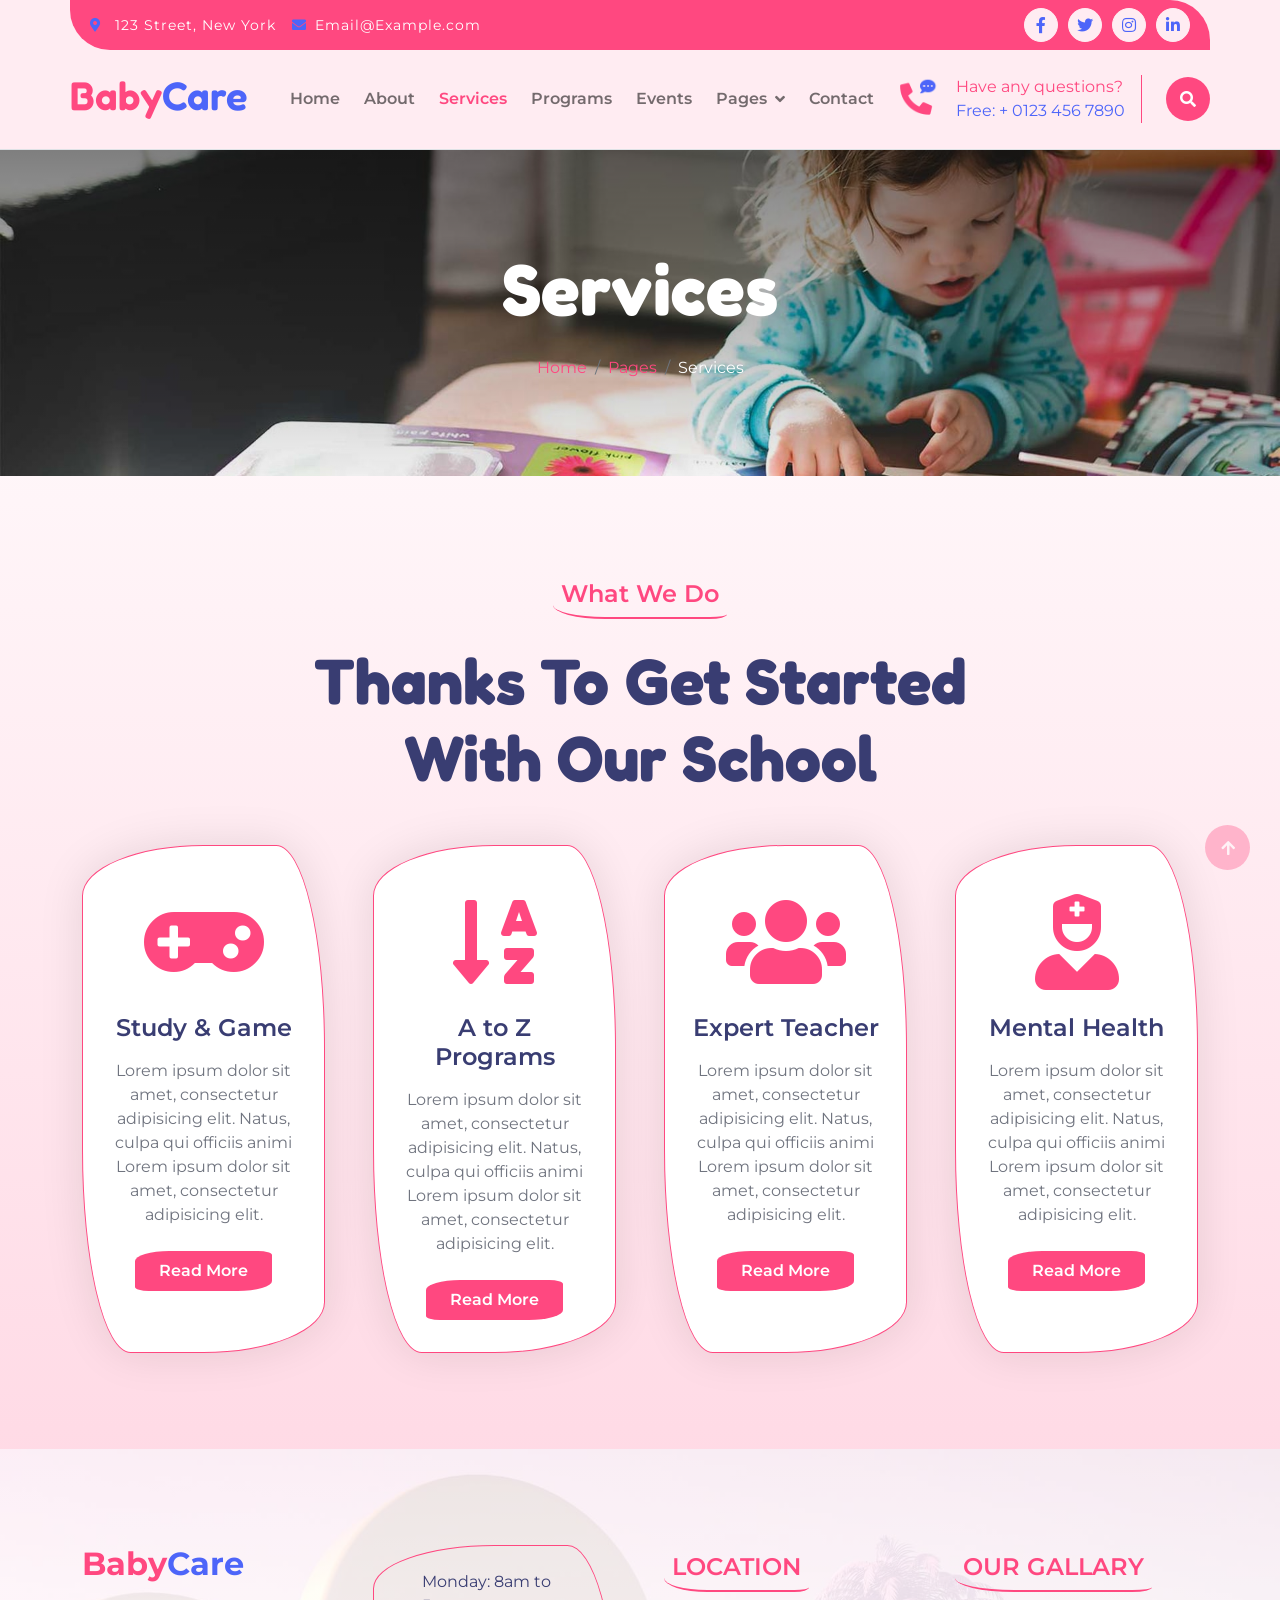
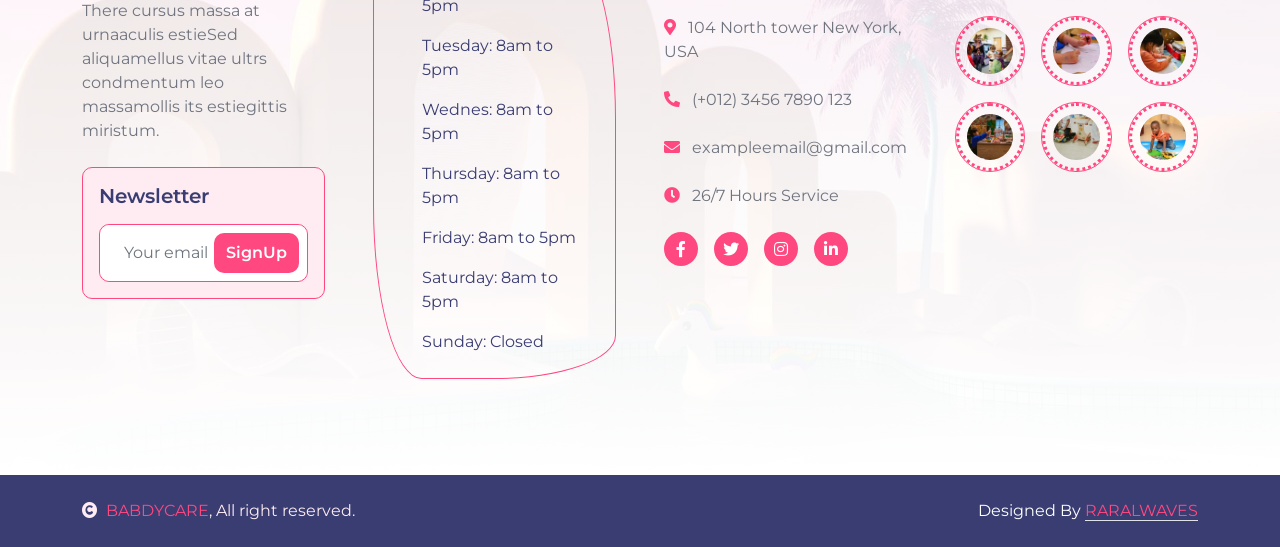
<file: service.html>
<!DOCTYPE html>
<html lang="en">

    <head>
        <meta charset="utf-8">
        <title>BabyCare - Daycare</title>
        <meta content="width=device-width, initial-scale=1.0" name="viewport">
        <meta content="" name="keywords">
        <meta content="" name="description">

        <!-- Google Web Fonts -->
        <link rel="preconnect" href="https://fonts.googleapis.com">
        <link rel="preconnect" href="https://fonts.gstatic.com" crossorigin>
        <link href="https://fonts.googleapis.com/css2?family=Fredoka:wght@600;700&family=Montserrat:wght@200;400;600&display=swap" rel="stylesheet"> 

        <!-- Icon Font Stylesheet -->
        <link rel="stylesheet" href="https://use.fontawesome.com/releases/v5.15.4/css/all.css"/>
        <link href="https://cdn.jsdelivr.net/npm/bootstrap-icons@1.4.1/font/bootstrap-icons.css" rel="stylesheet">

        <!-- Libraries Stylesheet -->
        <link href="lib/animate/animate.min.css" rel="stylesheet">
        <link href="lib/lightbox/css/lightbox.min.css" rel="stylesheet">
        <link href="lib/owlcarousel/assets/owl.carousel.min.css" rel="stylesheet">

        <!-- Customized Bootstrap Stylesheet -->
        <link href="css/bootstrap.min.css" rel="stylesheet">

        <!-- Template Stylesheet -->
        <link href="css/style.css" rel="stylesheet">

        

    </head>

    <body>

        <!-- Spinner Start -->
        <div id="spinner" class="show w-100 vh-100 bg-white position-fixed translate-middle top-50 start-50  d-flex align-items-center justify-content-center">
            <div class="spinner-grow text-primary" role="status"></div>
        </div>
        <!-- Spinner End -->


        <!-- Navbar start -->
        <div class="container-fluid border-bottom bg-light wow fadeIn" data-wow-delay="0.1s">
            <div class="container topbar bg-primary d-none d-lg-block py-2" style="border-radius: 0 40px">
                <div class="d-flex justify-content-between">
                    <div class="top-info ps-2">
                        <small class="me-3"><i class="fas fa-map-marker-alt me-2 text-secondary"></i> <a href="#" class="text-white">123 Street, New York</a></small>
                        <small class="me-3"><i class="fas fa-envelope me-2 text-secondary"></i><a href="#" class="text-white">Email@Example.com</a></small>
                    </div>
                    <div class="top-link pe-2">
                        <a href="" class="btn btn-light btn-sm-square rounded-circle"><i class="fab fa-facebook-f text-secondary"></i></a>
                        <a href="" class="btn btn-light btn-sm-square rounded-circle"><i class="fab fa-twitter text-secondary"></i></a>
                        <a href="" class="btn btn-light btn-sm-square rounded-circle"><i class="fab fa-instagram text-secondary"></i></a>
                        <a href="" class="btn btn-light btn-sm-square rounded-circle me-0"><i class="fab fa-linkedin-in text-secondary"></i></a>
                    </div>
                </div>
            </div>
            <div class="container px-0">
                <nav class="navbar navbar-light navbar-expand-xl py-3">
                    <a href="index.html" class="navbar-brand"><h1 class="text-primary display-6">Baby<span class="text-secondary">Care</span></h1></a>
                    <button class="navbar-toggler py-2 px-3" type="button" data-bs-toggle="collapse" data-bs-target="#navbarCollapse">
                        <span class="fa fa-bars text-primary"></span>
                    </button>
                    <div class="collapse navbar-collapse" id="navbarCollapse">
                        <div class="navbar-nav mx-auto">
                            <a href="index.html" class="nav-item nav-link">Home</a>
                            <a href="about.html" class="nav-item nav-link">About</a>
                            <a href="service.html" class="nav-item nav-link active">Services</a>
                            <a href="program.html" class="nav-item nav-link">Programs</a>
                            <a href="event.html" class="nav-item nav-link">Events</a>
                            <div class="nav-item dropdown">
                                <a href="#" class="nav-link dropdown-toggle" data-bs-toggle="dropdown">Pages</a>
                                <div class="dropdown-menu m-0 bg-secondary rounded-0">
                                    <a href="blog.html" class="dropdown-item">Our Blog</a>
                                    <a href="team.html" class="dropdown-item">Our Team</a>
                                    <a href="testimonial.html" class="dropdown-item">Testimonial</a>
                                    <a href="404.html" class="dropdown-item">404 Page</a>
                                </div>
                            </div>
                            <a href="contact.html" class="nav-item nav-link">Contact</a>
                        </div>
                        <div class="d-flex me-4">
                            <div id="phone-tada" class="d-flex align-items-center justify-content-center">
                                <a href="" class="position-relative wow tada" data-wow-delay=".9s" >
                                    <i class="fa fa-phone-alt text-primary fa-2x me-4"></i>
                                    <div class="position-absolute" style="top: -7px; left: 20px;">
                                        <span><i class="fa fa-comment-dots text-secondary"></i></span>
                                    </div>
                                </a>
                            </div>
                            <div class="d-flex flex-column pe-3 border-end border-primary">
                                <span class="text-primary">Have any questions?</span>
                                <a href="#"><span class="text-secondary">Free: + 0123 456 7890</span></a>
                            </div>
                        </div>
                        <button class="btn-search btn btn-primary btn-md-square rounded-circle" data-bs-toggle="modal" data-bs-target="#searchModal"><i class="fas fa-search text-white"></i></button>
                    </div>
                </nav>
            </div>
        </div>
        <!-- Navbar End -->


        <!-- Modal Search Start -->
        <div class="modal fade" id="searchModal" tabindex="-1" aria-labelledby="exampleModalLabel" aria-hidden="true">
            <div class="modal-dialog modal-fullscreen">
                <div class="modal-content rounded-0">
                    <div class="modal-header">
                        <h5 class="modal-title" id="exampleModalLabel">Search by keyword</h5>
                        <button type="button" class="btn-close" data-bs-dismiss="modal" aria-label="Close"></button>
                    </div>
                    <div class="modal-body d-flex align-items-center">
                        <div class="input-group w-75 mx-auto d-flex">
                            <input type="search" class="form-control p-3" placeholder="keywords" aria-describedby="search-icon-1">
                            <span id="search-icon-1" class="input-group-text p-3"><i class="fa fa-search"></i></span>
                        </div>
                    </div>
                </div>
            </div>
        </div>
        <!-- Modal Search End -->

        
        <!-- Page Header Start -->
        <div class="container-fluid page-header py-5 wow fadeIn" data-wow-delay="0.1s">
            <div class="container text-center py-5">
                <h1 class="display-2 text-white mb-4">Services</h1>
                <nav aria-label="breadcrumb">
                    <ol class="breadcrumb justify-content-center mb-0">
                        <li class="breadcrumb-item"><a href="#">Home</a></li>
                        <li class="breadcrumb-item"><a href="#">Pages</a></li>
                        <li class="breadcrumb-item text-white" aria-current="page">Services</li>
                    </ol>
                </nav>
            </div>
        </div>
        <!-- Page Header End -->


        <!-- Service Start -->
        <div class="container-fluid service py-5">
            <div class="container py-5">
                <div class="mx-auto text-center wow fadeIn" data-wow-delay="0.1s" style="max-width: 700px;">
                    <h4 class="text-primary mb-4 border-bottom border-primary border-2 d-inline-block p-2 title-border-radius">What We Do</h4>
                    <h1 class="mb-5 display-3">Thanks To Get Started With Our School</h1>
                </div>
                <div class="row g-5">
                    <div class="col-md-6 col-lg-6 col-xl-3 wow fadeIn" data-wow-delay="0.1s">
                        <div class="text-center border-primary border bg-white service-item">
                            <div class="service-content d-flex align-items-center justify-content-center p-4">
                                <div class="service-content-inner">
                                    <div class="p-4"><i class="fas fa-gamepad fa-6x text-primary"></i></div>
                                    <a href="#" class="h4">Study & Game</a>
                                    <p class="my-3">Lorem ipsum dolor sit amet, consectetur adipisicing elit. Natus, culpa qui officiis animi Lorem ipsum dolor sit amet, 
                                        consectetur adipisicing elit.</p>
                                    <a href="#" class="btn btn-primary text-white px-4 py-2 my-2 btn-border-radius">Read More</a>
                                </div>
                            </div>
                        </div>
                    </div>
                    <div class="col-md-6 col-lg-6 col-xl-3 wow fadeIn" data-wow-delay="0.3s">
                        <div class="text-center border-primary border bg-white service-item">
                            <div class="service-content d-flex align-items-center justify-content-center p-4">
                                <div class="service-content-inner">
                                    <div class="p-4"><i class="fas fa-sort-alpha-down fa-6x text-primary"></i></div>
                                    <a href="#" class="h4">A to Z Programs</a>
                                    <p class="my-3">Lorem ipsum dolor sit amet, consectetur adipisicing elit. Natus, culpa qui officiis animi Lorem ipsum dolor sit amet, 
                                        consectetur adipisicing elit.</p>
                                    <a href="#" class="btn btn-primary text-white px-4 py-2 my-2 btn-border-radius">Read More</a>
                                </div>
                            </div>
                        </div>
                    </div>
                    <div class="col-md-6 col-lg-6 col-xl-3 wow fadeIn" data-wow-delay="0.5s">
                        <div class="text-center border-primary border bg-white service-item">
                            <div class="service-content d-flex align-items-center justify-content-center p-4">
                                <div class="service-content-inner">
                                    <div class="p-4"><i class="fas fa-users fa-6x text-primary"></i></div>
                                    <a href="#" class="h4">Expert Teacher</a>
                                    <p class="my-3">Lorem ipsum dolor sit amet, consectetur adipisicing elit. Natus, culpa qui officiis animi Lorem ipsum dolor sit amet, 
                                        consectetur adipisicing elit.</p>
                                    <a href="#" class="btn btn-primary text-white px-4 py-2 my-2 btn-border-radius">Read More</a>
                                </div>
                            </div>
                        </div>
                    </div>
                    <div class="col-md-6 col-lg-6 col-xl-3 wow fadeIn" data-wow-delay="0.7s">
                        <div class="text-center border-primary border bg-white service-item">
                            <div class="service-content d-flex align-items-center justify-content-center p-4">
                                <div class="service-content-inner">
                                    <div class="p-4"><i class="fas fa-user-nurse fa-6x text-primary"></i></div>
                                    <a href="#" class="h4">Mental Health</a>
                                    <p class="my-3">Lorem ipsum dolor sit amet, consectetur adipisicing elit. Natus, culpa qui officiis animi Lorem ipsum dolor sit amet, 
                                        consectetur adipisicing elit.</p>
                                    <a href="#" class="btn btn-primary text-white px-4 py-2 my-2 btn-border-radius">Read More</a>
                                </div>
                            </div>
                        </div>
                    </div>
                </div>
            </div>
        </div>
        <!-- Service End -->


        <!-- Footer Start -->
        <div class="container-fluid footer py-5 wow fadeIn" data-wow-delay="0.1s">
            <div class="container py-5">
                <div class="row g-5">
                    <div class="col-md-6 col-lg-4 col-xl-3">
                        <div class="footer-item">
                            <h2 class="fw-bold mb-3"><span class="text-primary mb-0">Baby</span><span class="text-secondary">Care</span></h2>
                            <p class="mb-4">There cursus massa at urnaaculis estieSed aliquamellus vitae ultrs condmentum leo massamollis its estiegittis miristum.</p>
                            <div class="border border-primary p-3 rounded bg-light">
                                <h5 class="mb-3">Newsletter</h5>
                                <div class="position-relative mx-auto border border-primary rounded" style="max-width: 400px;">
                                    <input class="form-control border-0 w-100 py-3 ps-4 pe-5" type="text" placeholder="Your email">
                                    <button type="button" class="btn btn-primary py-2 position-absolute top-0 end-0 mt-2 me-2 text-white">SignUp</button>
                                </div>
                            </div>
                        </div>
                    </div>
                    <div class="col-md-6 col-lg-4 col-xl-3">
                        <div class="footer-item">
                            <div class="d-flex flex-column p-4 ps-5 text-dark border border-primary" 
                            style="border-radius: 50% 20% / 10% 40%;">
                                <p>Monday: 8am to 5pm</p>
                                <p>Tuesday: 8am to 5pm</p>
                                <p>Wednes: 8am to 5pm</p>
                                <p>Thursday: 8am to 5pm</p>
                                <p>Friday: 8am to 5pm</p>
                                <p>Saturday: 8am to 5pm</p>
                                <p class="mb-0">Sunday: Closed</p>
                            </div>
                        </div>
                    </div>
                    <div class="col-md-6 col-lg-4 col-xl-3">
                        <div class="footer-item">
                            <h4 class="text-primary mb-4 border-bottom border-primary border-2 d-inline-block p-2 title-border-radius">LOCATION</h4>
                            <div class="d-flex flex-column align-items-start">
                                <a href="" class="text-body mb-4"><i class="fa fa-map-marker-alt text-primary me-2"></i> 104 North tower New York, USA</a>
                                <a href="" class="text-start rounded-0 text-body mb-4"><i class="fa fa-phone-alt text-primary me-2"></i> (+012) 3456 7890 123</a>
                                <a href="" class="text-start rounded-0 text-body mb-4"><i class="fas fa-envelope text-primary me-2"></i> exampleemail@gmail.com</a>
                                <a href="" class="text-start rounded-0 text-body mb-4"><i class="fa fa-clock text-primary me-2"></i> 26/7 Hours Service</a>
                                <div class="footer-icon d-flex">
                                    <a class="btn btn-primary btn-sm-square me-3 rounded-circle text-white" href=""><i class="fab fa-facebook-f"></i></a>
                                    <a class="btn btn-primary btn-sm-square me-3 rounded-circle text-white" href=""><i class="fab fa-twitter"></i></a>
                                    <a href="#" class="btn btn-primary btn-sm-square me-3 rounded-circle text-white"><i class="fab fa-instagram"></i></a>
                                    <a href="#" class="btn btn-primary btn-sm-square rounded-circle text-white"><i class="fab fa-linkedin-in"></i></a>
                                </div>
                            </div>
                        </div>
                    </div>
                    <div class="col-md-6 col-lg-4 col-xl-3">
                        <div class="footer-item">
                            <h4 class="text-primary mb-4 border-bottom border-primary border-2 d-inline-block p-2 title-border-radius">OUR GALLARY</h4>
                            <div class="row g-3">
                                <div class="col-4">
                                    <div class="footer-galary-img rounded-circle border border-primary">
                                        <img src="img/galary-1.jpg" class="img-fluid rounded-circle p-2" alt="">
                                    </div>
                               </div>
                               <div class="col-4">
                                    <div class="footer-galary-img rounded-circle border border-primary">
                                        <img src="img/galary-2.jpg" class="img-fluid rounded-circle p-2" alt="">
                                    </div>
                               </div>
                                <div class="col-4">
                                    <div class="footer-galary-img rounded-circle border border-primary">
                                        <img src="img/galary-3.jpg" class="img-fluid rounded-circle p-2" alt="">
                                    </div>
                               </div>
                                <div class="col-4">
                                    <div class="footer-galary-img rounded-circle border border-primary">
                                        <img src="img/galary-4.jpg" class="img-fluid rounded-circle p-2" alt="">
                                    </div>
                               </div>
                                <div class="col-4">
                                    <div class="footer-galary-img rounded-circle border border-primary">
                                        <img src="img/galary-5.jpg" class="img-fluid rounded-circle p-2" alt="">
                                    </div>
                               </div>
                                <div class="col-4">
                                    <div class="footer-galary-img rounded-circle border border-primary">
                                        <img src="img/galary-6.jpg" class="img-fluid rounded-circle p-2" alt="">
                                    </div>
                               </div>
                            </div>
                        </div>
                    </div>
                </div>
            </div>
        </div>
        <!-- Footer End -->


     <!-- Copyright Start -->
        <div class="container-fluid copyright bg-dark py-4">
            <div class="container">
                <div class="row">
                    <div class="col-md-6 text-center text-md-start mb-3 mb-md-0">
                        <span class="text-light"><a href="#"><i class="fas fa-copyright text-light me-2"></i>BABDYCARE</a>, All right reserved.</span>
                    </div>
                    <div class="col-md-6 my-auto text-center text-md-end text-white">
                        
                        Designed By <a class="border-bottom" href="https://htmlcodex.com">RARALWAVES</a>
                    </div>
                </div>
            </div>
        </div>
        <!-- Copyright End -->


        <!-- Back to Top -->
        <a href="#" class="btn btn-primary border-3 border-primary rounded-circle back-to-top"><i class="fa fa-arrow-up"></i></a>   

        
    <!-- JavaScript Libraries -->
    <script src="https://ajax.googleapis.com/ajax/libs/jquery/3.6.4/jquery.min.js"></script>
    <script src="https://cdn.jsdelivr.net/npm/bootstrap@5.0.0/dist/js/bootstrap.bundle.min.js"></script>
    <script src="lib/wow/wow.min.js"></script>
    <script src="lib/easing/easing.min.js"></script>
    <script src="lib/waypoints/waypoints.min.js"></script>
    <script src="lib/lightbox/js/lightbox.min.js"></script>
    <script src="lib/owlcarousel/owl.carousel.min.js"></script>

    <!-- Template Javascript -->
    <script src="js/main.js"></script>
    </body>


</html>
</file>
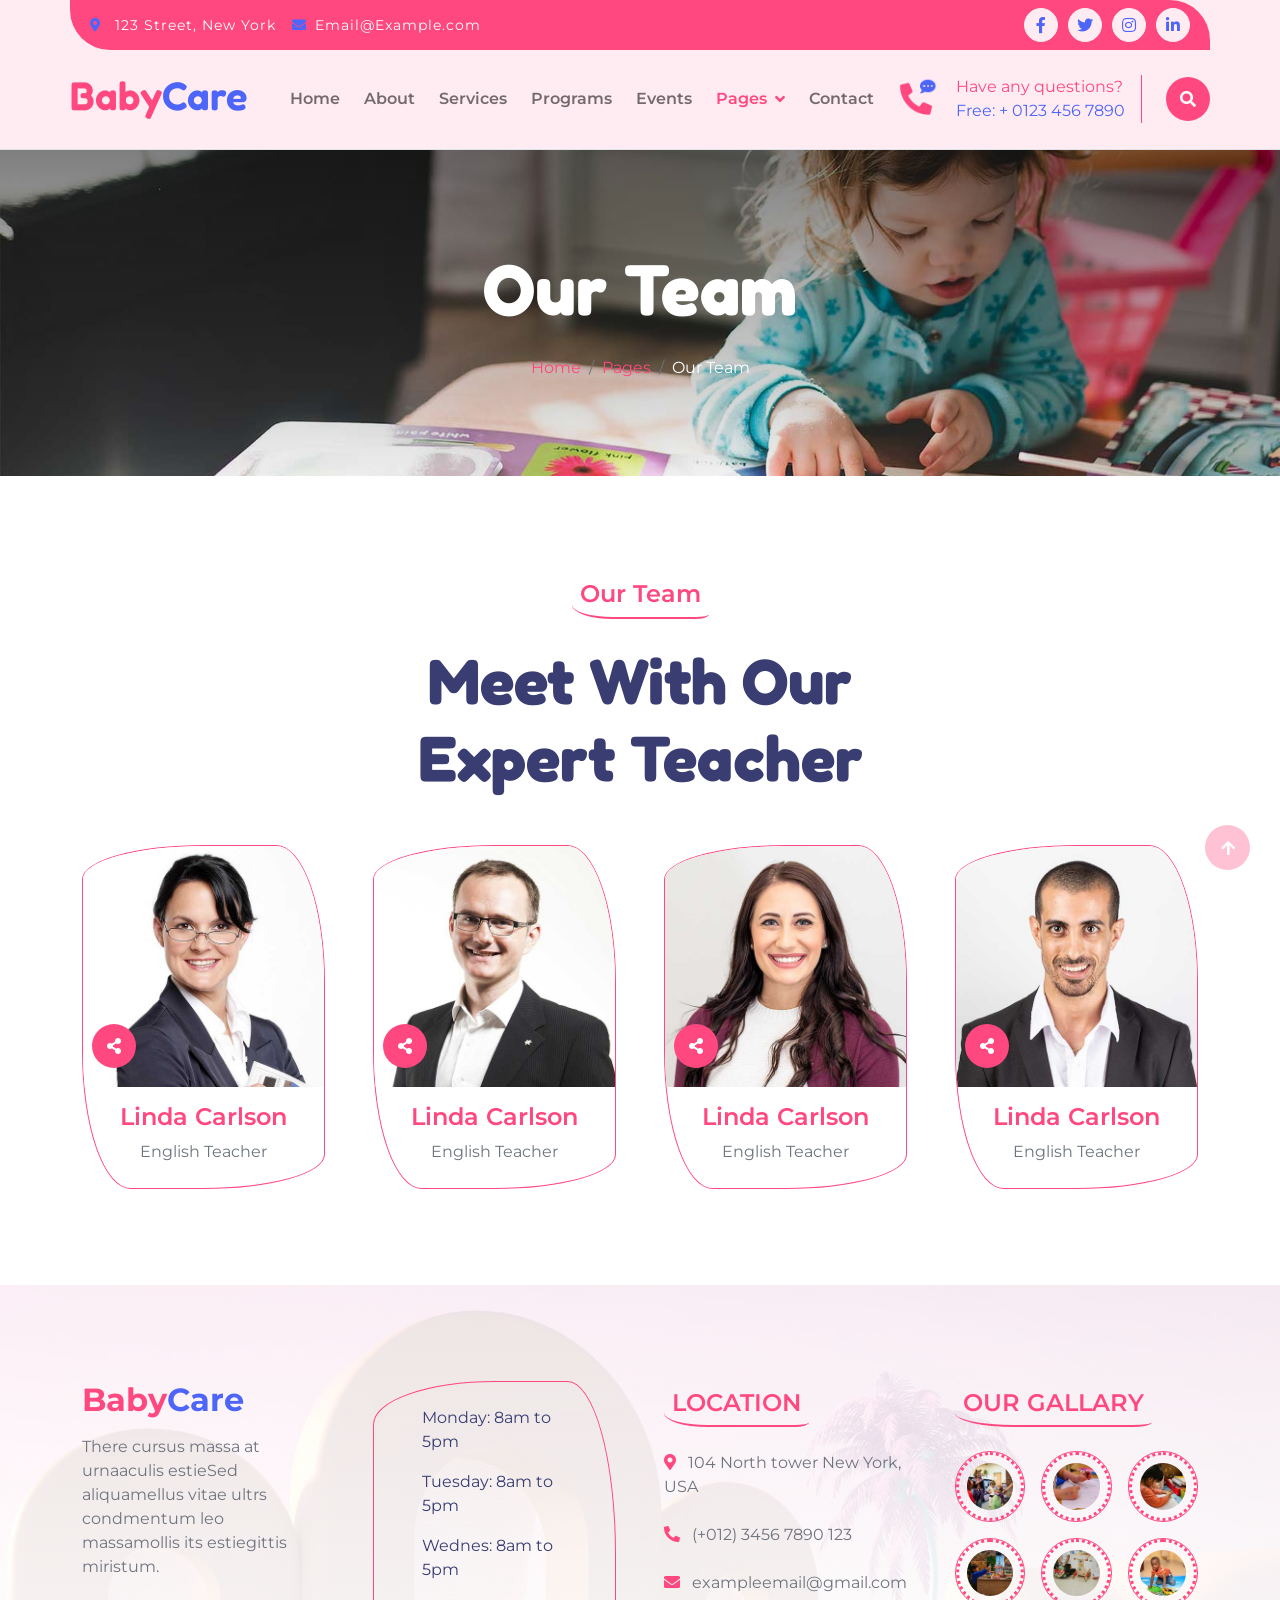
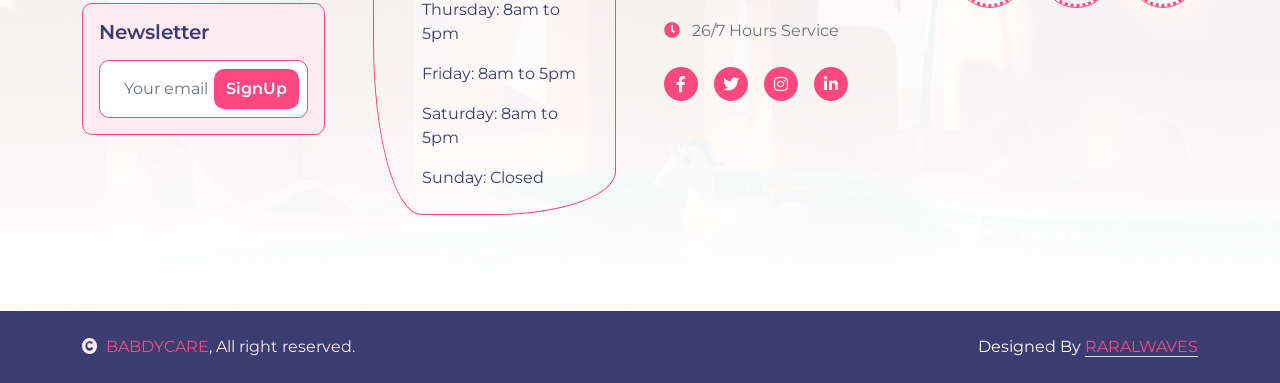
<file: team.html>
<!DOCTYPE html>
<html lang="en">

    <head>
        <meta charset="utf-8">
        <title>BabyCare - Daycare</title>
        <meta content="width=device-width, initial-scale=1.0" name="viewport">
        <meta content="" name="keywords">
        <meta content="" name="description">

        <!-- Google Web Fonts -->
        <link rel="preconnect" href="https://fonts.googleapis.com">
        <link rel="preconnect" href="https://fonts.gstatic.com" crossorigin>
        <link href="https://fonts.googleapis.com/css2?family=Fredoka:wght@600;700&family=Montserrat:wght@200;400;600&display=swap" rel="stylesheet"> 

        <!-- Icon Font Stylesheet -->
        <link rel="stylesheet" href="https://use.fontawesome.com/releases/v5.15.4/css/all.css"/>
        <link href="https://cdn.jsdelivr.net/npm/bootstrap-icons@1.4.1/font/bootstrap-icons.css" rel="stylesheet">

        <!-- Libraries Stylesheet -->
        <link href="lib/animate/animate.min.css" rel="stylesheet">
        <link href="lib/lightbox/css/lightbox.min.css" rel="stylesheet">
        <link href="lib/owlcarousel/assets/owl.carousel.min.css" rel="stylesheet">

        <!-- Customized Bootstrap Stylesheet -->
        <link href="css/bootstrap.min.css" rel="stylesheet">

        <!-- Template Stylesheet -->
        <link href="css/style.css" rel="stylesheet">

        

    </head>

    <body>

        <!-- Spinner Start -->
        <div id="spinner" class="show w-100 vh-100 bg-white position-fixed translate-middle top-50 start-50  d-flex align-items-center justify-content-center">
            <div class="spinner-grow text-primary" role="status"></div>
        </div>
        <!-- Spinner End -->


        <!-- Navbar start -->
        <div class="container-fluid border-bottom bg-light wow fadeIn" data-wow-delay="0.1s">
            <div class="container topbar bg-primary d-none d-lg-block py-2" style="border-radius: 0 40px">
                <div class="d-flex justify-content-between">
                    <div class="top-info ps-2">
                        <small class="me-3"><i class="fas fa-map-marker-alt me-2 text-secondary"></i> <a href="#" class="text-white">123 Street, New York</a></small>
                        <small class="me-3"><i class="fas fa-envelope me-2 text-secondary"></i><a href="#" class="text-white">Email@Example.com</a></small>
                    </div>
                    <div class="top-link pe-2">
                        <a href="" class="btn btn-light btn-sm-square rounded-circle"><i class="fab fa-facebook-f text-secondary"></i></a>
                        <a href="" class="btn btn-light btn-sm-square rounded-circle"><i class="fab fa-twitter text-secondary"></i></a>
                        <a href="" class="btn btn-light btn-sm-square rounded-circle"><i class="fab fa-instagram text-secondary"></i></a>
                        <a href="" class="btn btn-light btn-sm-square rounded-circle me-0"><i class="fab fa-linkedin-in text-secondary"></i></a>
                    </div>
                </div>
            </div>
            <div class="container px-0">
                <nav class="navbar navbar-light navbar-expand-xl py-3">
                    <a href="index.html" class="navbar-brand"><h1 class="text-primary display-6">Baby<span class="text-secondary">Care</span></h1></a>
                    <button class="navbar-toggler py-2 px-3" type="button" data-bs-toggle="collapse" data-bs-target="#navbarCollapse">
                        <span class="fa fa-bars text-primary"></span>
                    </button>
                    <div class="collapse navbar-collapse" id="navbarCollapse">
                        <div class="navbar-nav mx-auto">
                            <a href="index.html" class="nav-item nav-link">Home</a>
                            <a href="about.html" class="nav-item nav-link">About</a>
                            <a href="service.html" class="nav-item nav-link">Services</a>
                            <a href="program.html" class="nav-item nav-link">Programs</a>
                            <a href="event.html" class="nav-item nav-link">Events</a>
                            <div class="nav-item dropdown">
                                <a href="#" class="nav-link dropdown-toggle active" data-bs-toggle="dropdown">Pages</a>
                                <div class="dropdown-menu m-0 bg-secondary rounded-0">
                                    <a href="blog.html" class="dropdown-item">Our Blog</a>
                                    <a href="team.html" class="dropdown-item active">Our Team</a>
                                    <a href="testimonial.html" class="dropdown-item">Testimonial</a>
                                    <a href="404.html" class="dropdown-item">404 Page</a>
                                </div>
                            </div>
                            <a href="contact.html" class="nav-item nav-link">Contact</a>
                        </div>
                        <div class="d-flex me-4">
                            <div id="phone-tada" class="d-flex align-items-center justify-content-center">
                                <a href="" class="position-relative wow tada" data-wow-delay=".9s" >
                                    <i class="fa fa-phone-alt text-primary fa-2x me-4"></i>
                                    <div class="position-absolute" style="top: -7px; left: 20px;">
                                        <span><i class="fa fa-comment-dots text-secondary"></i></span>
                                    </div>
                                </a>
                            </div>
                            <div class="d-flex flex-column pe-3 border-end border-primary">
                                <span class="text-primary">Have any questions?</span>
                                <a href="#"><span class="text-secondary">Free: + 0123 456 7890</span></a>
                            </div>
                        </div>
                        <button class="btn-search btn btn-primary btn-md-square rounded-circle" data-bs-toggle="modal" data-bs-target="#searchModal"><i class="fas fa-search text-white"></i></button>
                    </div>
                </nav>
            </div>
        </div>
        <!-- Navbar End -->


        <!-- Modal Search Start -->
        <div class="modal fade" id="searchModal" tabindex="-1" aria-labelledby="exampleModalLabel" aria-hidden="true">
            <div class="modal-dialog modal-fullscreen">
                <div class="modal-content rounded-0">
                    <div class="modal-header">
                        <h5 class="modal-title" id="exampleModalLabel">Search by keyword</h5>
                        <button type="button" class="btn-close" data-bs-dismiss="modal" aria-label="Close"></button>
                    </div>
                    <div class="modal-body d-flex align-items-center">
                        <div class="input-group w-75 mx-auto d-flex">
                            <input type="search" class="form-control p-3" placeholder="keywords" aria-describedby="search-icon-1">
                            <span id="search-icon-1" class="input-group-text p-3"><i class="fa fa-search"></i></span>
                        </div>
                    </div>
                </div>
            </div>
        </div>
        <!-- Modal Search End -->

        
        <!-- Page Header Start -->
        <div class="container-fluid page-header py-5 wow fadeIn" data-wow-delay="0.1s">
            <div class="container text-center py-5">
                <h1 class="display-2 text-white mb-4">Our Team</h1>
                <nav aria-label="breadcrumb">
                    <ol class="breadcrumb justify-content-center mb-0">
                        <li class="breadcrumb-item"><a href="#">Home</a></li>
                        <li class="breadcrumb-item"><a href="#">Pages</a></li>
                        <li class="breadcrumb-item text-white" aria-current="page">Our Team</li>
                    </ol>
                </nav>
            </div>
        </div>
        <!-- Page Header End -->


        <!-- Team Start-->
        <div class="container-fluid team py-5">
            <div class="container py-5">
                <div class="mx-auto text-center wow fadeIn" data-wow-delay="0.1s" style="max-width: 600px;">
                    <h4 class="text-primary mb-4 border-bottom border-primary border-2 d-inline-block p-2 title-border-radius">Our Team</h4>
                    <h1 class="mb-5 display-3">Meet With Our Expert Teacher</h1>
                </div>
                <div class="row g-5 justify-content-center">
                    <div class="col-md-6 col-lg-4 col-xl-3 wow fadeIn" data-wow-delay="0.1s">
                        <div class="team-item border border-primary img-border-radius overflow-hidden">
                            <img src="img/team-1.jpg" class="img-fluid w-100" alt="">
                            <div class="team-icon d-flex align-items-center justify-content-center">
                                <a class="share btn btn-primary btn-md-square text-white rounded-circle me-3" href=""><i class="fas fa-share-alt"></i></a>
                                <a class="share-link btn btn-primary btn-md-square text-white rounded-circle me-3" href=""><i class="fab fa-facebook-f"></i></a>
                                <a class="share-link btn btn-primary btn-md-square text-white rounded-circle me-3" href=""><i class="fab fa-twitter"></i></a>
                                <a class="share-link btn btn-primary btn-md-square text-white rounded-circle" href=""><i class="fab fa-instagram"></i></a>
                            </div>
                            <div class="team-content text-center py-3">
                                <h4 class="text-primary">Linda Carlson</h4>
                                <p class="text-muted mb-2">English Teacher</p>
                            </div>
                        </div>
                    </div>
                    <div class="col-md-6 col-lg-4 col-xl-3 wow fadeIn" data-wow-delay="0.3s">
                        <div class="team-item border border-primary img-border-radius overflow-hidden">
                            <img src="img/team-2.jpg" class="img-fluid w-100" alt="">
                            <div class="team-icon d-flex align-items-center justify-content-center">
                                <a class="share btn btn-primary btn-md-square text-white rounded-circle me-3" href=""><i class="fas fa-share-alt"></i></a>
                                <a class="share-link btn btn-primary btn-md-square text-white rounded-circle me-3" href=""><i class="fab fa-facebook-f"></i></a>
                                <a class="share-link btn btn-primary btn-md-square text-white rounded-circle me-3" href=""><i class="fab fa-twitter"></i></a>
                                <a class="share-link btn btn-primary btn-md-square text-white rounded-circle" href=""><i class="fab fa-instagram"></i></a>
                            </div>
                            <div class="team-content text-center py-3">
                                <h4 class="text-primary">Linda Carlson</h4>
                                <p class="text-muted mb-2">English Teacher</p>
                            </div>
                        </div>
                    </div>
                    <div class="col-md-6 col-lg-4 col-xl-3 wow fadeIn" data-wow-delay="0.5s">
                        <div class="team-item border border-primary img-border-radius overflow-hidden">
                            <img src="img/team-3.jpg" class="img-fluid w-100" alt="">
                            <div class="team-icon d-flex align-items-center justify-content-center">
                                <a class="share btn btn-primary btn-md-square text-white rounded-circle me-3" href=""><i class="fas fa-share-alt"></i></a>
                                <a class="share-link btn btn-primary btn-md-square text-white rounded-circle me-3" href=""><i class="fab fa-facebook-f"></i></a>
                                <a class="share-link btn btn-primary btn-md-square text-white rounded-circle me-3" href=""><i class="fab fa-twitter"></i></a>
                                <a class="share-link btn btn-primary btn-md-square text-white rounded-circle" href=""><i class="fab fa-instagram"></i></a>
                            </div>
                            <div class="team-content text-center py-3">
                                <h4 class="text-primary">Linda Carlson</h4>
                                <p class="text-muted mb-2">English Teacher</p>
                            </div>
                        </div>
                    </div>
                    <div class="col-md-6 col-lg-4 col-xl-3 wow fadeIn" data-wow-delay="0.7s">
                        <div class="team-item border border-primary img-border-radius overflow-hidden">
                            <img src="img/team-4.jpg" class="img-fluid w-100" alt="">
                            <div class="team-icon d-flex align-items-center justify-content-center">
                                <a class="share btn btn-primary btn-md-square text-white rounded-circle me-3" href=""><i class="fas fa-share-alt"></i></a>
                                <a class="share-link btn btn-primary btn-md-square text-white rounded-circle me-3" href=""><i class="fab fa-facebook-f"></i></a>
                                <a class="share-link btn btn-primary btn-md-square text-white rounded-circle me-3" href=""><i class="fab fa-twitter"></i></a>
                                <a class="share-link btn btn-primary btn-md-square text-white rounded-circle" href=""><i class="fab fa-instagram"></i></a>
                            </div>
                            <div class="team-content text-center py-3">
                                <h4 class="text-primary">Linda Carlson</h4>
                                <p class="text-muted mb-2">English Teacher</p>
                            </div>
                        </div>
                    </div>
                </div>
            </div>
        </div>
        <!-- Team End-->


        <!-- Footer Start -->
        <div class="container-fluid footer py-5 wow fadeIn" data-wow-delay="0.1s">
            <div class="container py-5">
                <div class="row g-5">
                    <div class="col-md-6 col-lg-4 col-xl-3">
                        <div class="footer-item">
                            <h2 class="fw-bold mb-3"><span class="text-primary mb-0">Baby</span><span class="text-secondary">Care</span></h2>
                            <p class="mb-4">There cursus massa at urnaaculis estieSed aliquamellus vitae ultrs condmentum leo massamollis its estiegittis miristum.</p>
                            <div class="border border-primary p-3 rounded bg-light">
                                <h5 class="mb-3">Newsletter</h5>
                                <div class="position-relative mx-auto border border-primary rounded" style="max-width: 400px;">
                                    <input class="form-control border-0 w-100 py-3 ps-4 pe-5" type="text" placeholder="Your email">
                                    <button type="button" class="btn btn-primary py-2 position-absolute top-0 end-0 mt-2 me-2 text-white">SignUp</button>
                                </div>
                            </div>
                        </div>
                    </div>
                    <div class="col-md-6 col-lg-4 col-xl-3">
                        <div class="footer-item">
                            <div class="d-flex flex-column p-4 ps-5 text-dark border border-primary" 
                            style="border-radius: 50% 20% / 10% 40%;">
                                <p>Monday: 8am to 5pm</p>
                                <p>Tuesday: 8am to 5pm</p>
                                <p>Wednes: 8am to 5pm</p>
                                <p>Thursday: 8am to 5pm</p>
                                <p>Friday: 8am to 5pm</p>
                                <p>Saturday: 8am to 5pm</p>
                                <p class="mb-0">Sunday: Closed</p>
                            </div>
                        </div>
                    </div>
                    <div class="col-md-6 col-lg-4 col-xl-3">
                        <div class="footer-item">
                            <h4 class="text-primary mb-4 border-bottom border-primary border-2 d-inline-block p-2 title-border-radius">LOCATION</h4>
                            <div class="d-flex flex-column align-items-start">
                                <a href="" class="text-body mb-4"><i class="fa fa-map-marker-alt text-primary me-2"></i> 104 North tower New York, USA</a>
                                <a href="" class="text-start rounded-0 text-body mb-4"><i class="fa fa-phone-alt text-primary me-2"></i> (+012) 3456 7890 123</a>
                                <a href="" class="text-start rounded-0 text-body mb-4"><i class="fas fa-envelope text-primary me-2"></i> exampleemail@gmail.com</a>
                                <a href="" class="text-start rounded-0 text-body mb-4"><i class="fa fa-clock text-primary me-2"></i> 26/7 Hours Service</a>
                                <div class="footer-icon d-flex">
                                    <a class="btn btn-primary btn-sm-square me-3 rounded-circle text-white" href=""><i class="fab fa-facebook-f"></i></a>
                                    <a class="btn btn-primary btn-sm-square me-3 rounded-circle text-white" href=""><i class="fab fa-twitter"></i></a>
                                    <a href="#" class="btn btn-primary btn-sm-square me-3 rounded-circle text-white"><i class="fab fa-instagram"></i></a>
                                    <a href="#" class="btn btn-primary btn-sm-square rounded-circle text-white"><i class="fab fa-linkedin-in"></i></a>
                                </div>
                            </div>
                        </div>
                    </div>
                    <div class="col-md-6 col-lg-4 col-xl-3">
                        <div class="footer-item">
                            <h4 class="text-primary mb-4 border-bottom border-primary border-2 d-inline-block p-2 title-border-radius">OUR GALLARY</h4>
                            <div class="row g-3">
                                <div class="col-4">
                                    <div class="footer-galary-img rounded-circle border border-primary">
                                        <img src="img/galary-1.jpg" class="img-fluid rounded-circle p-2" alt="">
                                    </div>
                               </div>
                               <div class="col-4">
                                    <div class="footer-galary-img rounded-circle border border-primary">
                                        <img src="img/galary-2.jpg" class="img-fluid rounded-circle p-2" alt="">
                                    </div>
                               </div>
                                <div class="col-4">
                                    <div class="footer-galary-img rounded-circle border border-primary">
                                        <img src="img/galary-3.jpg" class="img-fluid rounded-circle p-2" alt="">
                                    </div>
                               </div>
                                <div class="col-4">
                                    <div class="footer-galary-img rounded-circle border border-primary">
                                        <img src="img/galary-4.jpg" class="img-fluid rounded-circle p-2" alt="">
                                    </div>
                               </div>
                                <div class="col-4">
                                    <div class="footer-galary-img rounded-circle border border-primary">
                                        <img src="img/galary-5.jpg" class="img-fluid rounded-circle p-2" alt="">
                                    </div>
                               </div>
                                <div class="col-4">
                                    <div class="footer-galary-img rounded-circle border border-primary">
                                        <img src="img/galary-6.jpg" class="img-fluid rounded-circle p-2" alt="">
                                    </div>
                               </div>
                            </div>
                        </div>
                    </div>
                </div>
            </div>
        </div>
        <!-- Footer End -->


    <!-- Copyright Start -->
        <div class="container-fluid copyright bg-dark py-4">
            <div class="container">
                <div class="row">
                    <div class="col-md-6 text-center text-md-start mb-3 mb-md-0">
                        <span class="text-light"><a href="#"><i class="fas fa-copyright text-light me-2"></i>BABDYCARE</a>, All right reserved.</span>
                    </div>
                    <div class="col-md-6 my-auto text-center text-md-end text-white">
                        
                        Designed By <a class="border-bottom" href="https://htmlcodex.com">RARALWAVES</a>
                    </div>
                </div>
            </div>
        </div>
        <!-- Copyright End -->


        <!-- Back to Top -->
        <a href="#" class="btn btn-primary border-3 border-primary rounded-circle back-to-top"><i class="fa fa-arrow-up"></i></a>   

        
    <!-- JavaScript Libraries -->
    <script src="https://ajax.googleapis.com/ajax/libs/jquery/3.6.4/jquery.min.js"></script>
    <script src="https://cdn.jsdelivr.net/npm/bootstrap@5.0.0/dist/js/bootstrap.bundle.min.js"></script>
    <script src="lib/wow/wow.min.js"></script>
    <script src="lib/easing/easing.min.js"></script>
    <script src="lib/waypoints/waypoints.min.js"></script>
    <script src="lib/lightbox/js/lightbox.min.js"></script>
    <script src="lib/owlcarousel/owl.carousel.min.js"></script>

    <!-- Template Javascript -->
    <script src="js/main.js"></script>
    </body>


</html>
</file>
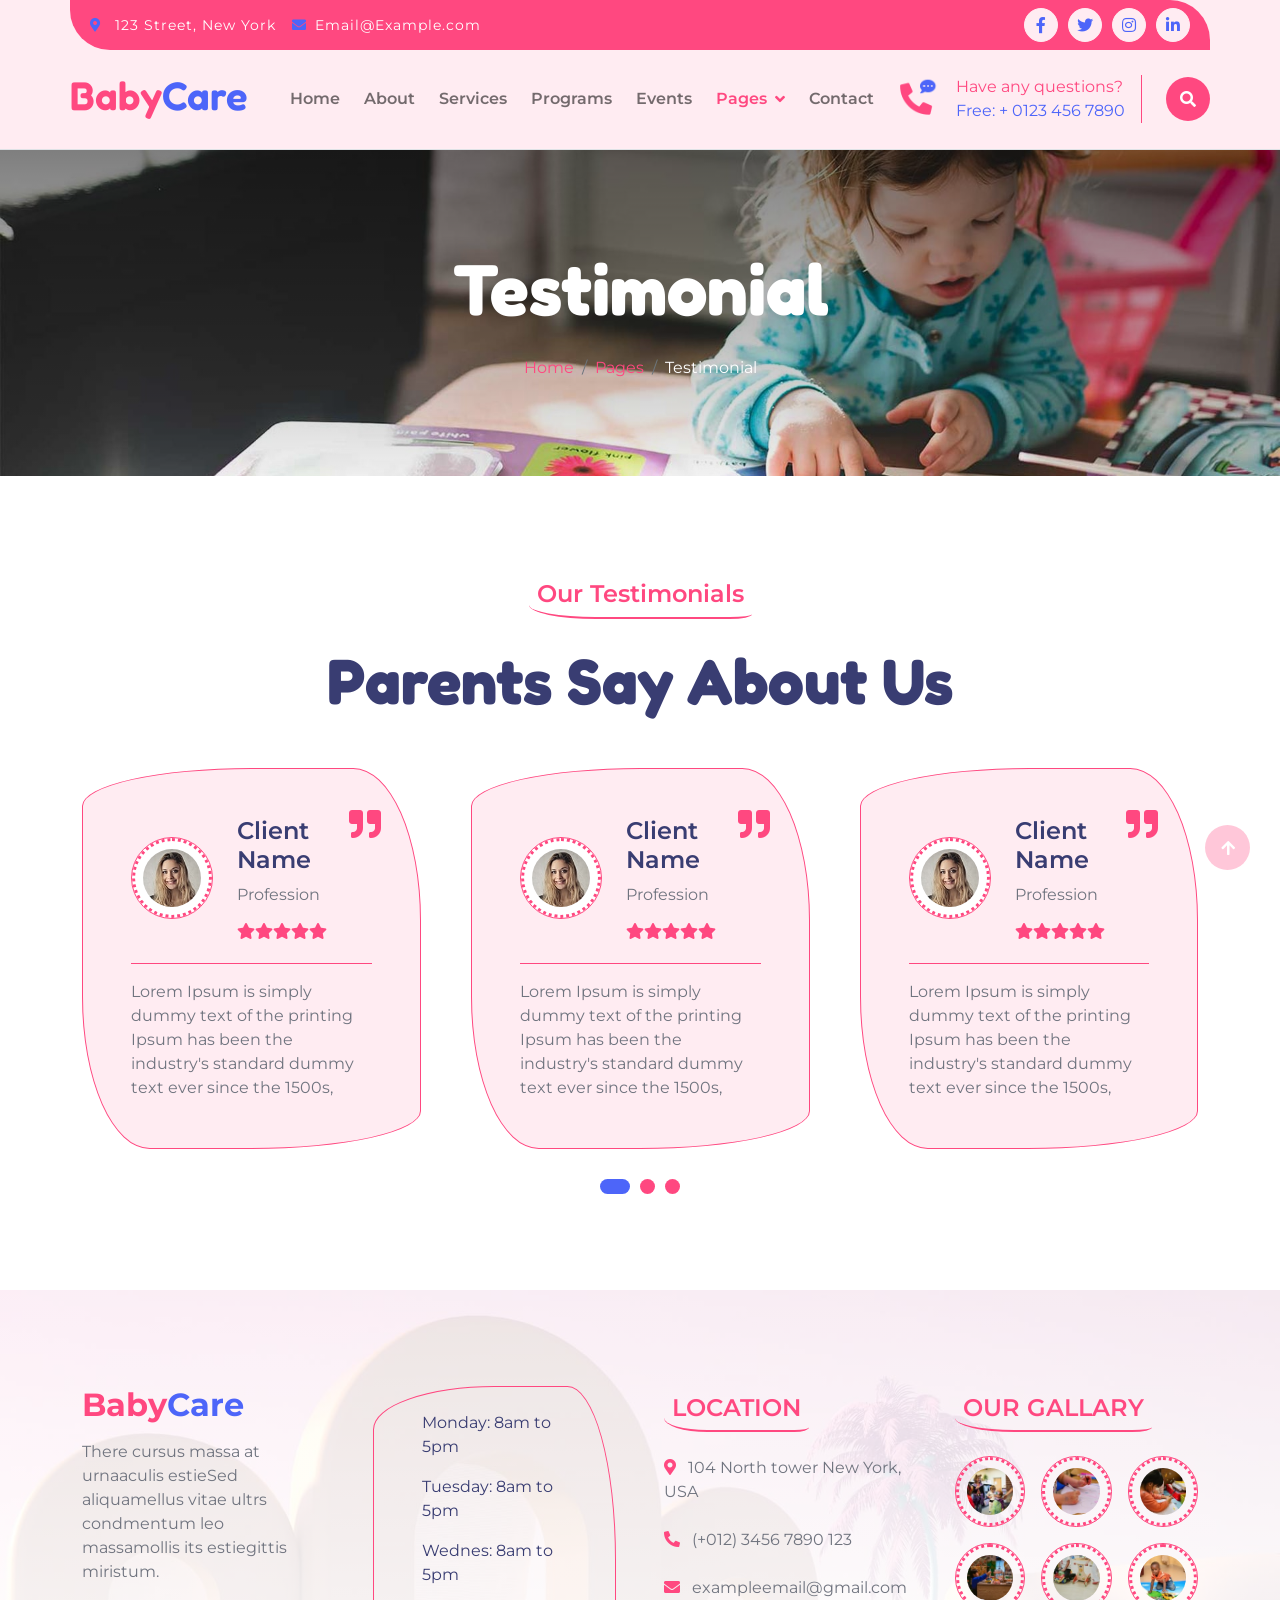
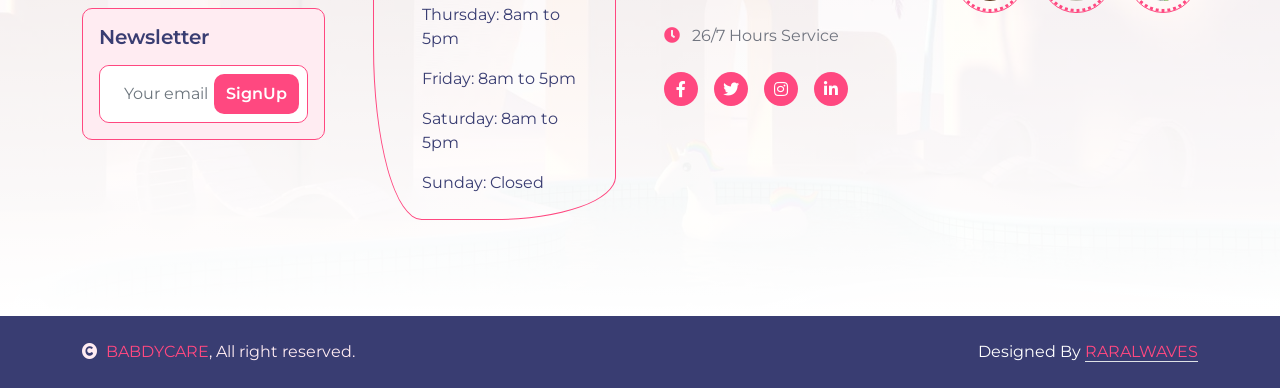
<file: testimonial.html>
<!DOCTYPE html>
<html lang="en">

    <head>
        <meta charset="utf-8">
        <title>BabyCare - Daycare</title>
        <meta content="width=device-width, initial-scale=1.0" name="viewport">
        <meta content="" name="keywords">
        <meta content="" name="description">

        <!-- Google Web Fonts -->
        <link rel="preconnect" href="https://fonts.googleapis.com">
        <link rel="preconnect" href="https://fonts.gstatic.com" crossorigin>
        <link href="https://fonts.googleapis.com/css2?family=Fredoka:wght@600;700&family=Montserrat:wght@200;400;600&display=swap" rel="stylesheet"> 

        <!-- Icon Font Stylesheet -->
        <link rel="stylesheet" href="https://use.fontawesome.com/releases/v5.15.4/css/all.css"/>
        <link href="https://cdn.jsdelivr.net/npm/bootstrap-icons@1.4.1/font/bootstrap-icons.css" rel="stylesheet">

        <!-- Libraries Stylesheet -->
        <link href="lib/animate/animate.min.css" rel="stylesheet">
        <link href="lib/lightbox/css/lightbox.min.css" rel="stylesheet">
        <link href="lib/owlcarousel/assets/owl.carousel.min.css" rel="stylesheet">

        <!-- Customized Bootstrap Stylesheet -->
        <link href="css/bootstrap.min.css" rel="stylesheet">

        <!-- Template Stylesheet -->
        <link href="css/style.css" rel="stylesheet">

        

    </head>

    <body>

        <!-- Spinner Start -->
        <div id="spinner" class="show w-100 vh-100 bg-white position-fixed translate-middle top-50 start-50  d-flex align-items-center justify-content-center">
            <div class="spinner-grow text-primary" role="status"></div>
        </div>
        <!-- Spinner End -->


        <!-- Navbar start -->
        <div class="container-fluid border-bottom bg-light wow fadeIn" data-wow-delay="0.1s">
            <div class="container topbar bg-primary d-none d-lg-block py-2" style="border-radius: 0 40px">
                <div class="d-flex justify-content-between">
                    <div class="top-info ps-2">
                        <small class="me-3"><i class="fas fa-map-marker-alt me-2 text-secondary"></i> <a href="#" class="text-white">123 Street, New York</a></small>
                        <small class="me-3"><i class="fas fa-envelope me-2 text-secondary"></i><a href="#" class="text-white">Email@Example.com</a></small>
                    </div>
                    <div class="top-link pe-2">
                        <a href="" class="btn btn-light btn-sm-square rounded-circle"><i class="fab fa-facebook-f text-secondary"></i></a>
                        <a href="" class="btn btn-light btn-sm-square rounded-circle"><i class="fab fa-twitter text-secondary"></i></a>
                        <a href="" class="btn btn-light btn-sm-square rounded-circle"><i class="fab fa-instagram text-secondary"></i></a>
                        <a href="" class="btn btn-light btn-sm-square rounded-circle me-0"><i class="fab fa-linkedin-in text-secondary"></i></a>
                    </div>
                </div>
            </div>
            <div class="container px-0">
                <nav class="navbar navbar-light navbar-expand-xl py-3">
                    <a href="index.html" class="navbar-brand"><h1 class="text-primary display-6">Baby<span class="text-secondary">Care</span></h1></a>
                    <button class="navbar-toggler py-2 px-3" type="button" data-bs-toggle="collapse" data-bs-target="#navbarCollapse">
                        <span class="fa fa-bars text-primary"></span>
                    </button>
                    <div class="collapse navbar-collapse" id="navbarCollapse">
                        <div class="navbar-nav mx-auto">
                            <a href="index.html" class="nav-item nav-link">Home</a>
                            <a href="about.html" class="nav-item nav-link">About</a>
                            <a href="service.html" class="nav-item nav-link">Services</a>
                            <a href="program.html" class="nav-item nav-link">Programs</a>
                            <a href="event.html" class="nav-item nav-link">Events</a>
                            <div class="nav-item dropdown">
                                <a href="#" class="nav-link dropdown-toggle active" data-bs-toggle="dropdown">Pages</a>
                                <div class="dropdown-menu m-0 bg-secondary rounded-0">
                                    <a href="blog.html" class="dropdown-item">Our Blog</a>
                                    <a href="team.html" class="dropdown-item">Our Team</a>
                                    <a href="testimonial.html" class="dropdown-item active">Testimonial</a>
                                    <a href="404.html" class="dropdown-item">404 Page</a>
                                </div>
                            </div>
                            <a href="contact.html" class="nav-item nav-link">Contact</a>
                        </div>
                        <div class="d-flex me-4">
                            <div id="phone-tada" class="d-flex align-items-center justify-content-center">
                                <a href="" class="position-relative wow tada" data-wow-delay=".9s" >
                                    <i class="fa fa-phone-alt text-primary fa-2x me-4"></i>
                                    <div class="position-absolute" style="top: -7px; left: 20px;">
                                        <span><i class="fa fa-comment-dots text-secondary"></i></span>
                                    </div>
                                </a>
                            </div>
                            <div class="d-flex flex-column pe-3 border-end border-primary">
                                <span class="text-primary">Have any questions?</span>
                                <a href="#"><span class="text-secondary">Free: + 0123 456 7890</span></a>
                            </div>
                        </div>
                        <button class="btn-search btn btn-primary btn-md-square rounded-circle" data-bs-toggle="modal" data-bs-target="#searchModal"><i class="fas fa-search text-white"></i></button>
                    </div>
                </nav>
            </div>
        </div>
        <!-- Navbar End -->


        <!-- Modal Search Start -->
        <div class="modal fade" id="searchModal" tabindex="-1" aria-labelledby="exampleModalLabel" aria-hidden="true">
            <div class="modal-dialog modal-fullscreen">
                <div class="modal-content rounded-0">
                    <div class="modal-header">
                        <h5 class="modal-title" id="exampleModalLabel">Search by keyword</h5>
                        <button type="button" class="btn-close" data-bs-dismiss="modal" aria-label="Close"></button>
                    </div>
                    <div class="modal-body d-flex align-items-center">
                        <div class="input-group w-75 mx-auto d-flex">
                            <input type="search" class="form-control p-3" placeholder="keywords" aria-describedby="search-icon-1">
                            <span id="search-icon-1" class="input-group-text p-3"><i class="fa fa-search"></i></span>
                        </div>
                    </div>
                </div>
            </div>
        </div>
        <!-- Modal Search End -->

        
        <!-- Page Header Start -->
        <div class="container-fluid page-header py-5 wow fadeIn" data-wow-delay="0.1s">
            <div class="container text-center py-5">
                <h1 class="display-2 text-white mb-4">Testimonial</h1>
                <nav aria-label="breadcrumb">
                    <ol class="breadcrumb justify-content-center mb-0">
                        <li class="breadcrumb-item"><a href="#">Home</a></li>
                        <li class="breadcrumb-item"><a href="#">Pages</a></li>
                        <li class="breadcrumb-item text-white" aria-current="page">Testimonial</li>
                    </ol>
                </nav>
            </div>
        </div>
        <!-- Page Header End -->


        <!-- Testimonial Start -->
        <div class="container-fluid testimonial py-5">
            <div class="container py-5">
                <div class="mx-auto text-center wow fadeIn" data-wow-delay="0.1s" style="max-width: 700px;">
                    <h4 class="text-primary mb-4 border-bottom border-primary border-2 d-inline-block p-2 title-border-radius">Our Testimonials</h4>
                    <h1 class="mb-5 display-3">Parents Say About Us</h1>
                </div>
                <div class="owl-carousel testimonial-carousel wow fadeIn" data-wow-delay="0.3s">
                    <div class="testimonial-item img-border-radius bg-light border border-primary p-4">
                        <div class="p-4 position-relative">
                            <i class="fa fa-quote-right fa-2x text-primary position-absolute" style="top: 15px; right: 15px;"></i>
                            <div class="d-flex align-items-center">
                                <div class="border border-primary bg-white rounded-circle">
                                    <img src="img/testimonial-2.jpg" class="rounded-circle p-2" style="width: 80px; height: 80px; border-style: dotted; border-color: var(--bs-primary);" alt="">
                                </div>
                                <div class="ms-4">
                                    <h4 class="text-dark">Client Name</h4>
                                    <p class="m-0 pb-3">Profession</p>
                                    <div class="d-flex pe-5">
                                        <i class="fas fa-star text-primary"></i>
                                        <i class="fas fa-star text-primary"></i>
                                        <i class="fas fa-star text-primary"></i>
                                        <i class="fas fa-star text-primary"></i>
                                        <i class="fas fa-star text-primary"></i>
                                    </div>
                                </div>
                            </div>
                            <div class="border-top border-primary mt-4 pt-3">
                                <p class="mb-0">Lorem Ipsum is simply dummy text of the printing Ipsum has been the industry's standard dummy text ever since the 1500s,
                                </p>
                            </div>
                        </div>
                    </div>
                    <div class="testimonial-item img-border-radius bg-light border border-primary p-4">
                        <div class="p-4 position-relative">
                            <i class="fa fa-quote-right fa-2x text-primary position-absolute" style="top: 15px; right: 15px;"></i>
                            <div class="d-flex align-items-center">
                                <div class="border border-primary bg-white rounded-circle">
                                    <img src="img/testimonial-2.jpg" class="rounded-circle p-2" style="width: 80px; height: 80px; border-style: dotted; border-color: var(--bs-primary);" alt="">
                                </div>
                                <div class="ms-4">
                                    <h4 class="text-dark">Client Name</h4>
                                    <p class="m-0 pb-3">Profession</p>
                                    <div class="d-flex pe-5">
                                        <i class="fas fa-star text-primary"></i>
                                        <i class="fas fa-star text-primary"></i>
                                        <i class="fas fa-star text-primary"></i>
                                        <i class="fas fa-star text-primary"></i>
                                        <i class="fas fa-star text-primary"></i>
                                    </div>
                                </div>
                            </div>
                            <div class="border-top border-primary mt-4 pt-3">
                                <p class="mb-0">Lorem Ipsum is simply dummy text of the printing Ipsum has been the industry's standard dummy text ever since the 1500s,
                                </p>
                            </div>
                        </div>
                    </div>
                    <div class="testimonial-item img-border-radius bg-light border border-primary p-4">
                        <div class="p-4 position-relative">
                            <i class="fa fa-quote-right fa-2x text-primary position-absolute" style="top: 15px; right: 15px;"></i>
                            <div class="d-flex align-items-center">
                                <div class="border border-primary bg-white rounded-circle">
                                    <img src="img/testimonial-2.jpg" class="rounded-circle p-2" style="width: 80px; height: 80px; border-style: dotted; border-color: var(--bs-primary);" alt="">
                                </div>
                                <div class="ms-4">
                                    <h4 class="text-dark">Client Name</h4>
                                    <p class="m-0 pb-3">Profession</p>
                                    <div class="d-flex pe-5">
                                        <i class="fas fa-star text-primary"></i>
                                        <i class="fas fa-star text-primary"></i>
                                        <i class="fas fa-star text-primary"></i>
                                        <i class="fas fa-star text-primary"></i>
                                        <i class="fas fa-star text-primary"></i>
                                    </div>
                                </div>
                            </div>
                            <div class="border-top border-primary mt-4 pt-3">
                                <p class="mb-0">Lorem Ipsum is simply dummy text of the printing Ipsum has been the industry's standard dummy text ever since the 1500s,
                                </p>
                            </div>
                        </div>
                    </div>
                </div>
            </div>
        </div>
        <!-- Testimonial End -->


        <!-- Footer Start -->
        <div class="container-fluid footer py-5 wow fadeIn" data-wow-delay="0.1s">
            <div class="container py-5">
                <div class="row g-5">
                    <div class="col-md-6 col-lg-4 col-xl-3">
                        <div class="footer-item">
                            <h2 class="fw-bold mb-3"><span class="text-primary mb-0">Baby</span><span class="text-secondary">Care</span></h2>
                            <p class="mb-4">There cursus massa at urnaaculis estieSed aliquamellus vitae ultrs condmentum leo massamollis its estiegittis miristum.</p>
                            <div class="border border-primary p-3 rounded bg-light">
                                <h5 class="mb-3">Newsletter</h5>
                                <div class="position-relative mx-auto border border-primary rounded" style="max-width: 400px;">
                                    <input class="form-control border-0 w-100 py-3 ps-4 pe-5" type="text" placeholder="Your email">
                                    <button type="button" class="btn btn-primary py-2 position-absolute top-0 end-0 mt-2 me-2 text-white">SignUp</button>
                                </div>
                            </div>
                        </div>
                    </div>
                    <div class="col-md-6 col-lg-4 col-xl-3">
                        <div class="footer-item">
                            <div class="d-flex flex-column p-4 ps-5 text-dark border border-primary" 
                            style="border-radius: 50% 20% / 10% 40%;">
                                <p>Monday: 8am to 5pm</p>
                                <p>Tuesday: 8am to 5pm</p>
                                <p>Wednes: 8am to 5pm</p>
                                <p>Thursday: 8am to 5pm</p>
                                <p>Friday: 8am to 5pm</p>
                                <p>Saturday: 8am to 5pm</p>
                                <p class="mb-0">Sunday: Closed</p>
                            </div>
                        </div>
                    </div>
                    <div class="col-md-6 col-lg-4 col-xl-3">
                        <div class="footer-item">
                            <h4 class="text-primary mb-4 border-bottom border-primary border-2 d-inline-block p-2 title-border-radius">LOCATION</h4>
                            <div class="d-flex flex-column align-items-start">
                                <a href="" class="text-body mb-4"><i class="fa fa-map-marker-alt text-primary me-2"></i> 104 North tower New York, USA</a>
                                <a href="" class="text-start rounded-0 text-body mb-4"><i class="fa fa-phone-alt text-primary me-2"></i> (+012) 3456 7890 123</a>
                                <a href="" class="text-start rounded-0 text-body mb-4"><i class="fas fa-envelope text-primary me-2"></i> exampleemail@gmail.com</a>
                                <a href="" class="text-start rounded-0 text-body mb-4"><i class="fa fa-clock text-primary me-2"></i> 26/7 Hours Service</a>
                                <div class="footer-icon d-flex">
                                    <a class="btn btn-primary btn-sm-square me-3 rounded-circle text-white" href=""><i class="fab fa-facebook-f"></i></a>
                                    <a class="btn btn-primary btn-sm-square me-3 rounded-circle text-white" href=""><i class="fab fa-twitter"></i></a>
                                    <a href="#" class="btn btn-primary btn-sm-square me-3 rounded-circle text-white"><i class="fab fa-instagram"></i></a>
                                    <a href="#" class="btn btn-primary btn-sm-square rounded-circle text-white"><i class="fab fa-linkedin-in"></i></a>
                                </div>
                            </div>
                        </div>
                    </div>
                    <div class="col-md-6 col-lg-4 col-xl-3">
                        <div class="footer-item">
                            <h4 class="text-primary mb-4 border-bottom border-primary border-2 d-inline-block p-2 title-border-radius">OUR GALLARY</h4>
                            <div class="row g-3">
                                <div class="col-4">
                                    <div class="footer-galary-img rounded-circle border border-primary">
                                        <img src="img/galary-1.jpg" class="img-fluid rounded-circle p-2" alt="">
                                    </div>
                               </div>
                               <div class="col-4">
                                    <div class="footer-galary-img rounded-circle border border-primary">
                                        <img src="img/galary-2.jpg" class="img-fluid rounded-circle p-2" alt="">
                                    </div>
                               </div>
                                <div class="col-4">
                                    <div class="footer-galary-img rounded-circle border border-primary">
                                        <img src="img/galary-3.jpg" class="img-fluid rounded-circle p-2" alt="">
                                    </div>
                               </div>
                                <div class="col-4">
                                    <div class="footer-galary-img rounded-circle border border-primary">
                                        <img src="img/galary-4.jpg" class="img-fluid rounded-circle p-2" alt="">
                                    </div>
                               </div>
                                <div class="col-4">
                                    <div class="footer-galary-img rounded-circle border border-primary">
                                        <img src="img/galary-5.jpg" class="img-fluid rounded-circle p-2" alt="">
                                    </div>
                               </div>
                                <div class="col-4">
                                    <div class="footer-galary-img rounded-circle border border-primary">
                                        <img src="img/galary-6.jpg" class="img-fluid rounded-circle p-2" alt="">
                                    </div>
                               </div>
                            </div>
                        </div>
                    </div>
                </div>
            </div>
        </div>
        <!-- Footer End -->


        <!-- Copyright Start -->
        <div class="container-fluid copyright bg-dark py-4">
            <div class="container">
                <div class="row">
                    <div class="col-md-6 text-center text-md-start mb-3 mb-md-0">
                        <span class="text-light"><a href="#"><i class="fas fa-copyright text-light me-2"></i>BABDYCARE</a>, All right reserved.</span>
                    </div>
                    <div class="col-md-6 my-auto text-center text-md-end text-white">
                        
                        Designed By <a class="border-bottom" href="https://htmlcodex.com">RARALWAVES</a>
                    </div>
                </div>
            </div>
        </div>
        <!-- Copyright End -->


        <!-- Back to Top -->
        <a href="#" class="btn btn-primary border-3 border-primary rounded-circle back-to-top"><i class="fa fa-arrow-up"></i></a>   

        
    <!-- JavaScript Libraries -->
    <script src="https://ajax.googleapis.com/ajax/libs/jquery/3.6.4/jquery.min.js"></script>
    <script src="https://cdn.jsdelivr.net/npm/bootstrap@5.0.0/dist/js/bootstrap.bundle.min.js"></script>
    <script src="lib/wow/wow.min.js"></script>
    <script src="lib/easing/easing.min.js"></script>
    <script src="lib/waypoints/waypoints.min.js"></script>
    <script src="lib/lightbox/js/lightbox.min.js"></script>
    <script src="lib/owlcarousel/owl.carousel.min.js"></script>

    <!-- Template Javascript -->
    <script src="js/main.js"></script>
    </body>


</html>
</file>
<file: css/style.css>
/*** Spinner Start ***/
#spinner {
    opacity: 0;
    visibility: hidden;
    transition: opacity .8s ease-out, visibility 0s linear .5s;
    z-index: 99999;
 }

 #spinner.show {
     transition: opacity .8s ease-out, visibility 0s linear .0s;
     visibility: visible;
     opacity: 1;
 }
/*** Spinner End ***/


/*** Common CSS Start ***/
.back-to-top {
    position: fixed;
    right: 30px;
    bottom: 30px;
    display: flex;
    width: 45px;
    height: 45px;
    align-items: center;
    justify-content: center;
    transition: 0.5s;
    z-index: 99;
}

h1,
h2,
h3,
.h1,
.h2,
.h3 {
    font-weight: 200;
    font-family: 'Montserrat', sans-serif;
}

h4,
h5,
h6,
.h4,
.h5,
.h6 {
    font-weight: 600;
    font-family: 'Montserrat', sans-serif;
}

.display-1,
.display-2,
.display-3,
.display-4,
.display-5,
.display-6 {
    font-weight: 700;
    font-family: 'Fredoka', sans-serif;
}

.display-4,
.display-5,
.display-6 {
    font-weight: 600;
}

.wow,
.animated {
    animation-duration: 2s !important;
}
/*** Common CSS End ***/


/*** Button Start ***/
.btn {
    font-weight: 600;
    transition: .5s;
}

.btn-square {
    width: 32px;
    height: 32px;
}

.btn-sm-square {
    width: 34px;
    height: 34px;
}

.btn-md-square {
    width: 44px;
    height: 44px;
}

.btn-lg-square {
    width: 56px;
    height: 56px;
}

.btn-square,
.btn-sm-square,
.btn-md-square,
.btn-lg-square {
    padding: 0;
    display: flex;
    align-items: center;
    justify-content: center;
    font-weight: normal;
}

.btn.btn-primary {
    border: 0;
    color: var(--bs-white);
}

.btn.btn-primary:hover {
    background: var(--bs-secondary);
    color: var(--bs-primary);
}

.btn-border-radius {
    border-radius: 25% 10%;
}

.img-border-radius {
    border-radius: 50% 20% / 10% 40%;
}

.title-border-radius {
    border-radius: 10% 30%;
}
/*** Button End ***/


/*** Topbar Start ***/
.topbar .top-info {
    font-size: medium;
    font-weight: 400;
    font-family: 'Montserrat', sans-serif;
    letter-spacing: 1px;
    display: flex;
    align-items: center;
}

.topbar .top-link {
    display: flex;
    align-items: center;
    justify-content: center;
}

.topbar .top-link a {
    margin-right: 10px;
}

.topbar .top-link a:hover {
    background: var(--bs-secondary) !important;
}

.topbar .top-link a:hover i {
    color: var(--bs-primary) !important;
}
/*** Topbar End ***/


/*** Navbar Start ***/
.navbar {
    border-bottom: 1px solid rgba(255, 255, 255, .1);
}

.navbar .navbar-nav .nav-link {
    padding: 10px 12px;
    font-size: 16px;
    font-weight: 600;
    transition: .5s;
}

.navbar .navbar-nav .nav-link:hover,
.navbar .navbar-nav .nav-link.active,
.fixed-top.bg-white .navbar .navbar-nav .nav-link:hover,
.fixed-top.bg-white .navbar .navbar-nav .nav-link.active {
    color: var(--bs-primary);
}

.navbar .dropdown-toggle::after {
    border: none;
    content: "\f107";
    font-family: "Font Awesome 5 Free";
    font-weight: 700;
    vertical-align: middle;
    margin-left: 8px;
}

@media (min-width: 1200px) {
    .navbar .nav-item .dropdown-menu {
        display: block;
        visibility: hidden;
        top: 100%;
        font-weight: 400;
        font-family: 'Fredoka', sans-serif;
        transform: rotateX(-75deg);
        transform-origin: 0% 0%;
        border: 0;
        transition: .5s;
        opacity: 0;
    }
}

.dropdown .dropdown-menu a:hover {
    background: var(--bs-secondary);
    color: var(--bs-primary);
}

.navbar .nav-item:hover .dropdown-menu {
    transform: rotateX(0deg);
    visibility: visible;
    background: var(--bs-light) !important;
    border-radius: 10px !important;
    transition: .5s;
    opacity: 1;
}

#searchModal .modal-content {
    background: rgba(255, 255, 255, .8);
}
/*** Navbar End ***/


/*** Hero Header ***/
.hero-header,
.page-header {
    background: linear-gradient(rgba(0, 0, 0, 0.5), rgba(0, 0, 0, 0.05)), url(../img/hero-img.jpg);
    background-position: center center;
    background-repeat: no-repeat;
    background-size: cover;
}
/*** Hero Header ***/


/*** About Start ***/
.video {
    position: relative;
    height: 100%;
    min-height: 400px;
    background: linear-gradient(rgba(255, 255, 255, 0.1), rgba(255, 255, 255, 0.1)), url(../img/about.jpg);
    background-position: center center;
    background-repeat: no-repeat;
    background-size: cover;
    border-radius: 10px;
}

.video .btn-play {
    position: absolute;
    z-index: 3;
    top: 50%;
    left: 50%;
    transform: translateX(-50%) translateY(-50%);
    box-sizing: content-box;
    display: block;
    width: 32px;
    height: 44px;
    border-radius: 50%;
    border: none;
    outline: none;
    padding: 18px 20px 18px 28px;
}

.video .btn-play:before {
    content: "";
    position: absolute;
    z-index: 0;
    left: 50%;
    top: 50%;
    transform: translateX(-50%) translateY(-50%);
    display: block;
    width: 100px;
    height: 100px;
    background: var(--bs-secondary);
    border-radius: 50%;
    animation: pulse-border 1500ms ease-out infinite;
}

.video .btn-play:after {
    content: "";
    position: absolute;
    z-index: 1;
    left: 50%;
    top: 50%;
    transform: translateX(-50%) translateY(-50%);
    display: block;
    width: 100px;
    height: 100px;
    background: var(--bs-primary);
    border-radius: 50%;
    transition: all 200ms;
}

.video .btn-play img {
    position: relative;
    z-index: 3;
    max-width: 100%;
    width: auto;
    height: auto;
}

.video .btn-play span {
    display: block;
    position: relative;
    z-index: 3;
    width: 0;
    height: 0;
    border-left: 32px solid var(--bs-white);
    border-top: 22px solid transparent;
    border-bottom: 22px solid transparent;
}

@keyframes pulse-border {
    0% {
        transform: translateX(-50%) translateY(-50%) translateZ(0) scale(1);
        opacity: 1;
    }

    100% {
        transform: translateX(-50%) translateY(-50%) translateZ(0) scale(1.5);
        opacity: 0;
    }
}

#videoModal {
    z-index: 99999;
}

#videoModal .modal-dialog {
    position: relative;
    max-width: 800px;
    margin: 60px auto 0 auto;
}

#videoModal .modal-body {
    position: relative;
    padding: 0px;
}

#videoModal .close {
    position: absolute;
    width: 30px;
    height: 30px;
    right: 0px;
    top: -30px;
    z-index: 999;
    font-size: 30px;
    font-weight: normal;
    color: #FFFFFF;
    background: #000000;
    opacity: 1;
}

.video.border {
    border-radius: 50% 20% / 10% 40%;
}

.about {
    background: linear-gradient(rgba(255, 255, 255, 0.8), rgba(255, 255, 255, 0.8)), url(../img/background.jpg);
    background-position: center center;
    background-repeat: no-repeat;
    background-size: cover;
}
/*** About End ***/


/*** service Start ***/
.service {
    background: linear-gradient(rgba(255, 72, 128, 0.05), rgba(255, 72, 128, 0.2));
}

.service .service-item {
    box-shadow: 0 0 45px rgba(0, 0, 0, .1);
    width: 100%;
    height: 100%;
    border-radius: 50% 20% / 10% 40%;
    transition: 0.5s;
    position: relative;
}

.service-content::after {
    position: absolute;
    content: "";
    width: 0;
    height: 100%;
    top: 0;
    left: 0;
    right: auto;
    background: transparent;
    border-radius: 50% 20% / 10% 40%;
    transition: .5s;
}

.service-item:hover {
    border: 1px solid var(--bs-secondary) !important;
}

.service-item:hover .service-content::after {
    background: var(--bs-secondary);
    width: 100%;
    opacity: 1;
    z-index: 1;
}

.service-item .service-content .service-content-inner {
    position: relative;
    z-index: 2;
}

.service-item .service-content-inner i,
.service-item .service-content-inner p,
.service-item .service-content-inner a.h4 {
    transition: 0.5s;
}

.service-item:hover .service-content-inner i,
.service-item:hover .service-content-inner p {
    color: var(--bs-white) !important;
}
.service-item:hover .service-content-inner a.h4 {
    color: var(--bs-primary);
}

.service-item:hover .service-content-inner a.btn-primary {
    background: var(--bs-white) !important;
    color: var(--bs-primary) !important;
}

.service-item .service-content-inner a.btn-primary:hover {
    background: var(--bs-primary) !important;
    color: var(--bs-white) !important;
}
/*** Service End ***/


/*** Programs Start ***/
.program {
    background: linear-gradient(rgba(255, 72, 128, 0.1), rgba(255, 72, 128, 0.1));
}

.program .program-item .program-img .program-rate {
    position: absolute;
    width: 100px; 
    top: -20px; 
    left: 50%; 
    margin-left: -50px; 
    border-radius: 10% / 50%;
}

.program .program-item .program-text {
    padding-top: 150px; 
    margin-top: -125px;
}

.program .program-item .program-img img,
.program .program-item .program-teacher img,
.program .program-item:hover .program-text-inner a.h4 {
    transition: 0.5s;
}

.program .program-item:hover .program-img img,
.program .program-item:hover .program-teacher img {
    transform: scale(1.2);
}

.program .program-item:hover .program-text-inner a.h4 {
    color: var(--bs-primary) !important;
}
/*** Programs End ***/


/*** Events Start ***/
.events .events-item {
    width: 100%;
    height: 100%;
    border-radius: 30%;
    position: relative;
}

.events .events-item .events-inner .events-rate {
    position: absolute;
    width: 120px; 
    top: -20px; 
    left: 50%; 
    margin-left: -60px; 
    border-radius: 10% / 50%;
}

.events .events-item .events-inner .events-img .event-overlay {
    position: absolute;
    top: 50%; 
    left: 50%;
    transform: translate(-50%, -50%);
    transition: 0.5s;
    z-index: 1;
    opacity: 0;
}

.events .events-item .events-inner .events-img:hover .event-overlay {
    opacity: 1;
}

.events .events-item .events-img::after {
    position: absolute;
    content: "";
    width: 100%;
    height: 0;
    top: 0;
    left: 0;
    bottom: auto;
    background: rgba(77, 101, 249, .7);
    border-radius: 10px;
    transition: 0.5s;
}

.events .events-item:hover .events-img::after {
    height: 100%;
    opacity: 1;
}

.events .events-item .events-text a.h4,
.events .events-item .events-img img {
    transition: 0.5s;
}

.events .events-item:hover .events-text a.h4 {
    color: var(--bs-primary) !important;
}

.events .events-item:hover .events-img img {
    transform: scale(1.3);
}
/*** Events End ***/


/*** Blog Start ***/
.blog .blog-item .blog-img::after {
    position: absolute;
    content: "";
    width: 100%;
    height: 0;
    top: 0;
    left: 0;
    bottom: auto;
    background: rgba(77, 101, 249, .7);
    border-radius: 10px 10px 0 0;
    transition: 0.5s;
}

.blog .blog-item:hover .blog-img::after {
    height: 100%;
    opacity: 1;
}

.blog .blog-item .blog-date-comments {
    padding-top: 150px !important; 
    margin-top: -125px;
}

.blog .blog-item .blog-img img,
.blog .blog-item .blog-content img,
.blog .blog-item .blog-text-inner a.h4 {
    transition: 0.5s;
}

.blog .blog-item:hover .blog-img img {
    transform: scale(1.3);
}

.blog .blog-item:hover .blog-content img {
    transform: scale(1.3);
}

.blog .blog-item:hover .blog-text-inner a.h4 {
    color: var(--bs-primary);
}
/*** Blog End ***/



/*** Team Start ***/
.team .team-item {
    position: relative;
    width: 100%;
    height: 100%;
}

.team .team-item .team-icon {
    position: absolute;
    bottom: 120px;
    left: 50%;
    transform: translateX(-50%);
}

.team .team-item .team-icon a.share-link {
    opacity: 0;
    transition: 0.5s;
}

.team .team-item:hover .team-icon a.share-link {
    opacity: 1;
}

.team .team-item .team-content,
.team .team-item .team-content h4,
.team .team-item .team-content p {
    transition: 0.5s;
}

.team .team-item:hover .team-content {
    background: var(--bs-primary) !important;
    border-radius: 0 0 10px 10px;
}

.team .team-item:hover .team-content h4 {
    color: var(--bs-white) !important;
}

.team .team-item:hover .team-content p {
    color: var(--bs-dark) !important;
}
/*** Team end ***/


/*** testimonial Start ***/
.testimonial .testimonial-carousel {
    position: relative;
    
}

.testimonial .testimonial-carousel .owl-dots {
    margin-top: 30px;
    display: flex;
    align-items: center;
    justify-content: center;
}

.testimonial .testimonial-carousel .owl-dot {
    position: relative;
    display: inline-block;
    margin: 0 5px;
    width: 15px;
    height: 15px;
    background: var(--bs-primary);
    border-radius: 10px;
    transition: 0.5s;
}

.testimonial .testimonial-carousel .owl-dot.active {
    width: 30px;
    background: var(--bs-secondary);
}
/*** testimonial End ***/


/*** Footer Start ***/
.footer {
    background: linear-gradient(rgba(255, 255, 255, .8), rgba(255, 255, 255, 1)), url(../img/background.jpg);
    background-position: top center;
    background-repeat: no-repeat;
    background-size: cover;
}

.footer .footer-galary-img img {
    width: 100%;
    border-style: dotted; 
    border-color: var(--bs-primary);
    transition: 0.5s;
}

.footer .footer-galary-img img:hover {
    transform: scale(1.2);
}

.footer-item a.text-body:hover {
    color: var(--bs-secondary) !important;
}
/*** Footer End ***/
</file>
